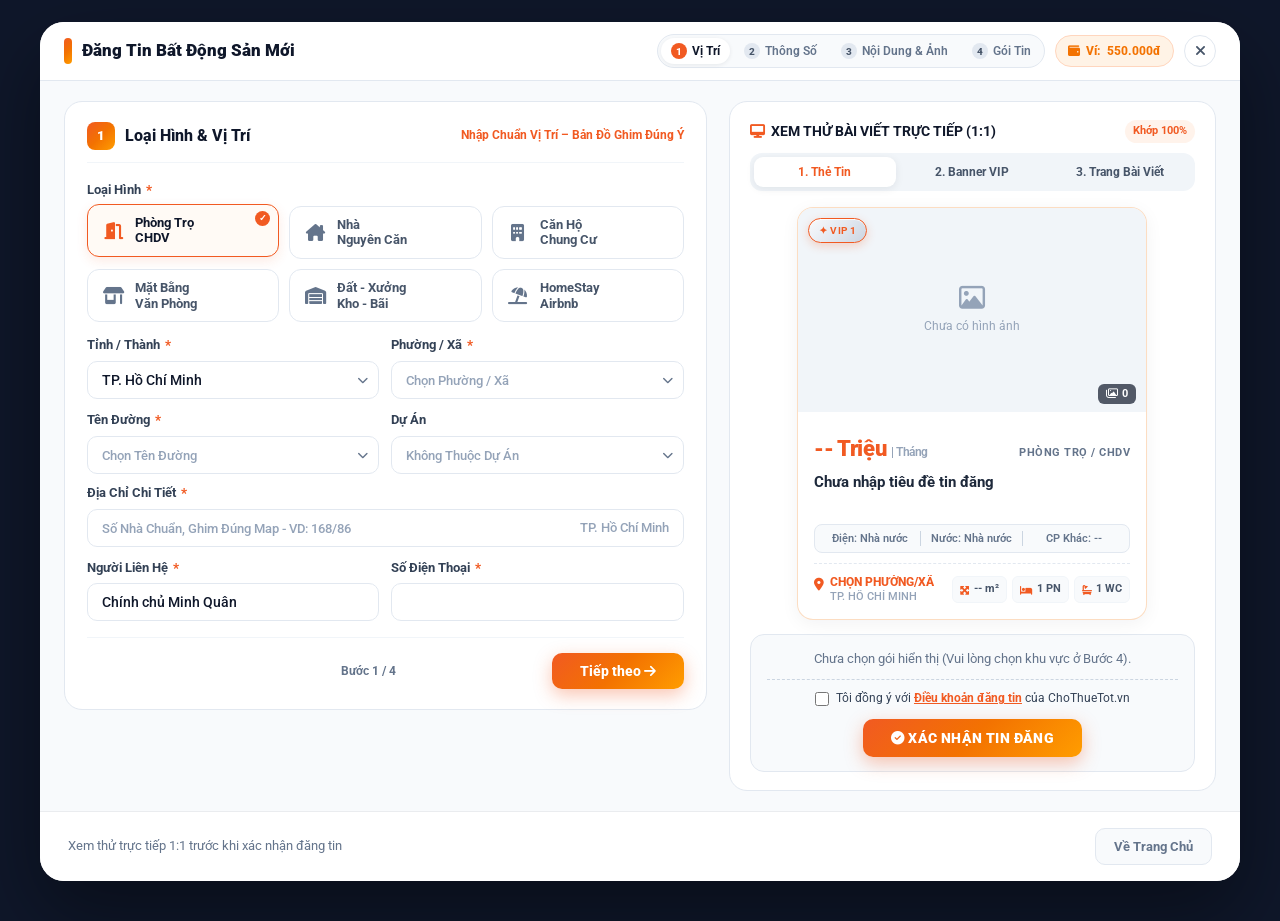
<file: dang-tin-demo.html>
﻿<!DOCTYPE html>
<html lang="vi">
<head>
  <meta charset="UTF-8">
  <meta name="viewport" content="width=device-width, initial-scale=1.0">
  <title>Đăng Tin Bất Động Sản Mới — StayMap / ChoThueTot.vn</title>
  <link rel="preconnect" href="https://fonts.googleapis.com">
  <link rel="preconnect" href="https://fonts.gstatic.com" crossorigin>
  <link href="https://fonts.googleapis.com/css2?family=Roboto:wght@400;500;700;900&display=swap" rel="stylesheet">
  <link rel="stylesheet" href="https://cdnjs.cloudflare.com/ajax/libs/font-awesome/6.5.2/css/all.min.css">
  <link rel="stylesheet" href="styles.css?v=20261126v1">
  <style>
    body {
      font-family: 'Roboto', sans-serif;
      background: #0f172a;
      min-height: 100vh;
      margin: 0;
    }
    #postModalBackdrop.is-standalone-page {
      position: relative;
      inset: auto;
      z-index: 1;
      display: flex;
      align-items: flex-start;
      justify-content: center;
      min-height: 100vh;
      padding: 22px 16px 40px;
      background: #0f172a;
      backdrop-filter: none;
    }
    #postModalBackdrop.is-standalone-page > .ctt-modal-dialog {
      max-height: none;
      overflow: visible;
    }
    #postModalBackdrop.is-standalone-page > .ctt-modal-dialog > .demo-header-row {
      border-radius: 24px 24px 0 0;
    }
    #postModalBackdrop.is-standalone-page > .ctt-modal-dialog > .ctt-modal-body {
      overflow: visible;
    }
    #postModalBackdrop.is-standalone-page > .ctt-modal-dialog > .ctt-modal-footer {
      border-radius: 0 0 24px 24px;
    }
    @media (max-width: 980px) {
      #postModalBackdrop.is-standalone-page {
        padding: 10px 8px 24px;
      }
      #postModalBackdrop.is-standalone-page .ctt-modal-body > div {
        grid-template-columns: 1fr !important;
      }
    }
  </style>
</head>
<body>

  <!-- ========================================================================
       STANDALONE SYNCED 4-STEP WIZARD POST LISTING (#postModalBackdrop)
       Đồng bộ 100% với index.html + app.js + data/vn_admin_units_2025.js
       ======================================================================== -->
  <div class="ctt-modal-backdrop is-open is-standalone-page" id="postModalBackdrop">
    <div class="ctt-modal-dialog" style="max-width:1200px;">
      <!-- HEADER: "Đăng Tin Bất Động Sản Mới" + 4 subtle steps aligned on same row with Wallet -->
      <div class="demo-header-row">
        <div class="demo-title-wrap">
          <div style="width:8px;height:26px;border-radius:4px;background:var(--ctt-grad-brand);"></div>
          <h3 style="font-size:17px;font-weight:900;color:#0f172a;margin:0;white-space:nowrap;">Đăng Tin Bất Động Sản Mới</h3>
        </div>

        <div class="demo-header-right">
          <div class="subtle-stepper" id="modalWizardTabs">
            <button type="button" class="subtle-step-btn active" onclick="goToModalWizardStep(1)"><span class="snum">1</span> Vị Trí</button>
            <button type="button" class="subtle-step-btn" onclick="goToModalWizardStep(2)"><span class="snum">2</span> Thông Số</button>
            <button type="button" class="subtle-step-btn" onclick="goToModalWizardStep(3)"><span class="snum">3</span> Nội Dung & Ảnh</button>
            <button type="button" class="subtle-step-btn" onclick="goToModalWizardStep(4)"><span class="snum">4</span> Gói Tin</button>
          </div>

          <div class="demo-wallet-pill tabular-nums" onclick="openWalletModal()" style="cursor:pointer;">
            <i class="fa-solid fa-wallet"></i> Ví: <span class="js-wallet-balance">550.000đ</span>
          </div>

          <button type="button" onclick="closePostModal()" title="Về Trang Chủ" style="width:32px;height:32px;border-radius:50%;border:1px solid #e2e8f0;background:#fff;color:#475569;display:inline-flex;align-items:center;justify-content:center;cursor:pointer;font-size:14px;">
            <i class="fa-solid fa-xmark"></i>
          </button>
        </div>
      </div>

      <div class="ctt-modal-body" style="padding:20px 24px;">
        <div style="display:grid;grid-template-columns:1.32fr 1fr;gap:22px;align-items:start;">
          <!-- LEFT PANE: 4 CONCISE STEPS -->
          <div style="min-width:0;background:#fff;border-radius:18px;border:1px solid #e2e8f0;padding:20px 22px;min-height:430px;display:flex;flex-direction:column;justify-content:space-between;">

            <!-- STEP 1: VỊ TRÍ -->
            <div class="modal-wizard-slide active" id="modalWizardSlide1">
              <div class="post-step-head">
                <div class="post-step-title">
                  <span class="step-circle">1</span>
                  <span>Loại Hình & Vị Trí</span>
                </div>
                <span style="font-size:11.5px;color:var(--ctt-orange);font-weight:700;">Nhập Chuẩn Vị Trí – Bản Đồ Ghim Đúng Ý</span>
              </div>

              <div class="post-field-label"><span>Loại Hình <span class="req-star">*</span></span></div>
              <div class="post-cat-selector">
                <button type="button" class="post-cat-btn active" onclick="selectStudioCategory('phong-tro', 'Phòng Trọ / CHDV', this)"><span class="cat-icon-circle"><i class="fa-solid fa-door-open"></i></span><span style="line-height:1.25;">Phòng Trọ<br>CHDV</span></button>
                <button type="button" class="post-cat-btn" onclick="selectStudioCategory('nha-o', 'Nhà Nguyên Căn', this)"><span class="cat-icon-circle"><i class="fa-solid fa-house-chimney"></i></span><span style="line-height:1.25;">Nhà<br>Nguyên Căn</span></button>
                <button type="button" class="post-cat-btn" onclick="selectStudioCategory('can-ho-chung-cu', 'Căn Hộ Chung Cư', this)"><span class="cat-icon-circle"><i class="fa-solid fa-building"></i></span><span style="line-height:1.25;">Căn Hộ<br>Chung Cư</span></button>
                <button type="button" class="post-cat-btn" onclick="selectStudioCategory('mat-bang-van-phong', 'Mặt Bằng Văn Phòng', this)"><span class="cat-icon-circle"><i class="fa-solid fa-shop"></i></span><span style="line-height:1.25;">Mặt Bằng<br>Văn Phòng</span></button>
                <button type="button" class="post-cat-btn" onclick="selectStudioCategory('bai-dat-kho-xuong', 'Đất - Xưởng, Kho - Bãi', this)"><span class="cat-icon-circle"><i class="fa-solid fa-warehouse"></i></span><span style="line-height:1.25;">Đất - Xưởng<br>Kho - Bãi</span></button>
                <button type="button" class="post-cat-btn" onclick="selectStudioCategory('homestay-airbnb', 'HomeStay / Airbnb', this)"><span class="cat-icon-circle"><i class="fa-solid fa-umbrella-beach"></i></span><span style="line-height:1.25;">HomeStay<br>Airbnb</span></button>
              </div>

              <div style="display:grid;grid-template-columns:1fr 1fr;gap:12px;margin-bottom:10px;">
                <div>
                  <div class="post-field-label"><span>Tỉnh / Thành <span class="req-star">*</span></span></div>
                  <div class="ctt-combo-wrap">
                    <input type="search" id="dCity" name="ctt_q_loc_1" class="post-input" value="TP. Hồ Chí Minh" placeholder="Chọn Tỉnh / Thành" readonly autocomplete="new-password" autocorrect="off" autocapitalize="off" spellcheck="false" data-lpignore="true" data-1p-ignore="true" data-form-type="other" onmousedown="this.removeAttribute('readonly')" onfocus="this.removeAttribute('readonly');openStudioCombo('city')" onclick="openStudioCombo('city')" oninput="filterStudioCombo('city')" onblur="this.setAttribute('readonly','readonly');closeStudioComboDelay('city')">
                    <i class="fa-solid fa-chevron-down ctt-combo-arrow"></i>
                    <div id="dCitySuggestList" class="ctt-combo-list"></div>
                  </div>
                </div>
                <div>
                  <div class="post-field-label"><span>Phường / Xã <span class="req-star">*</span></span></div>
                  <div class="ctt-combo-wrap">
                    <input type="search" id="dWard" name="ctt_q_loc_2" class="post-input" value="" placeholder="Chọn Phường / Xã" readonly autocomplete="new-password" autocorrect="off" autocapitalize="off" spellcheck="false" data-lpignore="true" data-1p-ignore="true" data-form-type="other" onmousedown="this.removeAttribute('readonly')" onfocus="this.removeAttribute('readonly');openStudioCombo('ward')" onclick="openStudioCombo('ward')" oninput="filterStudioCombo('ward')" onblur="this.setAttribute('readonly','readonly');closeStudioComboDelay('ward')">
                    <i class="fa-solid fa-chevron-down ctt-combo-arrow"></i>
                    <div id="dWardSuggestList" class="ctt-combo-list"></div>
                  </div>
                </div>
                <div>
                  <div class="post-field-label"><span>Tên Đường <span class="req-star">*</span></span></div>
                  <div class="ctt-combo-wrap">
                    <input type="search" id="dStreet" name="ctt_q_loc_3" class="post-input" value="" placeholder="Chọn Tên Đường" readonly autocomplete="new-password" autocorrect="off" autocapitalize="off" spellcheck="false" data-lpignore="true" data-1p-ignore="true" data-form-type="other" onmousedown="this.removeAttribute('readonly')" onfocus="this.removeAttribute('readonly');openStudioCombo('street')" onclick="openStudioCombo('street')" oninput="filterStudioCombo('street')" onblur="this.setAttribute('readonly','readonly');closeStudioComboDelay('street')">
                    <i class="fa-solid fa-chevron-down ctt-combo-arrow"></i>
                    <div id="dStreetSuggestList" class="ctt-combo-list"></div>
                  </div>
                </div>
                <div>
                  <div class="post-field-label"><span>Dự Án</span></div>
                  <div class="ctt-combo-wrap">
                    <input type="search" id="dProject" name="ctt_q_loc_4" class="post-input" value="" placeholder="Không Thuộc Dự Án" readonly autocomplete="new-password" autocorrect="off" autocapitalize="off" spellcheck="false" data-lpignore="true" data-1p-ignore="true" data-form-type="other" onmousedown="this.removeAttribute('readonly')" onfocus="this.removeAttribute('readonly');openStudioCombo('project')" onclick="openStudioCombo('project')" oninput="filterStudioCombo('project')" onblur="this.setAttribute('readonly','readonly');closeStudioComboDelay('project')">
                    <i class="fa-solid fa-chevron-down ctt-combo-arrow"></i>
                    <div id="dProjectSuggestList" class="ctt-combo-list"></div>
                  </div>
                </div>
              </div>

              <div style="margin-bottom:12px;">
                <div class="post-field-label">
                  <span>Địa Chỉ Chi Tiết <span class="req-star">*</span></span>
                </div>
                <div class="addr-composite-box" onclick="const el=document.getElementById('dAddress');el.removeAttribute('readonly');el.focus();">
                  <input type="search" id="dAddress" name="ctt_q_loc_5" value="" readonly autocomplete="new-password" autocorrect="off" autocapitalize="off" spellcheck="false" data-lpignore="true" data-1p-ignore="true" data-form-type="other" placeholder="Số Nhà Chuẩn, Ghim Đúng Map - VD: 168/86" onmousedown="this.removeAttribute('readonly')" onfocus="this.removeAttribute('readonly');onStudioAddressFocus()" oninput="onStudioAddressInput(this.value)" onblur="this.setAttribute('readonly','readonly');onStudioAddressBlur()">
                  <span id="dAddressSuffix" class="addr-locked-suffix"></span>
                </div>
              </div>

              <div style="display:grid;grid-template-columns:1fr 1fr;gap:12px;">
                <div>
                  <div class="post-field-label"><span>Người Liên Hệ <span class="req-star">*</span></span></div>
                  <input type="text" id="dHost" class="post-input" value="" oninput="renderStudioPreview()">
                </div>
                <div>
                  <div class="post-field-label" style="display:flex;justify-content:space-between;align-items:center;">
                    <span>Số Điện Thoại <span class="req-star">*</span></span>
                    <small id="dPhoneStatus" style="font-size:10.5px;font-weight:700;"></small>
                  </div>
                  <div style="position:relative;display:flex;align-items:center;">
                    <input type="tel" inputmode="numeric" maxlength="10" id="dPhone" class="post-input tabular-nums" style="padding-right:34px;" value="" oninput="sanitizeStudioVnPhone(this)">
                    <span id="dPhoneValidIcon" style="position:absolute;right:12px;color:var(--ctt-orange);font-size:14px;font-weight:900;display:none;pointer-events:none;" aria-hidden="true"><i class="fa-solid fa-check"></i></span>
                  </div>
                </div>
              </div>
            </div>

            <!-- STEP 2: THÔNG SỐ -->
            <div class="modal-wizard-slide" id="modalWizardSlide2">
              <div class="post-step-head">
                <div class="post-step-title">
                  <span class="step-circle">2</span>
                  <span>Thông Số & Chi Phí</span>
                </div>
                <span style="font-size:11.5px;color:var(--ctt-orange);font-weight:700;">Đúng Thông Số - Chuẩn Bảng Tính</span>
              </div>

              <div style="display:grid;grid-template-columns:1fr 1fr;gap:12px;margin-bottom:14px;align-items:start;">
                <div>
                  <div class="post-field-label"><span>Giá Thuê <small id="dPriceUnitLabel" class="util-unit">(Triệu / Tháng)</small> <span class="req-star">*</span></span></div>
                  <div class="ctt-combo-wrap">
                    <input type="number" step="0.1" id="dPrice" class="post-input tabular-nums" value="" autocomplete="off" onfocus="openStudioPriceUnitList()" onclick="openStudioPriceUnitList()" onblur="closeStudioPriceUnitDelay()" oninput="onStudioPriceInput(this)">
                    <div id="dPriceUnitList" class="ctt-combo-list">
                      <button type="button" class="ctt-combo-item" onmousedown="event.preventDefault(); selectStudioPriceUnit('ngay')">Ngày</button>
                      <button type="button" class="ctt-combo-item" onmousedown="event.preventDefault(); selectStudioPriceUnit('thang')">Tháng</button>
                      <button type="button" class="ctt-combo-item" onmousedown="event.preventDefault(); selectStudioPriceUnit('nam')">Năm</button>
                    </div>
                  </div>
                </div>
                <div>
                  <div class="post-field-label"><span>Tiền Cọc</span></div>
                  <div class="ctt-combo-wrap">
                    <input type="text" id="dDeposit" class="post-input" value="1 Tháng" placeholder="" readonly autocomplete="off" onfocus="openStudioCombo('deposit')" onclick="openStudioCombo('deposit')" onblur="closeStudioComboDelay('deposit')" style="cursor:pointer;">
                    <i class="fa-solid fa-chevron-down ctt-combo-arrow"></i>
                    <div id="dDepositSuggestList" class="ctt-combo-list"></div>
                  </div>
                </div>
              </div>

              <div style="display:grid;grid-template-columns:repeat(3,1fr);gap:12px;margin-bottom:14px;align-items:start;">
                <div>
                  <div class="post-field-label"><span>Diện Tích <small class="util-unit">(m²)</small> <span class="req-star">*</span></span></div>
                  <input type="number" id="dArea" class="post-input tabular-nums" value="" oninput="renderStudioPreview()">
                </div>
                <div>
                  <div class="post-field-label"><span>Phòng Ngủ</span></div>
                  <input type="text" inputmode="numeric" id="dBeds" class="post-input tabular-nums" value="1" placeholder="1" oninput="onStudioRoomCountInput('beds', this)" onblur="onStudioRoomCountBlur('beds', this)">
                </div>
                <div>
                  <div class="post-field-label"><span>Nhà Vệ Sinh</span></div>
                  <input type="text" inputmode="numeric" id="dBaths" class="post-input tabular-nums" value="1" placeholder="1" oninput="onStudioRoomCountInput('baths', this)" onblur="onStudioRoomCountBlur('baths', this)">
                </div>
              </div>

              <div style="display:grid;grid-template-columns:repeat(3,1fr);gap:12px;padding:12px;background:#f8fafc;border-radius:12px;border:1px solid #e2e8f0;">
                <div>
                  <div class="post-field-label"><span><i class="fa-solid fa-bolt" style="color:var(--ctt-orange);"></i> Điện <small class="util-unit">(kWh)</small></span></div>
                  <input type="text" inputmode="decimal" id="dElec" class="post-input tabular-nums" value="" placeholder="Nhà nước (Để trống)" oninput="sanitizeStudioNumericK(this)">
                </div>
                <div>
                  <div class="post-field-label"><span><i class="fa-solid fa-droplet" style="color:var(--ctt-orange);"></i> Nước <small id="dWaterUnitLabel" class="util-unit">(Người)</small></span></div>
                  <div class="ctt-combo-wrap">
                    <input type="text" inputmode="decimal" id="dWater" class="post-input tabular-nums" value="" placeholder="Nhà nước (Để trống)" autocomplete="off" onfocus="openStudioWaterUnitList()" onclick="openStudioWaterUnitList()" onblur="closeStudioWaterUnitDelay()" oninput="onStudioWaterInput(this)">
                    <div id="dWaterUnitList" class="ctt-combo-list">
                      <button type="button" class="ctt-combo-item" onmousedown="event.preventDefault(); selectStudioWaterUnit('m3')">Khối (m³)</button>
                      <button type="button" class="ctt-combo-item" onmousedown="event.preventDefault(); selectStudioWaterUnit('nguoi')">Người</button>
                    </div>
                  </div>
                </div>
                <div>
                  <div class="post-field-label"><span><i class="fa-solid fa-receipt" style="color:var(--ctt-orange);"></i> Trọn Gói Chi Phí Khác</span></div>
                  <input type="text" inputmode="decimal" id="dOtherCost" class="post-input tabular-nums" value="" oninput="sanitizeStudioNumericK(this)">
                </div>
                <div>
                  <div class="post-field-label"><span><i class="fa-solid fa-wifi" style="color:var(--ctt-orange);"></i> Internet <small id="dInternetUnitLabel" class="util-unit">(Phòng)</small></span></div>
                  <div class="ctt-combo-wrap">
                    <input type="text" inputmode="decimal" id="dInternet" class="post-input tabular-nums" value="" autocomplete="off" onfocus="openStudioInternetUnitList()" onclick="openStudioInternetUnitList()" onblur="closeStudioInternetUnitDelay()" oninput="onStudioInternetInput(this)">
                    <div id="dInternetUnitList" class="ctt-combo-list">
                      <button type="button" class="ctt-combo-item" onmousedown="event.preventDefault(); selectStudioInternetUnit('phong')">Phòng</button>
                      <button type="button" class="ctt-combo-item" onmousedown="event.preventDefault(); selectStudioInternetUnit('nguoi')">Người</button>
                    </div>
                  </div>
                </div>
                <div>
                  <div class="post-field-label"><span><i class="fa-solid fa-shirt" style="color:var(--ctt-orange);"></i> Giặt Sấy <small id="dLaundryUnitLabel" class="util-unit">(Người)</small></span></div>
                  <div class="ctt-combo-wrap">
                    <input type="text" inputmode="decimal" id="dLaundry" class="post-input tabular-nums" value="" autocomplete="off" onfocus="openStudioLaundryUnitList()" onclick="openStudioLaundryUnitList()" onblur="closeStudioLaundryUnitDelay()" oninput="onStudioLaundryInput(this)">
                    <div id="dLaundryUnitList" class="ctt-combo-list">
                      <button type="button" class="ctt-combo-item" onmousedown="event.preventDefault(); selectStudioLaundryUnit('nguoi')">Người</button>
                      <button type="button" class="ctt-combo-item" onmousedown="event.preventDefault(); selectStudioLaundryUnit('lan')">1 Lần</button>
                      <button type="button" class="ctt-combo-item" onmousedown="event.preventDefault(); selectStudioLaundryUnit('kg')">Kg</button>
                      <button type="button" class="ctt-combo-item" onmousedown="event.preventDefault(); selectStudioLaundryUnit('phong')">Phòng</button>
                    </div>
                  </div>
                </div>
                <div>
                  <div class="post-field-label"><span><i class="fa-solid fa-trash-can" style="color:var(--ctt-orange);"></i> Phí Rác <small id="dTrashUnitLabel" class="util-unit">(Phòng)</small></span></div>
                  <div class="ctt-combo-wrap">
                    <input type="text" inputmode="decimal" id="dTrash" class="post-input tabular-nums" value="" autocomplete="off" onfocus="openStudioTrashUnitList()" onclick="openStudioTrashUnitList()" onblur="closeStudioTrashUnitDelay()" oninput="onStudioTrashInput(this)">
                    <div id="dTrashUnitList" class="ctt-combo-list">
                      <button type="button" class="ctt-combo-item" onmousedown="event.preventDefault(); selectStudioTrashUnit('phong')">Phòng</button>
                      <button type="button" class="ctt-combo-item" onmousedown="event.preventDefault(); selectStudioTrashUnit('nguoi')">Người</button>
                    </div>
                  </div>
                </div>
                <div>
                  <div class="post-field-label"><span><i class="fa-solid fa-motorcycle" style="color:var(--ctt-orange);"></i> Phí Xe <small class="util-unit">(Xe / Người)</small></span></div>
                  <input type="text" inputmode="decimal" id="dParking" class="post-input tabular-nums" value="" oninput="sanitizeStudioNumericK(this)">
                </div>
                <div>
                  <div class="post-field-label"><span><i class="fa-solid fa-users" style="color:var(--ctt-orange);"></i> Giới Hạn <small class="util-unit">(Người / Phòng)</small></span></div>
                  <div class="ctt-combo-wrap">
                    <input type="text" id="dMaxPeople" class="post-input" value="" placeholder="" readonly autocomplete="off" onfocus="openStudioCombo('maxPeople')" onclick="openStudioCombo('maxPeople')" onblur="closeStudioComboDelay('maxPeople')" style="cursor:pointer;">
                    <i class="fa-solid fa-chevron-down ctt-combo-arrow"></i>
                    <div id="dMaxPeopleSuggestList" class="ctt-combo-list"></div>
                  </div>
                </div>
                <div id="extraPersonFeeWrap" style="visibility:hidden;">
                  <div class="post-field-label"><span>Phụ Thu <small id="extraPersonNote" class="util-unit">(từ người thứ 2)</small></span></div>
                  <input type="text" inputmode="decimal" id="dExtraPerson" class="post-input tabular-nums" value="" oninput="sanitizeStudioNumericK(this)">
                </div>
              </div>
            </div>

            <!-- STEP 3: TIÊU ĐỀ, MÔ TẢ & HÌNH ẢNH -->
            <div class="modal-wizard-slide" id="modalWizardSlide3">
              <div class="post-step-head" style="flex-wrap:wrap;gap:8px;">
                <div class="post-step-title">
                  <span class="step-circle">3</span>
                  <span>Tiêu Đề, Mô Tả & Hình Ảnh</span>
                </div>
                <div style="display:flex;align-items:center;gap:8px;margin-left:auto;">
                  <span style="font-size:11.5px;color:var(--ctt-orange);font-weight:700;">Click Chọn Thông Minh, AI Viết Cực Đỉnh</span>
                  <button type="button" id="btnAiAutoWrite" onclick="generateStudioAISeo()" style="padding:4px 11px;border-radius:99px;border:1px solid var(--ctt-orange);background:var(--ctt-grad-brand);color:#ffffff;font-size:11px;font-weight:800;cursor:pointer;display:inline-flex;align-items:center;gap:5px;white-space:nowrap;">
                    <i class="fa-solid fa-wand-magic-sparkles"></i> <span>Click Ngay</span>
                  </button>
                </div>
              </div>

              <div style="margin-bottom:10px;">
                <div class="post-field-label" style="display:flex;justify-content:space-between;align-items:center;">
                  <span>Tiêu Đề <span class="req-star">*</span></span>
                  <small id="demoTitleCountLabel" class="tabular-nums" style="color:#64748b;font-weight:400;">0/70 ký tự</small>
                </div>
                <input type="text" id="dTitle" maxlength="70" class="post-input" value="" oninput="onStudioManualContentEdit()">
              </div>

              <div style="margin-bottom:10px;">
                <div class="post-field-label"><span>Mô Tả Chi Tiết <span class="req-star">*</span></span></div>
                <textarea id="dDesc" rows="9" class="post-input" style="min-height:210px;line-height:1.55;resize:vertical;" oninput="onStudioManualContentEdit()"></textarea>
              </div>

              <div style="display:grid;grid-template-columns:1fr 1fr;gap:10px;margin-bottom:10px;align-items:start;">
                <div>
                  <div class="post-field-label" style="display:flex;justify-content:space-between;align-items:center;">
                    <span>Hình Ảnh <span class="req-star">*</span></span>
                    <small id="demoPhotoCountLabel" class="tabular-nums" style="color:#64748b;font-weight:400;">0/9 hình</small>
                  </div>
                  <label for="dPhotoFileInput" style="display:flex;align-items:center;justify-content:center;gap:6px;padding:10px 8px;border:1.5px dashed #cbd5e1;border-radius:10px;background:#f8fafc;color:#475569;font-size:12px;font-weight:700;cursor:pointer;margin-bottom:6px;text-align:center;">
                    <i class="fa-solid fa-cloud-arrow-up" style="color:var(--ctt-orange);font-size:14px;"></i>
                    <span>Tải Ảnh (4–9 ảnh)</span>
                    <input type="file" id="dPhotoFileInput" accept="image/*" multiple style="display:none;" onchange="handleStudioPhotoUpload(this)">
                  </label>
                  <div class="post-photo-manager" id="demoPhotos"></div>
                </div>

                <div>
                  <div class="post-field-label"><span>Video <small class="util-unit">(Tùy chọn)</small></span></div>
                  <label for="dVideoFileInput" style="display:flex;align-items:center;justify-content:center;gap:6px;padding:10px 8px;border:1.5px dashed #cbd5e1;border-radius:10px;background:#f8fafc;color:#475569;font-size:12px;font-weight:700;cursor:pointer;text-align:center;">
                    <i class="fa-solid fa-video" style="color:var(--ctt-orange);font-size:14px;"></i>
                    <span id="demoVideoLabel" style="overflow:hidden;text-overflow:ellipsis;white-space:nowrap;">Tải Video (MP4)</span>
                    <input type="file" id="dVideoFileInput" accept="video/*" style="display:none;" onchange="handleStudioVideoUpload(this)">
                  </label>
                </div>
              </div>

              <div style="padding:12px;background:#f8fafc;border-radius:12px;border:1px solid #e2e8f0;margin-bottom:10px;">
                <div style="display:grid;grid-template-columns:repeat(3,1fr);gap:12px;margin-bottom:10px;">
                  <div>
                    <div class="post-field-label"><span>Nội Thất</span></div>
                    <div class="ctt-combo-wrap">
                      <input type="text" id="dFurniture" class="post-input" value="" placeholder="" readonly autocomplete="off" onfocus="openStudioCombo('furniture')" onclick="openStudioCombo('furniture')" onblur="closeStudioComboDelay('furniture')" style="cursor:pointer;">
                      <i class="fa-solid fa-chevron-down ctt-combo-arrow"></i>
                      <div id="dFurnitureSuggestList" class="ctt-combo-list"></div>
                    </div>
                  </div>
                  <div>
                    <div class="post-field-label"><span>Số Tầng</span></div>
                    <div class="ctt-combo-wrap">
                      <input type="text" id="dFloors" class="post-input tabular-nums" value="" placeholder="" readonly autocomplete="off" onfocus="openStudioCombo('floors')" onclick="openStudioCombo('floors')" onblur="closeStudioComboDelay('floors')" style="cursor:pointer;">
                      <i class="fa-solid fa-chevron-down ctt-combo-arrow"></i>
                      <div id="dFloorsSuggestList" class="ctt-combo-list"></div>
                    </div>
                  </div>
                  <div>
                    <div class="post-field-label"><span>Hướng Nhà</span></div>
                    <div class="ctt-combo-wrap">
                      <input type="text" id="dDirection" class="post-input" value="" placeholder="" readonly autocomplete="off" onfocus="openStudioCombo('direction')" onclick="openStudioCombo('direction')" onblur="closeStudioComboDelay('direction')" style="cursor:pointer;">
                      <i class="fa-solid fa-chevron-down ctt-combo-arrow"></i>
                      <div id="dDirectionSuggestList" class="ctt-combo-list"></div>
                    </div>
                  </div>
                </div>
                <div style="display:grid;grid-template-columns:1fr 1fr;gap:12px;">
                  <div>
                    <div class="post-field-label"><span>Mặt Tiền - Lộ Giới <small class="util-unit">(m²)</small></span></div>
                    <input type="text" inputmode="decimal" id="dFrontageRoad" class="post-input tabular-nums" value="" autocomplete="off" oninput="sanitizeStudioNumericUnit(this, 'm²')">
                  </div>
                  <div>
                    <div class="post-field-label"><span>Đường Vào Nhà <small class="util-unit">(m²)</small></span></div>
                    <input type="text" inputmode="decimal" id="dRoadAccess" class="post-input tabular-nums" value="" autocomplete="off" oninput="sanitizeStudioNumericUnit(this, 'm²')">
                  </div>
                </div>
              </div>

              <div style="display:grid;grid-template-columns:1fr 1fr;gap:10px;">
                <div class="check-section-box" style="margin-bottom:0;padding:10px 12px;">
                  <div class="post-field-label" style="margin-bottom:6px;"><span>Tiện Ích</span></div>
                  <div class="ctt-chip-grid">
                    <label class="ctt-chip-toggle">
                      <input type="checkbox" id="chkSchool" onchange="toggleStudioSchoolCode(this.checked)">
                      <i class="fa-solid fa-graduation-cap"></i>
                      <span>Trường Học</span>
                    </label>
                    <label class="ctt-chip-toggle"><input type="checkbox" class="util-chk" value="Chợ / Siêu Thị" onchange="renderStudioPreview()"><i class="fa-solid fa-basket-shopping"></i><span>Chợ / Siêu Thị</span></label>
                    <label class="ctt-chip-toggle"><input type="checkbox" class="util-chk" value="Bệnh Viện / Y Tế" onchange="renderStudioPreview()"><i class="fa-solid fa-hospital"></i><span>Y Tế / BV</span></label>
                    <label class="ctt-chip-toggle"><input type="checkbox" class="util-chk" value="Công Viên" onchange="renderStudioPreview()"><i class="fa-solid fa-tree"></i><span>Công Viên</span></label>
                    <label class="ctt-chip-toggle"><input type="checkbox" class="util-chk" value="Xe Bus" onchange="renderStudioPreview()"><i class="fa-solid fa-bus"></i><span>Xe Bus</span></label>
                    <label class="ctt-chip-toggle"><input type="checkbox" class="util-chk" value="Bank / ATM" onchange="renderStudioPreview()"><i class="fa-solid fa-building-columns"></i><span>Bank / ATM</span></label>
                  </div>
                  <div id="schoolCodeWrap" style="display:none;margin-top:8px;">
                    <input type="text" id="dSchoolCode" class="post-input" style="padding:6px 10px;font-size:12px;" placeholder="Tên Trường / Mã Trường" oninput="renderStudioPreview()">
                  </div>
                </div>

                <div class="check-section-box" style="margin-bottom:0;padding:10px 12px;">
                  <div class="post-field-label" style="margin-bottom:6px;"><span>Dịch Vụ</span></div>
                  <div class="ctt-chip-grid">
                    <label class="ctt-chip-toggle"><input type="checkbox" class="svc-chk" value="Nhà Xe / Hầm Xe Rộng" onchange="renderStudioPreview()"><i class="fa-solid fa-square-parking"></i><span>Hầm Xe</span></label>
                    <label class="ctt-chip-toggle"><input type="checkbox" class="svc-chk" value="Khu Giặt / Phơi / Sấy" onchange="renderStudioPreview()"><i class="fa-solid fa-shirt"></i><span>Giặt / Sấy</span></label>
                    <label class="ctt-chip-toggle"><input type="checkbox" class="svc-chk" value="Bảo Vệ / Camera An Ninh" onchange="renderStudioPreview()"><i class="fa-solid fa-shield-halved"></i><span>An Ninh / Cam</span></label>
                    <label class="ctt-chip-toggle"><input type="checkbox" class="svc-chk" value="Hệ Thống PCCC" onchange="renderStudioPreview()"><i class="fa-solid fa-fire-extinguisher"></i><span>PCCC</span></label>
                    <label class="ctt-chip-toggle"><input type="checkbox" class="svc-chk" value="Thang Máy" onchange="renderStudioPreview()"><i class="fa-solid fa-elevator"></i><span>Thang Máy</span></label>
                    <label class="ctt-chip-toggle"><input type="checkbox" class="svc-chk" value="Quản Lý / Kiểm Tra Khu Vực Chung" onchange="renderStudioPreview()"><i class="fa-solid fa-user-check"></i><span>Quản Lý</span></label>
                  </div>
                </div>
              </div>
            </div>

            <!-- STEP 4: CHỌN 1/6 KHU VỰC -> SỐ NGÀY, NHÃN DÁN & MÃ KHUYẾN MÃI -->
            <div class="modal-wizard-slide" id="modalWizardSlide4">
              <div class="post-step-head">
                <div class="post-step-title">
                  <span class="step-circle">4</span>
                  <span>Chọn Gói Hiển Thị</span>
                </div>
                <span style="font-size:11.5px;color:var(--ctt-orange);font-weight:700;">Khuyến Mãi Ngập Tràn, Deal Ngàn Ưu Đãi</span>
              </div>

              <div class="post-field-label"><span>Chọn 1 Trong 6 Khu Vực <span class="req-star">*</span></span></div>
              <div class="post-zone-clean-grid" id="demoZonesGrid"></div>

              <div id="zonePickHint" class="zone-hint-banner">
                <i class="fa-regular fa-hand-pointer"></i> Bấm chọn 1 trong 6 khu vực phía trên để hiện tùy chọn số ngày hiển thị.
              </div>

              <div id="durationSectionWrap" class="duration-reveal-box">
                <div class="post-field-label"><span>Chọn Số Ngày Hiển Thị <span class="req-star">*</span></span></div>
                <div class="post-duration-4grid" id="demoDurationGrid"></div>

                <div id="stickerSectionWrap" style="margin-top:14px;">
                  <div class="post-field-label" style="display:flex;justify-content:space-between;align-items:center;">
                    <span>Nhãn Dán <small class="util-unit">(Không Bắt Buộc • <span style="color:var(--ctt-orange);font-weight:700;">1.000đ/ngày</span>)</small></span>
                  </div>
                  <div class="sticker-3grid" id="demoStickerGrid"></div>
                </div>

                <div id="promoCodeWrap" style="margin-top:14px;">
                  <div class="post-field-label" style="display:flex;justify-content:space-between;align-items:center;gap:8px;">
                    <span>Nhập Mã Khuyến Mãi <small id="promoSubLabel" class="util-unit">(Nếu Có)</small></span>
                    <small id="promoCodeStatus" class="tabular-nums" style="font-weight:700;"></small>
                  </div>
                  <div style="display:flex;gap:8px;align-items:center;">
                    <input type="text" id="dPromoCode" class="post-input" value="" placeholder="VD: STAYMAP10, VIP20, CHOTHUE50K..." style="text-transform:uppercase;font-weight:600;letter-spacing:0.3px;" oninput="onStudioPromoInput(this.value)" onkeydown="if(event.key==='Enter'){event.preventDefault();if(!STUDIO_STATE.promoCode)applyStudioPromoCode();}">
                    <button type="button" id="btnPromoAction" class="hsp-btn-apply" style="white-space:nowrap;padding:10px 16px;font-size:12.5px;" onclick="handleStudioPromoAction()">Áp dụng</button>
                  </div>
                </div>
              </div>
            </div>

            <!-- Inline Validation Banner -->
            <div id="stepValidationError" class="step-inline-error"></div>

            <!-- Bottom Navigation -->
            <div style="margin-top:16px;padding-top:14px;border-top:1px solid #f1f5f9;display:flex;align-items:center;justify-content:space-between;">
              <button type="button" class="hsp-btn-reset" id="btnModalPrev" onclick="stepModalWizard(-1)" style="visibility:hidden;">
                <i class="fa-solid fa-arrow-left"></i> Quay lại
              </button>
              <span style="font-size:12px;font-weight:700;color:#64748b;" id="modalStepCounter">Bước 1 / 4</span>
              <button type="button" class="hsp-btn-apply" id="btnModalNext" onclick="stepModalWizard(1)">
                Tiếp theo <i class="fa-solid fa-arrow-right"></i>
              </button>
            </div>
          </div>

          <!-- RIGHT PANE: EXACT 1:1 LIVE PREVIEW STUDIO -->
          <div style="background:#fff;padding:18px 20px;border-radius:18px;border:1px solid #e2e8f0;">
            <div style="display:flex;align-items:center;justify-content:space-between;margin-bottom:10px;">
              <strong style="font-size:13.5px;color:#0f172a;">
                <i class="fa-solid fa-desktop" style="color:var(--ctt-orange);margin-right:6px;"></i>XEM THỬ BÀI VIẾT TRỰC TIẾP (1:1)
              </strong>
              <span style="font-size:11px;font-weight:700;color:var(--ctt-orange);background:var(--ctt-orange-soft);padding:3px 8px;border-radius:99px;">Khớp 100%</span>
            </div>

            <div class="post-preview-tabs">
              <button type="button" class="post-prev-tab active" onclick="switchStudioPreviewTab('card', this)">1. Thẻ Tin</button>
              <button type="button" class="post-prev-tab" onclick="switchStudioPreviewTab('sv1', this)">2. Banner VIP</button>
              <button type="button" class="post-prev-tab" onclick="switchStudioPreviewTab('detail', this)">3. Trang Bài Viết</button>
            </div>

            <div id="demoLivePreviewBox"></div>

            <div id="previewCheckoutBox" style="margin-top:14px;padding:14px 16px;border-radius:14px;background:#f8fafc;border:1px solid #e2e8f0;">
              <div id="previewPriceBreakdown" style="font-size:12.5px;color:#475569;line-height:1.6;">
                <div style="text-align:center;color:#64748b;">Chưa chọn gói hiển thị (Vui lòng chọn khu vực ở Bước 4).</div>
              </div>
              <label style="display:flex;align-items:center;justify-content:center;gap:7px;margin-top:10px;padding-top:10px;border-top:1px dashed #cbd5e1;font-size:11.5px;color:#334155;cursor:pointer;white-space:nowrap;">
                <input type="checkbox" id="agreePostTerms" style="width:14px;height:14px;accent-color:var(--ctt-orange);cursor:pointer;flex-shrink:0;">
                <span>Tôi đồng ý với <strong style="color:var(--ctt-orange);text-decoration:underline;cursor:pointer;" onclick="event.preventDefault();event.stopPropagation();openLegalDocModal('rules')">Điều khoản đăng tin</strong> của ChoThueTot.vn</span>
              </label>
              <div style="margin-top:12px;text-align:center;">
                <button type="button" class="hsp-btn-apply" style="padding:11px 28px;font-weight:900;letter-spacing:0.4px;" onclick="publishStudioListingNow()">
                  <i class="fa-solid fa-check-circle"></i> XÁC NHẬN TIN ĐĂNG
                </button>
              </div>
            </div>
          </div>
        </div>
      </div>

      <div class="ctt-modal-footer">
        <div id="postModalSummaryText" style="font-size:12.5px;color:#64748b;">Xem thử trực tiếp 1:1 trước khi xác nhận đăng tin</div>
        <div style="display:flex;gap:10px;">
          <button type="button" class="hsp-btn-reset" onclick="closePostModal()">Về Trang Chủ</button>
        </div>
      </div>
    </div>
  </div>

  <!-- ========================================================================
       MODAL 2: VIETQR / MOMO INSTANT WALLET TOP-UP
       ======================================================================== -->
  <div class="ctt-modal-backdrop" id="walletModalBackdrop">
    <div class="ctt-modal-dialog modal-sm">
      <div class="ctt-modal-header">
        <h3 style="font-size:17px;font-weight:900;color:#0f172a;">
          <i class="fa-solid fa-qrcode" style="color:var(--ctt-orange);margin-right:8px;"></i>NẠP VÍ TỰ ĐỘNG VIETQR 24/7
        </h3>
        <button type="button" onclick="closeWalletModal()" style="border:none;background:transparent;font-size:18px;cursor:pointer;"><i class="fa-solid fa-xmark"></i></button>
      </div>
      <div class="ctt-modal-body" style="text-align:center;">
        <div style="background:#fffaf5;border:1.5px solid #fed7aa;border-radius:14px;padding:12px;margin-bottom:16px;">
          <span style="font-size:12px;color:#9a3412;font-weight:700;">Số dư Ví hiện tại:</span>
          <div style="font-size:26px;font-weight:900;color:var(--ctt-orange);" class="js-wallet-balance tabular-nums">550.000đ</div>
        </div>

        <p style="font-size:13px;color:#475569;margin-bottom:14px;">Chọn mệnh giá nạp nhanh vào Ví đăng tin:</p>
        <div style="display:grid;grid-template-columns:1fr 1fr;gap:10px;margin-bottom:16px;" class="tabular-nums">
          <button type="button" class="zone-pkg-card" onclick="topUpWalletInstant(200000)">
            <strong style="font-size:15px;color:#0f172a;">Nạp 200.000đ</strong>
            <div style="font-size:11.5px;color:#64748b;font-weight:700;">Cộng ngay 200.000đ</div>
          </button>
          <button type="button" class="zone-pkg-card selected" onclick="topUpWalletInstant(500000)">
            <strong style="font-size:15px;color:#0f172a;">Nạp 500.000đ</strong>
            <div style="font-size:11.5px;color:#64748b;font-weight:700;">Cộng ngay 500.000đ</div>
          </button>
          <button type="button" class="zone-pkg-card" onclick="topUpWalletInstant(1000000)">
            <strong style="font-size:15px;color:#0f172a;">Nạp 1.000.000đ</strong>
            <div style="font-size:11.5px;color:#64748b;font-weight:700;">Cộng ngay 1.000.000đ</div>
          </button>
          <button type="button" class="zone-pkg-card" onclick="topUpWalletInstant(2000000)">
            <strong style="font-size:15px;color:#0f172a;">Nạp 2.000.000đ</strong>
            <div style="font-size:11.5px;color:#64748b;font-weight:700;">Cộng ngay 2.000.000đ</div>
          </button>
        </div>
        <small style="color:#64748b;font-size:11.5px;">Hỗ trợ VietQR 45 Ngân hàng, Ví MoMo & VNPay tự động 24/7.</small>
      </div>
    </div>
  </div>

  <script>
    window.CTT_STANDALONE_POST_DEMO = true;
  </script>
  <script src="data/vn_admin_units_2025.js?v=20261126v1"></script>
  <script src="app.js?v=20261126v1"></script>
</body>
</html>
</file>
<file: styles.css>
/* ==========================================================================
   CHOTHUETOT.VN — v3.0 NEXT-GEN LUXURY & TECH UPGRADE
   Built with /chothuetot-master-design
   Preserving authentic ChoThueTot DNA, Brand Orange (#f15a22 / #f37201),
   Official Logo, Hero Map, 3D VIP Exclusive Banner (.sv1), Spotlight/Featured/Prime
   ========================================================================== */

:root {
  /* Official ChoThueTot Brand Palette */
  --ctt-orange: #f15a22;
  --ctt-orange-vivid: #f37201;
  --ctt-orange-amber: #ff9d00;
  --ctt-orange-soft: #fff3eb;
  --ctt-orange-border: #ffd6be;
  --ctt-grad-brand: linear-gradient(135deg, #f15a22 0%, #f37201 50%, #ff9d00 100%);
  --ctt-grad-luxury: linear-gradient(135deg, #1a1412 0%, #2b1810 45%, #3d1e10 100%);
  --ctt-grad-gold: linear-gradient(135deg, #f15a22 0%, #f15a22 50%, #f15a22 100%);
  
  /* Luxury Neutral & Surface Tokens */
  --bg-page: #ffffff;
  --bg-surface: #ffffff;
  --bg-obsidian: #0f172a;
  --text-main: #18181b;
  --text-secondary: #52525b;
  --text-muted: #71717a;
  --border-light: #e4e4e7;
  --border-dashed: #e2e8f0;

  /* VIP Tier Zoned Accents */
  --vip-diamond: #f15a22;
  --vip-top1: #f15a22;
  --vip-top2: #f37201;
  --vip-top3: #f15a22;
  --verified-green: #f15a22;

  /* Shadows & 3D Depth */
  --shadow-sm: 0 2px 10px rgba(15, 23, 42, 0.05);
  --shadow-card: 0 8px 24px rgba(15, 23, 42, 0.06);
  --shadow-card-hover: 0 20px 40px rgba(241, 90, 34, 0.15), 0 8px 16px rgba(15, 23, 42, 0.08);
  --shadow-3d-vip: 0 28px 60px -12px rgba(15, 23, 42, 0.35), 0 0 40px rgba(243, 114, 1, 0.18);
  --radius-sm: 8px;
  --radius-md: 12px;
  --radius-lg: 16px;
  --radius-xl: 24px;
  --radius-pill: 999px;

  --font-sans: 'Roboto', -apple-system, BlinkMacSystemFont, 'Segoe UI', sans-serif;
}

*, *::before, *::after {
  box-sizing: border-box;
  margin: 0;
  padding: 0;
}

html {
  scroll-behavior: smooth;
  font-family: var(--font-sans);
  color: var(--text-main);
  background-color: var(--bg-page);
  -webkit-font-smoothing: antialiased;
}

body {
  font-family: var(--font-sans);
  background-color: var(--bg-page);
  color: var(--text-main);
  overflow-x: hidden;
  line-height: 1.5;
}

a {
  text-decoration: none;
  color: inherit;
  transition: all 0.22s ease;
}

button, input, select, textarea, .leaflet-container {
  font-family: var(--font-sans) !important;
}

.tabular-nums {
  font-variant-numeric: tabular-nums;
}

/* ==========================================================================
   1. SITE HEADER HERO MAP (.site-header-hero.hero-is-map) — 6-TIER MAP HIERARCHY
   ========================================================================== */
.site-header-hero.hero-is-map {
  position: relative;
  width: 100%;
  height: 540px;
  background: #0f172a;
  overflow: hidden;
  transition: height 0.45s cubic-bezier(0.22, 1, 0.36, 1);
}

.site-header-hero.hero-is-map.is-expanded {
  position: fixed;
  inset: 0;
  width: 100vw;
  height: 100vh;
  z-index: 950;
}

.hero-map-left-drawer {
  position: absolute;
  top: 96px;
  left: 28px;
  bottom: auto;
  width: 392px;
  max-width: calc(100vw - 56px);
  background: transparent;
  border: none;
  box-shadow: none;
  z-index: 460;
  display: none;
  flex-direction: column;
}
.site-header-hero.hero-is-map.is-expanded .hero-map-left-drawer.is-open {
  display: flex;
}
.hero-map-left-drawer .lc-card {
  box-shadow: 0 18px 42px rgba(15, 23, 42, 0.28);
}
.hero-map-left-drawer .lc-card-img {
  height: 245px;
}
.hero-map-left-drawer .lc-card-body {
  padding: 20px 18px 14px;
}

.site-header-hero.hero-is-map.is-compact {
  height: 350px;
}

/* Top dark gradient overlay so white logo & auth buttons always pop */
.site-header-hero.hero-is-map::before {
  content: "";
  position: absolute;
  top: 0;
  left: 0;
  right: 0;
  height: 125px;
  background: linear-gradient(to bottom, rgba(10, 14, 26, 0.82) 0%, rgba(10, 14, 26, 0.36) 60%, rgba(10, 14, 26, 0) 100%);
  z-index: 410;
  pointer-events: none;
}

#heroMap {
  width: 100%;
  height: 100%;
  z-index: 1;
}

/* Dark/Night Mode Map Filter when Luxury Night style is active */
#heroMap.map-theme-night .leaflet-tile-pane {
  filter: invert(92%) hue-rotate(188deg) saturate(0.75) brightness(94%) contrast(94%);
}

/* Floating Header Bar (.site-header-bar) */
.site-header-bar {
  position: absolute;
  top: 0;
  left: 0;
  right: 0;
  z-index: 450;
  display: flex;
  align-items: center;
  justify-content: space-between;
  padding: 16px 80px;
  pointer-events: none;
}

.site-header-bar > * {
  pointer-events: auto;
}

.shb-logo {
  display: inline-flex;
  align-items: center;
  gap: 12px;
  padding: 8px 18px;
  border-radius: 16px;
  background: rgba(15, 23, 42, 0.55);
  backdrop-filter: blur(12px);
  -webkit-backdrop-filter: blur(12px);
  border: 1px solid rgba(255, 255, 255, 0.16);
  box-shadow: 0 8px 24px rgba(0, 0, 0, 0.25);
  transition: transform 0.25s ease, background 0.25s ease;
}

.shb-logo:hover {
  transform: translateY(-2px);
  background: rgba(15, 23, 42, 0.72);
}

.shb-logo img {
  height: 46px;
  width: auto;
  display: block;
  object-fit: contain;
  filter: drop-shadow(0 2px 6px rgba(0, 0, 0, 0.3));
}

.shb-tech-badge {
  display: inline-flex;
  align-items: center;
  gap: 5px;
  padding: 3px 9px;
  border-radius: 999px;
  font-size: 10px;
  font-weight: 800;
  letter-spacing: 0.5px;
  color: #f15a22;
  background: rgba(243, 114, 1, 0.22);
  border: 1px solid rgba(255, 215, 0, 0.45);
  text-transform: uppercase;
}

.shb-actions {
  display: flex;
  align-items: center;
  gap: 12px;
}

/* Wallet Pill in Top Bar */
.shb-wallet-pill {
  display: inline-flex;
  align-items: center;
  gap: 8px;
  padding: 9px 16px;
  border-radius: var(--radius-pill);
  background: rgba(15, 23, 42, 0.75);
  backdrop-filter: blur(12px);
  border: 1px solid rgba(255, 215, 0, 0.4);
  color: #fff;
  font-size: 12px;
  font-weight: 700;
  cursor: pointer;
  box-shadow: 0 6px 20px rgba(0, 0, 0, 0.25);
  transition: all 0.25s ease;
}

.shb-wallet-pill:hover {
  transform: translateY(-2px);
  border-color: #f15a22;
  background: rgba(15, 23, 42, 0.9);
}

.shb-wallet-pill .wallet-amount {
  color: #f15a22;
  font-weight: 800;
  font-variant-numeric: tabular-nums;
}

.shb-wallet-pill .wallet-topup-tag {
  background: var(--ctt-grad-brand);
  color: #fff;
  padding: 2px 7px;
  border-radius: 999px;
  font-size: 10px;
  font-weight: 800;
}

/* Auth Pill Button (.shb-btn-auth) */
.shb-btn-auth {
  display: inline-flex;
  align-items: center;
  gap: 8px;
  padding: 10px 22px;
  border-radius: var(--radius-pill);
  background: rgba(255, 255, 255, 0.94);
  backdrop-filter: blur(10px);
  color: #1e293b;
  font-size: 12.5px;
  font-weight: 800;
  border: 1px solid rgba(255, 255, 255, 0.6);
  box-shadow: 0 6px 20px rgba(0, 0, 0, 0.22);
  cursor: pointer;
  transition: all 0.25s ease;
}

.shb-btn-auth:hover {
  background: #ffffff;
  color: var(--ctt-orange);
  transform: translateY(-2px);
  box-shadow: 0 10px 25px rgba(0, 0, 0, 0.28);
}

.shb-auth-sep {
  opacity: 0.35;
  margin: 0 4px;
}

/* Post Listing Button (.shb-btn-post) */
.shb-btn-post {
  display: inline-flex;
  align-items: center;
  gap: 8px;
  padding: 10px 24px;
  border-radius: var(--radius-pill);
  background: var(--ctt-grad-brand);
  color: #ffffff;
  font-size: 12.5px;
  font-weight: 800;
  letter-spacing: 0.3px;
  border: 1px solid rgba(255, 255, 255, 0.35);
  box-shadow: 0 8px 24px rgba(241, 90, 34, 0.45);
  cursor: pointer;
  transition: all 0.25s ease;
}

.shb-btn-post:hover {
  transform: translateY(-2px) scale(1.02);
  box-shadow: 0 12px 30px rgba(241, 90, 34, 0.65);
  color: #fff;
}

/* Luxury Map Floating Controls (Category Quick Filters, Map Style Switcher, Radar Stats) */
.hero-map-hud-bottom {
  position: absolute;
  bottom: 16px;
  left: 40px;
  right: 60px;
  z-index: 430;
  display: flex;
  align-items: center;
  justify-content: space-between;
  gap: 10px;
  pointer-events: none;
}

.hero-map-hud-bottom > * {
  pointer-events: auto;
}

.map-quick-filters {
  display: flex;
  align-items: center;
  gap: 6px;
  padding: 5px 8px;
  background: rgba(15, 23, 42, 0.8);
  backdrop-filter: blur(14px);
  -webkit-backdrop-filter: blur(14px);
  border-radius: var(--radius-pill);
  border: 1px solid rgba(255, 255, 255, 0.16);
  box-shadow: 0 10px 30px rgba(0, 0, 0, 0.32);
  overflow-x: auto;
  scrollbar-width: none;
  -ms-overflow-style: none;
}

.map-quick-filters::-webkit-scrollbar {
  display: none;
}

.map-filter-chip {
  display: inline-flex;
  align-items: center;
  gap: 5px;
  padding: 6px 11px;
  border-radius: var(--radius-pill);
  border: none;
  background: transparent;
  color: rgba(255, 255, 255, 0.88);
  font-size: 11.5px;
  font-weight: 700;
  cursor: pointer;
  white-space: nowrap;
  transition: all 0.2s ease;
}

.map-filter-chip:hover {
  color: #fff;
  background: rgba(255, 255, 255, 0.12);
}

.map-filter-chip.active {
  background: var(--ctt-grad-brand);
  color: #fff;
  box-shadow: 0 4px 14px rgba(241, 90, 34, 0.45);
}

.map-filter-chip .chip-count {
  font-size: 10px;
  padding: 1px 6px;
  border-radius: 999px;
  background: rgba(0, 0, 0, 0.25);
  font-variant-numeric: tabular-nums;
}

.map-hud-right {
  display: flex;
  align-items: center;
  gap: 8px;
}

.map-style-switcher {
  display: inline-flex;
  background: rgba(15, 23, 42, 0.78);
  backdrop-filter: blur(14px);
  padding: 5px;
  border-radius: var(--radius-pill);
  border: 1px solid rgba(255, 255, 255, 0.16);
  box-shadow: 0 10px 30px rgba(0, 0, 0, 0.32);
}

.map-style-btn {
  padding: 6px 12px;
  border-radius: var(--radius-pill);
  border: none;
  background: transparent;
  color: rgba(255, 255, 255, 0.8);
  font-size: 11.5px;
  font-weight: 700;
  cursor: pointer;
  display: inline-flex;
  align-items: center;
  gap: 5px;
  transition: all 0.2s ease;
}

.map-style-btn.active {
  background: var(--ctt-grad-brand);
  color: #fff;
  box-shadow: 0 4px 14px rgba(241, 90, 34, 0.45);
}

.map-expand-btn {
  padding: 9px 16px;
  border-radius: var(--radius-pill);
  border: 1px solid rgba(255, 255, 255, 0.22);
  background: rgba(15, 23, 42, 0.82);
  backdrop-filter: blur(14px);
  color: #fff;
  font-size: 12px;
  font-weight: 700;
  cursor: pointer;
  display: inline-flex;
  align-items: center;
  gap: 6px;
  box-shadow: 0 10px 30px rgba(0, 0, 0, 0.32);
  transition: all 0.2s ease;
}

.map-expand-btn:hover {
  background: var(--ctt-orange);
  border-color: var(--ctt-orange);
}

.site-header-hero.hero-is-map.is-expanded .map-expand-btn {
  background: var(--ctt-grad-brand);
  color: #fff;
  border-color: rgba(255, 255, 255, 0.28);
  box-shadow: 0 4px 14px rgba(241, 90, 34, 0.45);
}

.site-header-hero.hero-is-map.is-expanded .map-expand-btn:hover {
  filter: brightness(1.06);
}

/* ==========================================================================
   6-TIER HIERARCHY MAP PINS (.hmp-marker):
   1. VIP Banner (Banner Đặc Quyền): Luxury Gold/Dark gradient + Crown icon (like 4173)
   2. VIP 1, 2, 3 (Spotlight, Featured, Prime): Icon 1★ + White bg + Orange text
   3. Tin thường (Tin Cơ Bản): White bg + Black text (No icon)
   4. Tin miễn phí: Not displayed on map
   ========================================================================== */
.hero-map-price-marker {
  background: transparent;
  border: none;
}

.hmp-marker {
  position: relative;
  display: inline-flex;
  flex-direction: column;
  align-items: center;
  transform: translate(-50%, -100%);
  cursor: pointer;
  transition: transform 0.22s cubic-bezier(0.34, 1.56, 0.64, 1);
  z-index: 10;
}

.hmp-marker:hover,
.hmp-marker.is-active,
.hmp-marker.is-current {
  transform: translate(-50%, -110%) scale(1.12) !important;
  z-index: 999 !important;
}

.hmp-pill {
  font-size: 11.5px;
  padding: 5px 11px;
  border-radius: 999px;
  white-space: nowrap;
  display: inline-flex;
  align-items: center;
  gap: 5px;
  font-variant-numeric: tabular-nums;
  transition: all 0.2s ease;
}

.hmp-pin-tail {
  position: relative;
  z-index: 2;
  width: 0;
  height: 0;
  margin-top: -2px;
  border-left: 6px solid transparent;
  border-right: 6px solid transparent;
  border-top: 7px solid #cbd5e1;
}

.hmp-pin-tail::after {
  content: "";
  position: absolute;
  left: -4.5px;
  top: -7.5px;
  width: 0;
  height: 0;
  border-left: 4.5px solid transparent;
  border-right: 4.5px solid transparent;
  border-top: 5.5px solid #ffffff;
}

/* 1. VIP BANNER — Icon vương miện, nền Đen, viền cam, chữ cam sáng, có đổ bóng */
.hmp-marker.pin-vip-banner {
  z-index: 50;
}

.hmp-marker.pin-vip-banner .hmp-pill {
  position: relative;
  z-index: 1;
  background: linear-gradient(#000000, #000000), linear-gradient(135deg, #f15a22 0%, #ff9d00 100%);
  background-origin: border-box;
  background-clip: padding-box, border-box;
  border: 2px solid transparent;
  color: #ff9d00;
  font-weight: 800;
  box-shadow: 0 4px 10px rgba(241, 90, 34, 0.42), 0 2px 5px rgba(0, 0, 0, 0.65);
}

.hmp-marker.pin-vip-banner .hmp-pin-tail {
  border-top-color: #f87c11;
}

.hmp-marker.pin-vip-banner .hmp-pin-tail::after {
  border-top-color: #000000;
}

/* 2. VIP 1, 2, 3 & TIN THƯỜNG — Nền trắng chữ đen */
.hmp-marker.pin-vip1,
.hmp-marker.pin-vip2,
.hmp-marker.pin-vip3,
.hmp-marker.pin-vip-star,
.hmp-marker.pin-basic {
  z-index: 20;
}

.hmp-marker.pin-vip1 .hmp-pill,
.hmp-marker.pin-vip2 .hmp-pill,
.hmp-marker.pin-vip3 .hmp-pill,
.hmp-marker.pin-vip-star .hmp-pill,
.hmp-marker.pin-basic .hmp-pill {
  position: relative;
  z-index: 1;
  background: #ffffff;
  border: 1.5px solid #cbd5e1;
  color: #0f172a;
  font-weight: 700;
  box-shadow: none;
}

.hmp-marker.pin-vip1 .hmp-pin-tail,
.hmp-marker.pin-vip2 .hmp-pin-tail,
.hmp-marker.pin-vip3 .hmp-pin-tail,
.hmp-marker.pin-vip-star .hmp-pin-tail,
.hmp-marker.pin-basic .hmp-pin-tail {
  border-top-color: #cbd5e1;
}

.hmp-marker.pin-vip1 .hmp-pin-tail::after,
.hmp-marker.pin-vip2 .hmp-pin-tail::after,
.hmp-marker.pin-vip3 .hmp-pin-tail::after,
.hmp-marker.pin-vip-star .hmp-pin-tail::after,
.hmp-marker.pin-basic .hmp-pin-tail::after {
  border-top-color: #ffffff;
}

/* Luxury Compact Map Popup Card (.hero-map-popup) */
.leaflet-popup-content-wrapper {
  padding: 0;
  border-radius: 14px;
  overflow: hidden;
  background: #ffffff;
  box-shadow: 0 14px 34px rgba(15, 23, 42, 0.22);
  border: 1px solid rgba(15, 23, 42, 0.08);
}

.leaflet-popup-content {
  margin: 0 !important;
  width: 336px !important;
}

.ctt-compact-map-popup .leaflet-popup-tip-container {
  display: none;
}

.ctt-compact-map-popup .leaflet-popup-close-button {
  top: 6px !important;
  right: 6px !important;
  width: 22px !important;
  height: 22px !important;
  border-radius: 50%;
  background: rgba(15, 23, 42, 0.06) !important;
  color: #475569 !important;
  font-size: 14px !important;
  line-height: 22px !important;
  display: flex;
  align-items: center;
  justify-content: center;
  transition: background 0.18s ease, color 0.18s ease;
}

.ctt-compact-map-popup .leaflet-popup-close-button:hover {
  background: #0f172a !important;
  color: #ffffff !important;
}

.hero-map-popup {
  font-family: var(--font-sans);
  background: #ffffff;
  display: flex;
  flex-direction: column;
  cursor: pointer;
}

.hmp-pop-top {
  display: flex;
  align-items: center;
  gap: 12px;
  padding: 10px 12px 9px 10px;
}

.hmp-pop-thumb {
  position: relative;
  flex: 0 0 96px;
  width: 96px;
  height: 80px;
  border-radius: 10px;
  overflow: hidden;
  background: #f1f5f9;
}

.hmp-pop-thumb img {
  width: 100%;
  height: 100%;
  object-fit: cover;
  display: block;
}

.lc-vip-tag.hmp-pop-vip {
  position: absolute;
  top: 5px;
  left: 50%;
  transform: translateX(-50%);
  font-size: 8px;
  font-weight: 800;
  letter-spacing: 0.02em;
  padding: 1.5px 6px;
  border-radius: 999px;
  line-height: 1.15;
  white-space: nowrap;
}

.hmp-pop-body {
  flex: 1;
  min-width: 0;
  display: flex;
  flex-direction: column;
  justify-content: center;
  gap: 5px;
  padding-right: 18px;
}

.hmp-pop-price {
  display: flex;
  align-items: baseline;
  flex-wrap: nowrap;
  gap: 5px;
  height: 22px;
  font-variant-numeric: tabular-nums;
  line-height: 1.15;
  white-space: nowrap;
}

.hmp-pop-price-val {
  font-size: 17px;
  font-weight: 900;
  color: var(--ctt-orange);
  letter-spacing: -0.015em;
}

.hmp-pop-price-unit {
  font-size: 11.5px;
  font-weight: 500;
  color: #64748b;
}

.hmp-pop-sticker {
  font-size: 9px !important;
  padding: 1.5px 7px !important;
  line-height: 1.2 !important;
  border-radius: 999px !important;
  white-space: nowrap;
  box-shadow: none !important;
  align-self: center;
  margin-left: 2px;
}

.hmp-pop-sticker i {
  font-size: 8px !important;
}

.hmp-pop-title {
  font-size: 13px;
  font-weight: 700;
  color: #0f172a;
  line-height: 1.38;
  display: -webkit-box;
  -webkit-line-clamp: 2;
  -webkit-box-orient: vertical;
  overflow: hidden;
}

.hero-map-popup.is-vip-banner .hmp-pop-thumb {
  height: 94px;
}

.hmp-pop-loc {
  font-size: 10.5px;
  font-weight: 600;
  color: #64748b;
  display: flex;
  align-items: center;
  gap: 4px;
  min-width: 0;
}

.hmp-pop-loc span {
  white-space: nowrap;
  overflow: hidden;
  text-overflow: ellipsis;
}

.hmp-pop-loc i {
  color: var(--ctt-orange);
  font-size: 10px;
  flex-shrink: 0;
}

.hmp-pop-footer {
  display: flex;
  align-items: center;
  justify-content: space-between;
  gap: 10px;
  padding: 8px 12px 10px;
  border-top: 1px dashed #e2e8f0;
  background: #fcfcfd;
}

.hmp-pop-specs {
  display: flex;
  align-items: center;
  gap: 6px;
  min-width: 0;
}

.hmp-pop-specs span {
  display: inline-flex;
  align-items: center;
  gap: 4px;
  padding: 4px 7px;
  border-radius: 6px;
  background: #f8fafc;
  border: 1px solid #e2e8f0;
  font-size: 11px;
  font-weight: 700;
  color: #334155;
  font-variant-numeric: tabular-nums;
  white-space: nowrap;
}

.hmp-pop-specs span i {
  color: var(--ctt-orange);
  font-size: 10px;
}

.hmp-pop-more {
  display: inline-flex;
  align-items: center;
  gap: 5px;
  padding: 5px 12px;
  border: none;
  border-radius: 999px;
  background: #0f172a;
  color: #ffffff;
  font-family: inherit;
  font-size: 11px;
  font-weight: 700;
  white-space: nowrap;
  flex-shrink: 0;
  cursor: pointer;
  transition: background 0.18s ease, transform 0.18s ease;
}

.hmp-pop-more:hover,
.hero-map-popup:hover .hmp-pop-more {
  background: var(--ctt-orange);
  transform: translateX(1px);
}

/* Custom Cluster Icon */
.ctt-cluster-icon {
  background: rgba(241, 90, 34, 0.22);
  border-radius: 50%;
  display: flex;
  align-items: center;
  justify-content: center;
}

.ctt-cluster-inner {
  width: 36px;
  height: 36px;
  border-radius: 50%;
  background: var(--ctt-grad-brand);
  color: #fff;
  font-weight: 800;
  font-size: 13px;
  display: flex;
  align-items: center;
  justify-content: center;
  border: 2px solid #fff;
  box-shadow: 0 6px 16px rgba(241, 90, 34, 0.45);
}

/* ==========================================================================
   2. STICKY NAVIGATION BAR (.site-header-nav) & WIDE TECH MEGA-SEARCH
   ========================================================================== */
.site-header-nav {
  position: relative;
  z-index: 500;
  background: #ffffff;
  border-bottom: 1px solid #ececec;
  box-shadow: 0 6px 24px rgba(15, 23, 42, 0.06);
  padding: 12px 80px;
  transition: all 0.25s ease;
}

.site-header-nav.is-sticky {
  position: fixed;
  top: 0;
  left: 0;
  right: 0;
  background: rgba(255, 255, 255, 0.96);
  backdrop-filter: blur(16px);
  box-shadow: 0 10px 30px rgba(15, 23, 42, 0.1);
}

.shn-inner {
  max-width: 1600px;
  margin: 0 auto;
  display: flex;
  align-items: center;
  justify-content: space-between;
  gap: 24px;
}

/* Left Category Dropdown Pill (.shn-cho-thue-pill) */
.shn-cho-thue-pill {
  position: relative;
}

.shn-cho-thue-pill > a {
  display: inline-flex;
  align-items: center;
  gap: 10px;
  padding: 11px 24px;
  border-radius: var(--radius-pill);
  background: var(--ctt-grad-brand);
  color: #ffffff;
  font-size: 13.5px;
  font-weight: 800;
  letter-spacing: 0.4px;
  box-shadow: 0 6px 18px rgba(241, 90, 34, 0.32);
}

.shn-cho-thue-pill:hover > a {
  transform: translateY(-1px);
  box-shadow: 0 8px 22px rgba(241, 90, 34, 0.45);
}

.shn-dropdown {
  position: absolute;
  top: calc(100% + 10px);
  left: 0;
  width: 260px;
  background: #ffffff;
  border-radius: 16px;
  box-shadow: 0 20px 45px rgba(15, 23, 42, 0.16);
  border: 1px solid #f1f5f9;
  padding: 8px;
  list-style: none;
  opacity: 0;
  visibility: hidden;
  transform: translateY(8px);
  transition: all 0.22s ease;
  z-index: 600;
}

.shn-cho-thue-pill:hover .shn-dropdown,
.shn-cho-thue-pill.open .shn-dropdown {
  opacity: 1;
  visibility: visible;
  transform: translateY(0);
}

.shn-dropdown li a {
  display: flex;
  align-items: center;
  justify-content: space-between;
  padding: 11px 14px;
  border-radius: 10px;
  font-size: 13.5px;
  font-weight: 700;
  color: #334155;
}

.shn-dropdown li a:hover {
  background: var(--ctt-orange-soft);
  color: var(--ctt-orange);
  padding-left: 18px;
}

/* Center Search Bar & Upgraded Wide 2-Column Mega-Filter (.shn-search) */
.shn-search {
  position: relative;
  flex: 1;
  max-width: 580px;
}

.hsp-bar {
  display: flex;
  align-items: center;
  background: #f8fafc;
  border: 1.5px solid #e2e8f0;
  border-radius: var(--radius-pill);
  padding: 4px 6px 4px 18px;
  transition: all 0.22s ease;
}

.hsp-bar:focus-within,
.hsp-bar.is-open {
  background: #ffffff;
  border-color: var(--ctt-orange);
  box-shadow: 0 0 0 4px rgba(241, 90, 34, 0.12);
}

.hsp-bar-icon {
  color: var(--ctt-orange);
  font-size: 15px;
  margin-right: 10px;
}

.hsp-input {
  flex: 1;
  border: none;
  background: transparent;
  font-size: 13.5px;
  font-weight: 600;
  color: #1e293b;
  outline: none;
  padding: 8px 0;
}

.hsp-filter-trigger {
  display: inline-flex;
  align-items: center;
  gap: 6px;
  padding: 7px 14px;
  border-radius: var(--radius-pill);
  border: 1px solid #fed7aa;
  background: #fff7ed;
  color: var(--ctt-orange);
  font-size: 12px;
  font-weight: 700;
  cursor: pointer;
  margin-right: 6px;
  transition: all 0.2s ease;
}

.hsp-filter-trigger:hover {
  background: #ffedd5;
}

.hsp-submit {
  width: 38px;
  height: 38px;
  border-radius: 50%;
  border: none;
  background: var(--ctt-grad-brand);
  color: #fff;
  display: flex;
  align-items: center;
  justify-content: center;
  cursor: pointer;
  box-shadow: 0 4px 12px rgba(241, 90, 34, 0.35);
  transition: transform 0.2s ease;
}

.hsp-submit:hover {
  transform: scale(1.06);
}

/* Segmented Floating Pill Bar (Airbnb / Zillow Style) */
.hsp-bar.hsp-segmented {
  padding: 5px 6px 5px 14px;
  gap: 0;
  justify-content: space-between;
}
.hsp-seg-field {
  position: relative;
  display: flex;
  flex-direction: column;
  justify-content: center;
  padding: 5px 14px;
  border-radius: 999px;
  cursor: pointer;
  transition: background 0.16s ease;
  min-width: 0;
}
.hsp-seg-field:hover,
.hsp-seg-field.is-active {
  background: #f8fafc;
}
.hsp-seg-loc {
  flex: 1.5;
  padding-left: 4px;
}
.hsp-seg-cat {
  flex: 1;
}
.hsp-seg-price {
  flex: 0.9;
}
.hsp-seg-label {
  font-size: 10.5px;
  font-weight: 600;
  color: #64748b;
  line-height: 1.2;
}
.hsp-seg-val {
  font-size: 12.5px;
  font-weight: 500;
  color: #334155;
  white-space: nowrap;
  overflow: hidden;
  text-overflow: ellipsis;
  line-height: 1.35;
}
.hsp-seg-loc .hsp-input {
  padding: 1px 0 0;
  font-size: 12.5px;
  font-weight: 500;
  color: #1e293b;
}
.hsp-seg-loc .hsp-input::placeholder {
  color: #94a3b8;
  font-weight: 400;
}
.hsp-seg-divider {
  width: 1px;
  height: 26px;
  background: #e2e8f0;
  flex-shrink: 0;
}
.hsp-seg-popover {
  display: none;
  position: absolute;
  top: calc(100% + 12px);
  left: 0;
  min-width: 240px;
  max-height: 300px;
  overflow-y: auto;
  background: #ffffff;
  border: 1px solid #e2e8f0;
  border-radius: 16px;
  box-shadow: 0 18px 42px rgba(15, 23, 42, 0.14);
  padding: 8px;
  z-index: 750;
}
.hsp-seg-popover.is-open {
  display: block;
}
.hsp-seg-item {
  width: 100%;
  text-align: left;
  border: none;
  background: transparent;
  padding: 8px 11px;
  border-radius: 10px;
  font-size: 12.5px;
  font-weight: 500;
  color: #475569;
  cursor: pointer;
  display: flex;
  align-items: center;
  justify-content: space-between;
  gap: 8px;
  transition: background 0.14s ease, color 0.14s ease;
}
.hsp-seg-item:hover,
.hsp-seg-item.active {
  background: #fffaf5;
  color: var(--ctt-orange);
}
.hsp-seg-group {
  font-size: 10.5px;
  font-weight: 600;
  color: #94a3b8;
  padding: 6px 11px 3px;
}

/* Mẫu 2: Faceted Active Filter Pills with 1-click × removal */
.hsp-active-pills-bar {
  display: flex;
  align-items: center;
  flex-wrap: wrap;
  gap: 6px;
  margin-top: 8px;
  padding: 0 6px;
}
.hsp-active-pill {
  display: inline-flex;
  align-items: center;
  gap: 6px;
  padding: 4px 10px;
  border-radius: 999px;
  background: #fffaf5;
  border: 1px solid rgba(241, 90, 34, 0.35);
  color: var(--ctt-orange);
  font-size: 11.5px;
  font-weight: 600;
  cursor: pointer;
  transition: all 0.15s ease;
}
.hsp-active-pill:hover {
  background: #fff1e6;
}
.hsp-active-pill-clear {
  border: none;
  background: transparent;
  color: #64748b;
  font-size: 11.5px;
  font-weight: 500;
  cursor: pointer;
  padding: 4px 8px;
}
.hsp-active-pill-clear:hover {
  color: var(--ctt-orange);
}

/* Wide 760px Mega-Search Panel (Fixes the old 280px narrow broken dropdown!) */
.hsp-panel {
  position: absolute;
  top: calc(100% + 12px);
  left: 50%;
  transform: translateX(-50%) translateY(10px);
  width: 980px;
  max-width: 95vw;
  background: #ffffff;
  border-radius: 18px;
  box-shadow: 0 22px 52px rgba(15, 23, 42, 0.14);
  border: 1px solid #e2e8f0;
  padding: 20px 24px;
  opacity: 0;
  visibility: hidden;
  transition: all 0.25s cubic-bezier(0.22, 1, 0.36, 1);
  z-index: 700;
}

.hsp-panel.is-open {
  opacity: 1;
  visibility: visible;
  transform: translateX(-50%) translateY(0);
}

.hsp-panel-header {
  display: flex;
  align-items: center;
  justify-content: space-between;
  padding-bottom: 12px;
  margin-bottom: 14px;
  border-bottom: 1px solid #f1f5f9;
}

.hsp-panel-title {
  font-size: 13.5px;
  font-weight: 600;
  color: #334155;
  display: flex;
  align-items: center;
  gap: 8px;
}

.hsp-panel-title i {
  color: var(--ctt-orange);
}

.hsp-grid-2col {
  display: grid;
  grid-template-columns: 1fr 1fr;
  gap: 18px;
}

.hsp-sec-title {
  font-size: 11.5px;
  font-weight: 600;
  letter-spacing: 0.1px;
  color: #64748b;
  margin-bottom: 7px;
  display: flex;
  align-items: center;
  justify-content: space-between;
}

.hsp-range-val {
  color: var(--ctt-orange);
  font-weight: 600;
  font-variant-numeric: tabular-nums;
}

.hsp-select {
  width: 100%;
  padding: 8px 11px;
  border-radius: 10px;
  border: 1px solid #e2e8f0;
  font-size: 12.5px;
  font-weight: 400;
  color: #475569;
  background: #ffffff;
  outline: none;
  transition: border-color 0.15s ease;
}

.hsp-select:focus {
  border-color: var(--ctt-orange);
  background: #fff;
}

.hsp-range-slider {
  width: 100%;
  accent-color: var(--ctt-orange);
  cursor: pointer;
  margin: 4px 0 8px;
}

.hsp-quick-pills {
  display: flex;
  flex-wrap: wrap;
  gap: 6px;
}

.hsp-q-pill {
  padding: 5px 11px;
  border-radius: 999px;
  border: 1px solid #e2e8f0;
  background: #ffffff;
  font-size: 11.5px;
  font-weight: 500;
  color: #64748b;
  cursor: pointer;
  transition: all 0.18s ease;
}

.hsp-q-pill:hover,
.hsp-q-pill.active {
  background: var(--ctt-orange-soft);
  border-color: var(--ctt-orange);
  color: var(--ctt-orange);
}

.hsp-checks-grid {
  display: grid;
  grid-template-columns: repeat(6, 1fr);
  gap: 8px;
  margin-top: 6px;
}

.hsp-check-item {
  display: flex;
  align-items: center;
  gap: 6px;
  padding: 7px 10px;
  border-radius: 9px;
  background: #ffffff;
  border: 1px solid #e2e8f0;
  font-size: 12px;
  font-weight: 400;
  color: #475569;
  cursor: pointer;
  white-space: nowrap;
}

.hsp-check-item input {
  accent-color: var(--ctt-orange);
}

.hsp-actions {
  display: flex;
  align-items: center;
  justify-content: space-between;
  margin-top: 20px;
  padding-top: 16px;
  border-top: 1px solid #f1f5f9;
}

.hsp-btn-reset {
  padding: 10px 18px;
  border-radius: 10px;
  border: 1px solid #e2e8f0;
  background: #f8fafc;
  color: #64748b;
  font-size: 13px;
  font-weight: 700;
  cursor: pointer;
}

.hsp-btn-apply {
  padding: 10px 28px;
  border-radius: 10px;
  border: none;
  background: var(--ctt-grad-brand);
  color: #fff;
  font-size: 13.5px;
  font-weight: 800;
  cursor: pointer;
  box-shadow: 0 6px 18px rgba(241, 90, 34, 0.35);
}

/* Right Navigation Menu (.shn-list) */
.shn-list {
  display: flex;
  align-items: center;
  gap: 26px;
  list-style: none;
}

.shn-list > li {
  position: relative;
}

.shn-list > li > a {
  font-size: 13.5px;
  font-weight: 800;
  color: #1e293b;
  letter-spacing: 0.3px;
  padding: 8px 0;
  position: relative;
  display: inline-flex;
  align-items: center;
  gap: 5px;
}

.shn-list > li > a::after {
  content: "";
  position: absolute;
  bottom: 0;
  left: 0;
  width: 0;
  height: 2.5px;
  background: var(--ctt-grad-brand);
  border-radius: 2px;
  transition: width 0.25s ease;
}

.shn-list > li:hover > a,
.shn-list > li.active > a {
  color: var(--ctt-orange);
}

.shn-list > li:hover > a::after,
.shn-list > li.active > a::after {
  width: 100%;
}

.shn-sub {
  position: absolute;
  top: calc(100% + 8px);
  left: 0;
  width: 210px;
  background: #fff;
  border-radius: 14px;
  box-shadow: 0 18px 40px rgba(15, 23, 42, 0.14);
  border: 1px solid #f1f5f9;
  padding: 8px;
  list-style: none;
  opacity: 0;
  visibility: hidden;
  transform: translateY(8px);
  transition: all 0.2s ease;
  z-index: 600;
}

.shn-list > li:hover .shn-sub {
  opacity: 1;
  visibility: visible;
  transform: translateY(0);
}

.shn-sub li a {
  display: block;
  padding: 9px 14px;
  border-radius: 8px;
  font-size: 13px;
  font-weight: 600;
  color: #334155;
}

.shn-sub li a:hover {
  background: var(--ctt-orange-soft);
  color: var(--ctt-orange);
}

/* ==========================================================================
   3. 3D LUXURY "BANNER ĐẶC QUYỀN" (.sv1) — EXCLUSIVE VIP 1 SHOWCASE STAGE
   ========================================================================== */
.sv1-luxury-stage {
  position: relative;
  padding: 12px 0 18px;
  background: #ffffff;
  perspective: 1400px;
  overflow: hidden;
}

.sv1-wrap {
  max-width: 1520px;
  margin: 0 auto;
  padding: 0 40px;
}

/* Luxury 3D Header Ribbon above Banner Đặc Quyền */
.sv1-stage-topbar {
  display: flex;
  align-items: center;
  justify-content: space-between;
  margin-bottom: 18px;
}

.sv1-luxury-pill {
  display: inline-flex;
  align-items: center;
  gap: 10px;
  padding: 7px 18px;
  border-radius: var(--radius-pill);
  background: linear-gradient(135deg, #0f172a 0%, #1e293b 100%);
  color: #f15a22;
  font-size: 12px;
  font-weight: 800;
  letter-spacing: 0.8px;
  text-transform: uppercase;
  border: 1px solid rgba(255, 215, 0, 0.45);
  box-shadow: 0 8px 24px rgba(15, 23, 42, 0.18);
}

.sv1-luxury-pill i {
  color: #f15a22;
  filter: drop-shadow(0 0 6px rgba(255, 215, 0, 0.6));
}

.sv1-slide-controls {
  display: flex;
  align-items: center;
  gap: 10px;
}

.sv1-dot-indicator {
  display: flex;
  gap: 6px;
  margin-right: 8px;
}

.sv1-dot {
  width: 28px;
  height: 6px;
  border-radius: 99px;
  background: #cbd5e1;
  border: none;
  cursor: pointer;
  transition: all 0.3s ease;
}

.sv1-dot.active {
  width: 44px;
  background: var(--ctt-grad-brand);
}

.sv1-nav-btn {
  width: 38px;
  height: 38px;
  border-radius: 50%;
  border: 1px solid #e2e8f0;
  background: #fff;
  color: #1e293b;
  display: flex;
  align-items: center;
  justify-content: center;
  cursor: pointer;
  box-shadow: 0 4px 12px rgba(0, 0, 0, 0.06);
  transition: all 0.2s ease;
}

.sv1-nav-btn:hover {
  background: var(--ctt-grad-brand);
  color: #fff;
  border-color: transparent;
  transform: translateY(-2px);
}

/* 3D Luxury Card Container for .sv1-inner (40% Left / 60% Right) */
.sv1-card-3d {
  position: relative;
  background: linear-gradient(135deg, #ffffff 0%, #fffaf5 65%, #fff3e6 100%);
  border-radius: 28px;
  padding: 34px 38px;
  border: 1.5px solid rgba(243, 114, 1, 0.28);
  box-shadow: var(--shadow-3d-vip);
  display: flex;
  align-items: center;
  gap: 44px;
  transform-style: preserve-3d;
  transition: transform 0.45s cubic-bezier(0.22, 1, 0.36, 1), box-shadow 0.45s ease;
}

.sv1-card-3d::before {
  content: "";
  position: absolute;
  inset: 0;
  border-radius: 28px;
  padding: 2px;
  background: linear-gradient(135deg, rgba(255, 215, 0, 0.7), rgba(241, 90, 34, 0.2), rgba(255, 215, 0, 0.6));
  -webkit-mask: linear-gradient(#fff 0 0) content-box, linear-gradient(#fff 0 0);
  -webkit-mask-composite: xor;
  mask-composite: exclude;
  pointer-events: none;
}

.sv1-card-3d:hover {
  transform: translateY(-4px) rotateX(1deg);
  box-shadow: 0 34px 70px -12px rgba(241, 90, 34, 0.25), 0 12px 30px rgba(15, 23, 42, 0.12);
}

/* Left 40% Column (.sv1-left) */
.sv1-left {
  width: 41%;
  flex-shrink: 0;
  display: flex;
  flex-direction: column;
  gap: 14px;
}

.sv1-verified-row {
  display: flex;
  align-items: center;
  gap: 8px;
  flex-wrap: wrap;
}

.sv1-badge-vip {
  display: inline-flex;
  align-items: center;
  gap: 6px;
  padding: 5px 12px;
  border-radius: 999px;
  background: var(--ctt-grad-gold);
  color: #0f172a;
  font-size: 11px;
  font-weight: 900;
  letter-spacing: 0.4px;
  box-shadow: 0 4px 14px rgba(245, 158, 11, 0.38);
}

.sv1-badge-verified {
  display: inline-flex;
  align-items: center;
  gap: 5px;
  padding: 5px 12px;
  border-radius: 999px;
  background: #fffaf5;
  color: #f15a22;
  border: 1px solid #fed7aa;
  font-size: 11px;
  font-weight: 800;
}

.sv1-loc {
  font-size: 14px;
  font-weight: 700;
  color: #475569;
  display: flex;
  align-items: center;
  gap: 8px;
}

.sv1-loc i {
  color: var(--ctt-orange);
  font-size: 16px;
}

/* Signature Huge ChoThueTot Price (50px / 900 weight) */
.sv1-price {
  font-size: 48px;
  font-weight: 900;
  color: var(--ctt-orange);
  line-height: 1.05;
  letter-spacing: -1px;
  font-variant-numeric: tabular-nums;
  text-shadow: 0 6px 20px rgba(241, 90, 34, 0.18);
}

.sv1-price span {
  font-size: 22px;
  font-weight: 700;
  color: #64748b;
  letter-spacing: 0;
}

.sv1-title {
  font-size: 22px;
  font-weight: 900;
  color: #0f172a;
  line-height: 1.35;
  text-transform: uppercase;
  display: -webkit-box;
  -webkit-line-clamp: 2;
  -webkit-box-orient: vertical;
  overflow: hidden;
  transition: color 0.2s ease;
}

.sv1-title:hover {
  color: var(--ctt-orange);
}

.sv1-desc {
  font-size: 14px;
  color: #475569;
  line-height: 1.65;
  display: -webkit-box;
  -webkit-line-clamp: 3;
  -webkit-box-orient: vertical;
  overflow: hidden;
}

.sv1-specs {
  display: flex;
  flex-wrap: wrap;
  gap: 10px;
  margin-top: 4px;
}

.sv1-spec-pill {
  display: inline-flex;
  align-items: center;
  gap: 7px;
  padding: 9px 15px;
  border-radius: 12px;
  background: #ffffff;
  border: 1px solid #e2e8f0;
  box-shadow: 0 4px 10px rgba(15, 23, 42, 0.04);
  font-size: 13px;
  font-weight: 700;
  color: #1e293b;
}

.sv1-spec-pill i {
  color: var(--ctt-orange);
}

.sv1-cta-row {
  display: flex;
  align-items: center;
  gap: 12px;
  margin-top: 8px;
}

.sv1-btn-detail {
  padding: 13px 26px;
  border-radius: var(--radius-pill);
  background: var(--ctt-grad-brand);
  color: #fff;
  font-size: 13.5px;
  font-weight: 800;
  display: inline-flex;
  align-items: center;
  gap: 8px;
  box-shadow: 0 10px 24px rgba(241, 90, 34, 0.35);
}

.sv1-btn-detail:hover {
  transform: translateY(-2px);
  box-shadow: 0 14px 30px rgba(241, 90, 34, 0.5);
  color: #fff;
}

.sv1-btn-map-focus {
  padding: 13px 20px;
  border-radius: var(--radius-pill);
  background: #fff;
  border: 1.5px solid #cbd5e1;
  color: #1e293b;
  font-size: 13px;
  font-weight: 800;
  cursor: pointer;
  display: inline-flex;
  align-items: center;
  gap: 7px;
}

.sv1-btn-map-focus:hover {
  border-color: var(--ctt-orange);
  color: var(--ctt-orange);
}

/* Right 60% Column (.sv1-right) — 3D Showcase Photo + Overlapping Floating Thumbnails */
.sv1-right {
  flex: 1;
  position: relative;
  padding-bottom: 24px;
}

.sv1-r-main {
  display: block;
  width: 100%;
  height: 430px;
  border-radius: 22px;
  overflow: hidden;
  position: relative;
  box-shadow: 0 22px 50px rgba(15, 23, 42, 0.24);
  border: 3px solid #ffffff;
}

.sv1-r-main img {
  width: 100%;
  height: 100%;
  object-fit: cover;
  transition: transform 0.65s cubic-bezier(0.22, 1, 0.36, 1);
}

.sv1-r-main:hover img {
  transform: scale(1.05);
}

.sv1-3d-glass-tag {
  position: absolute;
  top: 18px;
  left: 18px;
  padding: 8px 16px;
  border-radius: var(--radius-pill);
  background: rgba(15, 23, 42, 0.76);
  backdrop-filter: blur(12px);
  color: #f15a22;
  font-size: 11.5px;
  font-weight: 800;
  border: 1px solid rgba(255, 215, 0, 0.45);
  display: inline-flex;
  align-items: center;
  gap: 7px;
}

/* Floating Phone Pill at bottom-left of image (.sv1-r-phone) */
.sv1-r-phone {
  position: absolute;
  bottom: 0;
  left: 24px;
  z-index: 5;
  display: inline-flex;
  align-items: center;
  gap: 12px;
  padding: 8px 22px 8px 8px;
  border-radius: var(--radius-pill);
  background: #0f172a;
  color: #ffffff;
  font-size: 15px;
  font-weight: 800;
  box-shadow: 0 14px 32px rgba(15, 23, 42, 0.35);
  border: 2px solid rgba(255, 215, 0, 0.5);
  cursor: pointer;
  font-variant-numeric: tabular-nums;
}

.sv1-r-phone:hover {
  background: var(--ctt-orange);
  border-color: #fff;
  transform: translateY(-2px);
}

.sv1-r-phone-icon {
  width: 38px;
  height: 38px;
  border-radius: 50%;
  background: var(--ctt-grad-brand);
  color: #fff;
  display: flex;
  align-items: center;
  justify-content: center;
  font-size: 15px;
}

/* 3 Overlapping Floating Thumbnails at bottom-right (.sv1-r-thumbs) */
.sv1-r-thumbs {
  position: absolute;
  bottom: -6px;
  right: 24px;
  z-index: 6;
  display: flex;
  align-items: center;
}

.sv1-r-thumb {
  width: 118px;
  height: 84px;
  border-radius: 14px;
  overflow: hidden;
  border: 3px solid #ffffff;
  box-shadow: 0 12px 26px rgba(0, 0, 0, 0.28);
  margin-left: -18px;
  cursor: pointer;
  transition: all 0.28s cubic-bezier(0.34, 1.56, 0.64, 1);
  background: #0f172a;
}

.sv1-r-thumb:first-child {
  margin-left: 0;
}

.sv1-r-thumb img {
  width: 100%;
  height: 100%;
  object-fit: cover;
  opacity: 0.82;
  transition: opacity 0.25s ease;
}

.sv1-r-thumb:hover,
.sv1-r-thumb.active {
  transform: translateY(-10px) scale(1.08);
  border-color: var(--ctt-orange);
  z-index: 10;
}

.sv1-r-thumb:hover img,
.sv1-r-thumb.active img {
  opacity: 1;
}

/* ==========================================================================
   4. 3D LUXURY PROMO BANNER TRIO (.banner-group.spotlight-fluid) — REAL WEBP + 3D SHINE
   ========================================================================== */
.promo-3d-section {
  max-width: 1520px;
  margin: 18px auto 34px;
  padding: 0 40px;
}

.promo-3d-grid {
  display: grid;
  grid-template-columns: repeat(3, 1fr);
  gap: 22px;
}

.promo-3d-banner-card {
  position: relative;
  border-radius: 20px;
  overflow: hidden;
  cursor: pointer;
  background: #0f172a;
  border: 1px solid rgba(241, 90, 34, 0.18);
  box-shadow: 0 14px 34px rgba(15, 23, 42, 0.12);
  transition: transform 0.35s cubic-bezier(0.22, 1, 0.36, 1), box-shadow 0.35s ease, border-color 0.35s ease;
  aspect-ratio: 16 / 7.2;
}

.promo-3d-banner-card img {
  width: 100%;
  height: 100%;
  object-fit: cover;
  display: block;
  transition: transform 0.55s cubic-bezier(0.22, 1, 0.36, 1);
}

.promo-3d-banner-card::after {
  content: "";
  position: absolute;
  top: 0;
  left: -120%;
  width: 65%;
  height: 100%;
  background: linear-gradient(90deg, transparent, rgba(255, 255, 255, 0.38), transparent);
  transform: skewX(-24deg);
  transition: left 0.65s ease;
  pointer-events: none;
}

.promo-3d-banner-card:hover {
  transform: translateY(-6px);
  box-shadow: 0 22px 46px rgba(241, 90, 34, 0.24);
  border-color: var(--ctt-orange);
}

.promo-3d-banner-card:hover img {
  transform: scale(1.04);
}

.promo-3d-banner-card:hover::after {
  left: 140%;
}

.promo-3d-hover-pill {
  position: absolute;
  bottom: 12px;
  right: 12px;
  z-index: 3;
  padding: 6px 14px;
  border-radius: 999px;
  background: rgba(15, 23, 42, 0.84);
  backdrop-filter: blur(8px);
  color: #f15a22;
  font-size: 11.5px;
  font-weight: 700;
  border: 1px solid rgba(255, 215, 0, 0.45);
  display: inline-flex;
  align-items: center;
  gap: 6px;
  box-shadow: 0 6px 18px rgba(0, 0, 0, 0.3);
  transition: all 0.25s ease;
}

.promo-3d-banner-card:hover .promo-3d-hover-pill {
  background: var(--ctt-orange);
  color: #fff;
  border-color: #fff;
}

/* Mid-Page Horizontal Real Banner (.lc-banner-row-section) */
.lc-banner-row-section {
  max-width: 1520px;
  margin: 4px auto 12px;
  padding: 0 40px;
}

.lc-banner-row-card {
  position: relative;
  display: block;
  width: 100%;
  border-radius: 20px;
  overflow: hidden;
  box-shadow: 0 12px 32px rgba(15, 23, 42, 0.1);
  border: 1px solid rgba(241, 90, 34, 0.2);
  transition: transform 0.3s ease, box-shadow 0.3s ease;
}

.lc-banner-row-card img {
  width: 100%;
  max-height: 210px;
  object-fit: cover;
  display: block;
}

.lc-banner-row-card:hover {
  transform: translateY(-4px);
  box-shadow: 0 20px 42px rgba(241, 90, 34, 0.2);
}

/* ==========================================================================
   5. SIGNATURE TIERED LISTING SECTIONS: SPOTLIGHT, FEATURED, PRIME (.lc-section)
   ========================================================================== */
.lc-section {
  width: 100%;
  padding: 32px 0 40px;
  background: #ffffff;
  border-top: 1px solid #e2e8f0;
}

.lc-section.lc-spotlight-zone {
  background: #f4f6f9;
  border-top: 1px solid #e2e8f0;
  border-bottom: 1px solid #e2e8f0;
}

.lc-section.lc-prime-zone {
  background: #f4f6f9;
}

.lc-wrap {
  max-width: 1520px;
  margin: 0 auto;
  padding: 0 40px;
}

.lc-header {
  display: flex;
  align-items: flex-end;
  justify-content: space-between;
  margin-bottom: 24px;
  gap: 16px;
}

.lc-header-left {
  display: flex;
  align-items: center;
  gap: 14px;
  border-left: 4px solid var(--ctt-orange);
  padding-left: 16px;
}

.lc-tier-kicker {
  font-size: 11px;
  font-weight: 800;
  letter-spacing: 1.4px;
  text-transform: uppercase;
  color: var(--ctt-orange);
  margin-bottom: 2px;
  display: block;
}

.lc-header h3 {
  font-size: 28px;
  font-weight: 900;
  color: #0f172a;
  letter-spacing: -0.4px;
  line-height: 1.15;
}

.lc-header p {
  font-size: 13.5px;
  color: #64748b;
  font-weight: 500;
  margin-top: 3px;
}

.lc-header-actions {
  display: flex;
  align-items: center;
  gap: 8px;
}

.lc-quick-tab {
  padding: 7px 14px;
  border-radius: 999px;
  border: 1px solid #e2e8f0;
  background: #fff;
  color: #475569;
  font-size: 12px;
  font-weight: 700;
  cursor: pointer;
  transition: all 0.2s ease;
}

.lc-quick-tab:hover,
.lc-quick-tab.active {
  background: var(--ctt-orange);
  color: #fff;
  border-color: var(--ctt-orange);
}

/* 4-Column Signature Listing Grid (.lc-grid) */
.lc-grid {
  display: grid;
  grid-template-columns: repeat(4, 1fr);
  gap: 22px;
}

/* Signature Listing Card (.lc-card) Upgraded to Next-Gen Luxury */
.lc-card {
  background: #ffffff;
  border-radius: 16px;
  overflow: hidden;
  border: 1px solid #e6e8ec;
  box-shadow: 0 4px 18px rgba(15, 23, 42, 0.05);
  display: flex;
  flex-direction: column;
  position: relative;
  transition: transform 0.28s cubic-bezier(0.22, 1, 0.36, 1), box-shadow 0.28s ease, border-color 0.28s ease;
  cursor: pointer;
}

.lc-card:hover {
  transform: translateY(-6px);
  box-shadow: 0 20px 38px rgba(241, 90, 34, 0.14), 0 6px 16px rgba(15, 23, 42, 0.06);
  border-color: rgba(243, 114, 1, 0.55);
}

/* Subtle Refined VIP Frame Accent (No thick multi-color bottom bars) */
.lc-card.zone-spotlight {
  border-color: rgba(243, 114, 1, 0.24);
}

.lc-card.zone-featured,
.lc-card.zone-prime {
  border-color: #e6e8ec;
}

.lc-card-img {
  position: relative;
  width: 100%;
  aspect-ratio: 16 / 10;
  background: #0f172a;
  overflow: hidden;
}

.lc-card-img img {
  width: 100%;
  height: 100%;
  object-fit: cover;
  display: block;
  transition: transform 0.5s cubic-bezier(0.22, 1, 0.36, 1);
}

.lc-card:hover .lc-card-img img {
  transform: scale(1.07);
}

/* Single Sleek Top-Left VIP Badge on Cards */
.lc-card-badges {
  position: absolute;
  top: 10px;
  left: 10px;
  z-index: 3;
  display: flex;
  align-items: center;
  gap: 6px;
}

.lc-vip-tag {
  padding: 4px 10px;
  border-radius: 999px;
  font-size: 10px;
  font-weight: 700;
  text-transform: uppercase;
  letter-spacing: 0.4px;
  display: inline-flex;
  align-items: center;
  gap: 4px;
  box-shadow: 0 4px 12px rgba(0, 0, 0, 0.22);
}

.lc-vip-tag.tag-top1 {
  background: rgba(15, 23, 42, 0.84);
  backdrop-filter: blur(8px);
  color: #f15a22;
  border: 1px solid rgba(255, 215, 0, 0.45);
}

.lc-vip-tag.tag-top2 {
  background: rgba(243, 114, 1, 0.92);
  backdrop-filter: blur(8px);
  color: #fff;
}

.lc-vip-tag.tag-top3 {
  background: rgba(15, 23, 42, 0.72);
  backdrop-filter: blur(8px);
  color: #e2e8f0;
}

/* Top-Right Action Cluster: Compare + Favorite */
.lc-card-top-actions {
  position: absolute;
  top: 10px;
  right: 10px;
  z-index: 3;
  display: flex;
  align-items: center;
  gap: 6px;
}

.lc-compare-btn,
.lc-fav-btn {
  width: 31px;
  height: 31px;
  border-radius: 50%;
  border: 1px solid rgba(255, 255, 255, 0.25);
  background: rgba(15, 23, 42, 0.58);
  backdrop-filter: blur(6px);
  color: #fff;
  display: flex;
  align-items: center;
  justify-content: center;
  cursor: pointer;
  font-size: 12px;
  transition: all 0.2s ease;
}

.lc-compare-btn:hover,
.lc-compare-btn.active {
  background: var(--ctt-orange);
  border-color: #fff;
  color: #fff;
  transform: scale(1.08);
}

.lc-fav-btn:hover,
.lc-fav-btn.active {
  background: #f15a22;
  border-color: #fff;
  color: #fff;
  transform: scale(1.08);
}

.lc-photo-count {
  position: absolute;
  bottom: 8px;
  right: 10px;
  z-index: 3;
  padding: 2px 8px;
  border-radius: 6px;
  background: rgba(15, 23, 42, 0.7);
  color: #fff;
  font-size: 10.5px;
  font-weight: 700;
  display: inline-flex;
  align-items: center;
  gap: 4px;
}

.lc-card-body {
  padding: 18px 16px 15px;
  display: flex;
  flex-direction: column;
  flex: 1;
}

.lc-card-toprow {
  display: flex;
  align-items: baseline;
  justify-content: space-between;
  gap: 8px;
  margin-bottom: 8px;
}

.lc-card-price {
  font-size: 22px;
  font-weight: 900;
  color: var(--ctt-orange);
  letter-spacing: -0.4px;
  font-variant-numeric: tabular-nums;
}

.lc-card-price span {
  font-size: 12px;
  font-weight: 600;
  color: #94a3b8;
}

.lc-card-type {
  font-size: 10.5px;
  font-weight: 700;
  color: #64748b;
  text-transform: uppercase;
  letter-spacing: 0.5px;
  white-space: nowrap;
}

.lc-card-title {
  font-size: 14.5px;
  font-weight: 700;
  color: #1e293b;
  line-height: 1.42;
  height: 41px;
  display: -webkit-box;
  -webkit-line-clamp: 2;
  -webkit-box-orient: vertical;
  overflow: hidden;
  margin-bottom: 10px;
  transition: color 0.2s ease;
}


/* Transparent Electricity/Water Mini Sub-bar (Next-Gen Upgrade) */
.lc-utility-bar {
  display: flex;
  align-items: center;
  gap: 10px;
  font-size: 11px;
  font-weight: 600;
  color: #64748b;
  margin-bottom: 10px;
  font-variant-numeric: tabular-nums;
}

.lc-utility-bar span {
  display: inline-flex;
  align-items: center;
  gap: 4px;
}

.lc-utility-bar i {
  color: #f15a22;
  font-size: 10px;
}

/* Signature Dashed Divider + Ward/City & Smart Specs Footer (.lc-card-footer) */
.lc-card-footer {
  margin-top: auto;
  padding-top: 11px;
  border-top: 1.5px dashed #e2e8f0;
  display: flex;
  align-items: center;
  justify-content: space-between;
  gap: 8px;
}

.lc-card-addr {
  display: flex;
  align-items: flex-start;
  gap: 6px;
  min-width: 0;
}

.lc-card-addr i {
  color: var(--ctt-orange);
  font-size: 13px;
  margin-top: 3px;
}

.lc-card-addr-text {
  display: flex;
  flex-direction: column;
  line-height: 1.25;
  min-width: 0;
}

.lc-addr-ward {
  font-size: 12px;
  font-weight: 800;
  color: var(--ctt-orange);
  white-space: nowrap;
  overflow: hidden;
  text-overflow: ellipsis;
}

.lc-addr-city {
  font-size: 11px;
  font-weight: 500;
  color: #94a3b8;
  white-space: nowrap;
  overflow: hidden;
  text-overflow: ellipsis;
}

.lc-card-specs {
  display: flex;
  align-items: center;
  gap: 5px;
  flex-shrink: 0;
}

.lc-card-specs span {
  display: inline-flex;
  align-items: center;
  gap: 4px;
  padding: 4px 7px;
  border-radius: 6px;
  background: #f8fafc;
  border: 1px solid #f1f5f9;
  font-size: 11px;
  font-weight: 700;
  color: #475569;
  font-variant-numeric: tabular-nums;
}

.lc-card-specs span i {
  color: #94a3b8;
  font-size: 10px;
}

.lc-more {
  margin-top: 26px;
  text-align: center;
}

.lc-more a {
  display: inline-flex;
  align-items: center;
  gap: 8px;
  padding: 11px 32px;
  border-radius: var(--radius-pill);
  background: #ffffff;
  border: 1.5px solid var(--ctt-orange);
  color: var(--ctt-orange);
  font-size: 13.5px;
  font-weight: 800;
  box-shadow: 0 4px 14px rgba(241, 90, 34, 0.1);
}

.lc-more a:hover {
  background: var(--ctt-grad-brand);
  color: #ffffff;
  transform: translateY(-2px);
  box-shadow: 0 8px 22px rgba(241, 90, 34, 0.3);
}

/* ==========================================================================
   6. KINH NGHIỆM BẤT ĐỘNG SẢN (.experience-section) & SEO WARD MATRIX
   ========================================================================== */
.experience-section {
  max-width: 1520px;
  margin: 20px auto 40px;
  padding: 0 40px;
}

.experience-header {
  display: flex;
  align-items: center;
  justify-content: space-between;
  flex-wrap: wrap;
  gap: 16px;
  margin-bottom: 22px;
}

.section-title {
  font-size: 26px;
  font-weight: 900;
  color: #0f172a;
}

.filter-tabs {
  display: flex;
  flex-wrap: wrap;
  gap: 8px;
}

.tab-btn {
  padding: 8px 18px;
  border-radius: var(--radius-pill);
  border: 1px solid #e2e8f0;
  background: #ffffff;
  color: #475569;
  font-size: 13px;
  font-weight: 700;
  cursor: pointer;
  transition: all 0.2s ease;
}

.tab-btn:hover,
.tab-btn.active {
  background: var(--ctt-grad-brand);
  color: #ffffff;
  border-color: transparent;
  box-shadow: 0 6px 16px rgba(241, 90, 34, 0.28);
}

.news-grid {
  display: grid;
  grid-template-columns: repeat(4, 1fr);
  gap: 22px;
}

.news-card {
  background: #ffffff;
  border-radius: 16px;
  overflow: hidden;
  border: 1px solid #eaecef;
  box-shadow: var(--shadow-sm);
  transition: all 0.25s ease;
  cursor: pointer;
}

.news-card:hover {
  transform: translateY(-5px);
  box-shadow: var(--shadow-card-hover);
}

.news-img {
  aspect-ratio: 16 / 10;
  overflow: hidden;
  background: #1e293b;
}

.news-img img {
  width: 100%;
  height: 100%;
  object-fit: cover;
  transition: transform 0.45s ease;
}

.news-card:hover .news-img img {
  transform: scale(1.06);
}

.news-body {
  padding: 16px;
}

.news-cat-tag {
  display: inline-block;
  font-size: 10.5px;
  font-weight: 800;
  color: var(--ctt-orange);
  background: var(--ctt-orange-soft);
  padding: 3px 9px;
  border-radius: 6px;
  margin-bottom: 8px;
}

.news-title {
  font-size: 15px;
  font-weight: 800;
  color: #0f172a;
  line-height: 1.4;
  margin-bottom: 8px;
  display: -webkit-box;
  -webkit-line-clamp: 2;
  -webkit-box-orient: vertical;
  overflow: hidden;
}

.news-excerpt {
  font-size: 12.5px;
  color: #64748b;
  line-height: 1.55;
  display: -webkit-box;
  -webkit-line-clamp: 2;
  -webkit-box-orient: vertical;
  overflow: hidden;
}

/* SEO Links Section (.seo-links-section) */
.seo-links-section {
  background: #ffffff;
  border-top: 1px solid #eaecef;
  padding: 40px 0;
}

.seo-container {
  max-width: 1520px;
  margin: 0 auto;
  padding: 0 40px;
  display: grid;
  grid-template-columns: repeat(5, 1fr);
  gap: 24px;
}

.seo-title {
  font-size: 14px;
  font-weight: 800;
  color: #0f172a;
  margin-bottom: 12px;
  padding-bottom: 8px;
  border-bottom: 2px solid var(--ctt-orange);
  display: inline-block;
}

.seo-list {
  list-style: none;
  display: flex;
  flex-direction: column;
  gap: 7px;
}

.seo-list li a {
  font-size: 12.5px;
  color: #475569;
  font-weight: 500;
}

.seo-list li a:hover {
  color: var(--ctt-orange);
  padding-left: 4px;
}

/* ==========================================================================
   7. INNER VIEWS: CATEGORY FILTER BAR, PROPERTY DETAIL, BẢNG GIÁ 3D, ĐĂNG TIN
   ========================================================================== */
/* Horizontal Filter Bar on Category Pages (.cat-filter-bar) */
.cat-filter-section {
  background: #ffffff;
  border-bottom: 1px solid #eaecef;
  padding: 18px 0;
  box-shadow: 0 4px 14px rgba(0, 0, 0, 0.03);
}

.cat-filter-wrap {
  max-width: 1520px;
  margin: 0 auto;
  padding: 0 40px;
  display: flex;
  align-items: center;
  justify-content: space-between;
  flex-wrap: wrap;
  gap: 14px;
}

.cat-filter-controls {
  display: flex;
  align-items: center;
  flex-wrap: wrap;
  gap: 10px;
}

.cat-select {
  padding: 9px 14px;
  border-radius: 10px;
  border: 1.5px solid #e2e8f0;
  background: #f8fafc;
  font-size: 13px;
  font-weight: 700;
  color: #1e293b;
  cursor: pointer;
}

.cat-select:focus {
  border-color: var(--ctt-orange);
  outline: none;
}

/* Property Detail Page (.pd-section) */
.pd-container {
  max-width: 1440px;
  margin: 28px auto 50px;
  padding: 0 40px;
}

.pd-breadcrumb {
  display: flex;
  align-items: center;
  gap: 8px;
  font-size: 13px;
  font-weight: 600;
  color: #64748b;
  margin-bottom: 18px;
}

.pd-breadcrumb a:hover {
  color: var(--ctt-orange);
}

/* Collage Gallery (Left 65% main + Right 35% 2 stacked) */
.pd-gallery {
  display: grid;
  grid-template-columns: 1.85fr 1fr;
  gap: 14px;
  height: 460px;
  margin-bottom: 28px;
  border-radius: 22px;
  overflow: hidden;
}

.pd-gal-main {
  height: 100%;
  overflow: hidden;
  position: relative;
  cursor: pointer;
}

.pd-gal-side {
  display: grid;
  grid-template-rows: minmax(0, 1fr) minmax(0, 1fr);
  gap: 14px;
  height: 100%;
  min-height: 0;
}

.pd-gal-item {
  position: relative;
  overflow: hidden;
  height: 100%;
  min-height: 0;
  cursor: pointer;
}

.pd-gallery img {
  width: 100%;
  height: 100%;
  object-fit: cover;
  transition: transform 0.45s ease;
}

.pd-gal-main:hover img,
.pd-gal-item:hover img {
  transform: scale(1.04);
}

.pd-view-all-photos {
  position: absolute;
  bottom: 16px;
  right: 16px;
  padding: 9px 16px;
  border-radius: 12px;
  background: rgba(15, 23, 42, 0.82);
  backdrop-filter: blur(8px);
  color: #fff;
  font-size: 12.5px;
  font-weight: 800;
  border: 1px solid rgba(255, 255, 255, 0.25);
}

.pd-content-grid {
  display: grid;
  grid-template-columns: 1fr 390px;
  gap: 32px;
  align-items: start;
}

.pd-card-box {
  background: #ffffff;
  border-radius: 20px;
  padding: 28px;
  border: 1px solid #eaecef;
  box-shadow: var(--shadow-sm);
  margin-bottom: 24px;
}

.pd-price-big {
  font-size: 34px;
  font-weight: 900;
  color: var(--ctt-orange);
  font-variant-numeric: tabular-nums;
}

.pd-specs-grid {
  display: grid;
  grid-template-columns: repeat(3, 1fr);
  gap: 14px;
  margin-top: 18px;
}

.pd-spec-box {
  padding: 14px 16px;
  border-radius: 14px;
  background: #f8fafc;
  border: 1px solid #e2e8f0;
  display: flex;
  align-items: center;
  gap: 12px;
}

.pd-spec-box i {
  font-size: 18px;
  color: var(--ctt-orange);
}

.pd-sticky-sidebar {
  position: sticky;
  top: 90px;
  display: flex;
  flex-direction: column;
  gap: 20px;
}

/* 3D Luxury Pricing Page (/bao-gia.html) */
.price-hero-area {
  background: linear-gradient(135deg, #0f172a 0%, #0f172a 50%, #431407 100%);
  color: #ffffff;
  text-align: center;
  padding: 56px 24px;
  position: relative;
  overflow: hidden;
}

.price-hero-area h1 {
  font-size: 36px;
  font-weight: 900;
  letter-spacing: -0.5px;
  margin-bottom: 10px;
}

.price-hero-area p {
  font-size: 15px;
  color: #cbd5e1;
  max-width: 680px;
  margin: 0 auto 18px;
}

.price-hero-line {
  width: 90px;
  height: 4px;
  border-radius: 4px;
  background: var(--ctt-grad-brand);
  margin: 0 auto;
}

.pricing-section-v3 {
  max-width: 1480px;
  margin: -34px auto 48px;
  padding: 0 40px;
  position: relative;
  z-index: 10;
}

.pricing-grid-3col {
  display: grid;
  grid-template-columns: repeat(3, 1fr);
  gap: 24px;
}

.p-card-v3 {
  background: #ffffff;
  border-radius: 22px;
  padding: 30px 28px;
  border: 1.5px solid #e2e8f0;
  box-shadow: 0 16px 40px rgba(15, 23, 42, 0.08);
  position: relative;
  display: flex;
  flex-direction: column;
  transition: transform 0.3s ease, box-shadow 0.3s ease;
}

.p-card-v3:hover {
  transform: translateY(-8px);
  box-shadow: 0 26px 55px rgba(241, 90, 34, 0.18);
}

.p-card-v3.super-vip {
  background: linear-gradient(160deg, #0f172a 0%, #1e293b 65%, #3b1d0e 100%);
  color: #ffffff;
  border: 2px solid #f15a22;
  box-shadow: 0 24px 55px rgba(245, 158, 11, 0.25);
}

.p-card-v3.popular {
  border: 2px solid var(--ctt-orange);
}

.p-badge {
  position: absolute;
  top: 16px;
  right: 16px;
  padding: 4px 12px;
  border-radius: 999px;
  background: var(--ctt-grad-brand);
  color: #fff;
  font-size: 10.5px;
  font-weight: 800;
}

.p-head {
  text-align: center;
  padding-bottom: 20px;
  margin-bottom: 20px;
  border-bottom: 1px dashed rgba(148, 163, 184, 0.3);
}

.p-icon-top {
  width: 56px;
  height: 56px;
  border-radius: 18px;
  background: var(--ctt-orange-soft);
  color: var(--ctt-orange);
  display: inline-flex;
  align-items: center;
  justify-content: center;
  font-size: 24px;
  margin-bottom: 12px;
}

.p-card-v3.super-vip .p-icon-top {
  background: var(--ctt-grad-gold);
  color: #0f172a;
}

.p-head h3 {
  font-size: 21px;
  font-weight: 900;
  margin-bottom: 6px;
}

.p-price-tag {
  display: inline-block;
  padding: 4px 14px;
  border-radius: 999px;
  background: #fff7ed;
  color: var(--ctt-orange);
  font-size: 13px;
  font-weight: 800;
  margin-bottom: 6px;
  font-variant-numeric: tabular-nums;
}

.p-card-v3.super-vip .p-price-tag {
  background: rgba(255, 215, 0, 0.18);
  color: #f15a22;
}

.p-features-list {
  list-style: none;
  display: flex;
  flex-direction: column;
  gap: 11px;
  margin-bottom: 24px;
  flex: 1;
}

.p-features-list li {
  font-size: 13.5px;
  display: flex;
  align-items: center;
  gap: 10px;
  font-weight: 600;
}

.p-features-list li i {
  color: #f15a22;
}

.p-btn-main {
  display: block;
  width: 100%;
  text-align: center;
  padding: 13px;
  border-radius: 12px;
  background: var(--ctt-grad-brand);
  color: #ffffff !important;
  font-size: 13.5px;
  font-weight: 800;
  cursor: pointer;
  border: none;
  box-shadow: 0 8px 20px rgba(241, 90, 34, 0.3);
}

/* Comparison Table (.comp-table) */
.comp-table-wrap {
  max-width: 1480px;
  margin: 0 auto 60px;
  padding: 0 40px;
}

.comp-table {
  width: 100%;
  background: #fff;
  border-radius: 20px;
  overflow: hidden;
  border-collapse: collapse;
  box-shadow: var(--shadow-card);
}

.comp-table th,
.comp-table td {
  padding: 15px 16px;
  text-align: center;
  border-bottom: 1px solid #f1f5f9;
  font-size: 13.5px;
}

.comp-table th {
  background: #0f172a;
  color: #fff;
  font-weight: 800;
}

.comp-table th.super {
  background: #0f172a;
  color: #f15a22;
}

.comp-table th.highlight {
  background: var(--ctt-orange);
  color: #fff;
}

.comp-table td.feature-label {
  text-align: left;
  font-weight: 800;
  color: #1e293b;
  background: #fdfaf7;
}

/* ==========================================================================
   8. MAIN FOOTER (.main-footer) & STICKY RIGHT CONTACT BAR
   ========================================================================== */
.main-footer {
  background: #0f172a;
  color: #cbd5e1;
  padding-top: 56px;
}

.footer-container {
  max-width: 1520px;
  margin: 0 auto;
  padding: 0 40px 44px;
  display: grid;
  grid-template-columns: 1.3fr 1.2fr 1fr 1fr 1.3fr;
  gap: 32px;
}

.footer-logo {
  height: 52px;
  width: auto;
  margin-bottom: 14px;
}

.footer-socials {
  display: flex;
  align-items: center;
  gap: 12px;
  margin-top: 16px;
}

.footer-socials a {
  width: 40px;
  height: 40px;
  border-radius: 50%;
  background: rgba(255, 255, 255, 0.1);
  display: flex;
  align-items: center;
  justify-content: center;
  color: #fff;
  font-size: 18px;
}

.footer-socials a:hover {
  background: var(--ctt-orange);
  transform: translateY(-2px);
}

.footer-socials .social-img {
  width: 22px;
  height: 22px;
}

.sitemap-title {
  font-size: 15px;
  font-weight: 800;
  color: #ffffff;
  margin-bottom: 16px;
  text-transform: uppercase;
  letter-spacing: 0.4px;
}

.sitemap-links {
  list-style: none;
  display: flex;
  flex-direction: column;
  gap: 10px;
  font-size: 13px;
}

.sitemap-links li {
  display: flex;
  align-items: center;
  gap: 8px;
}

.sitemap-links i {
  color: var(--ctt-orange);
  font-size: 12px;
}

.sitemap-links a:hover {
  color: var(--ctt-orange);
}

.newsletter-form {
  display: flex;
  flex-direction: column;
  gap: 10px;
}

.newsletter-form input {
  padding: 11px 14px;
  border-radius: 10px;
  border: 1px solid rgba(255, 255, 255, 0.18);
  background: rgba(255, 255, 255, 0.06);
  color: #fff;
  font-size: 13px;
}

.newsletter-form button {
  padding: 11px;
  border-radius: 10px;
  border: none;
  background: var(--ctt-grad-brand);
  color: #fff;
  font-size: 13px;
  font-weight: 800;
  cursor: pointer;
}

.footer-socket {
  border-top: 1px solid rgba(255, 255, 255, 0.08);
  padding: 20px 40px;
}

.socket-container {
  max-width: 1520px;
  margin: 0 auto;
  display: flex;
  align-items: center;
  justify-content: space-between;
  flex-wrap: wrap;
  gap: 16px;
  font-size: 12.5px;
}

.socket-container span {
  color: var(--ctt-orange);
  font-weight: 800;
}

.footer-menu {
  list-style: none;
  display: flex;
  gap: 20px;
}

.footer-menu a:hover {
  color: var(--ctt-orange);
}

/* Signature Sticky Contact Bar (.sticky-contact-bar) */
.sticky-contact-bar {
  position: fixed;
  right: 22px;
  bottom: 90px;
  z-index: 950;
  display: flex;
  flex-direction: column;
  gap: 12px;
  align-items: flex-end;
}

.contact-btn {
  display: flex;
  align-items: center;
  background: rgba(255, 255, 255, 0.96);
  backdrop-filter: blur(8px);
  padding: 5px 14px 5px 5px;
  border-radius: 50px;
  box-shadow: 0 8px 24px rgba(15, 23, 42, 0.16);
  border: 1px solid #f1f5f9;
  transition: all 0.3s cubic-bezier(0.175, 0.885, 0.32, 1.275);
  cursor: pointer;
}

.contact-btn:hover {
  transform: translateX(-6px) scale(1.04);
  box-shadow: 0 12px 28px rgba(241, 90, 34, 0.25);
}

.contact-btn .icon-circle {
  width: 38px;
  height: 38px;
  border-radius: 50%;
  display: flex;
  align-items: center;
  justify-content: center;
  color: #fff;
  margin-right: 9px;
  font-size: 16px;
}

.contact-btn .btn-label {
  font-size: 12.5px;
  font-weight: 800;
  color: #1e293b;
  white-space: nowrap;
}

.phone-btn .icon-circle {
  background: #f15a22;
  animation: quickAlo 1.6s infinite ease-in-out;
}

.zalo-btn-footer .icon-circle {
  background: #0f172a;
}

.zalo-btn-footer .icon-circle img {
  width: 22px;
  height: 22px;
}

.chat-btn .icon-circle {
  background: var(--ctt-grad-brand);
}

@keyframes quickAlo {
  0%, 50%, 100% { transform: rotate(0); }
  10%, 30% { transform: rotate(-22deg); }
  20%, 40% { transform: rotate(22deg); }
}

/* ==========================================================================
   9. MODALS: POST LISTING & ZONE PACKAGES (#modalProperty), VIETQR WALLET, AUTH
   ========================================================================== */
.ctt-modal-backdrop {
  position: fixed;
  inset: 0;
  z-index: 2000;
  background: rgba(15, 23, 42, 0.72);
  backdrop-filter: blur(8px);
  display: none;
  align-items: center;
  justify-content: center;
  padding: 20px;
}

.ctt-modal-backdrop.is-open {
  display: flex;
}

.ctt-modal-dialog {
  background: #ffffff;
  border-radius: 24px;
  width: 100%;
  max-width: 1180px;
  max-height: 92vh;
  display: flex;
  flex-direction: column;
  overflow: hidden;
  box-shadow: 0 32px 80px rgba(0, 0, 0, 0.4);
}

.ctt-modal-dialog.modal-sm {
  max-width: 480px;
}

.ctt-modal-header {
  padding: 18px 28px;
  border-bottom: 1px solid #eaecef;
  display: flex;
  align-items: center;
  justify-content: space-between;
  background: #fff;
}

.ctt-modal-body {
  padding: 24px 28px;
  overflow-y: auto;
  background: #f8fafc;
  flex: 1;
}

.ctt-modal-footer {
  padding: 16px 28px;
  border-top: 1px solid #eaecef;
  background: #fff;
  display: flex;
  align-items: center;
  justify-content: space-between;
}

/* Zone Package Selection Cards inside Post Listing Modal */
.zone-pkg-grid {
  display: grid;
  grid-template-columns: repeat(3, 1fr);
  gap: 14px;
}

.zone-pkg-card {
  background: #ffffff;
  border: 2px solid #e2e8f0;
  border-radius: 16px;
  padding: 16px;
  cursor: pointer;
  transition: all 0.2s ease;
  position: relative;
}

.zone-pkg-card:hover,
.zone-pkg-card.selected {
  border-color: var(--ctt-orange);
  background: #fffaf5;
  box-shadow: 0 10px 24px rgba(241, 90, 34, 0.14);
}

.duration-pills {
  display: grid;
  grid-template-columns: repeat(4, 1fr);
  gap: 8px;
  margin-top: 12px;
}

.dur-pill {
  padding: 8px 6px;
  border-radius: 10px;
  border: 1.5px solid #e2e8f0;
  background: #fff;
  text-align: center;
  cursor: pointer;
  position: relative;
}

.dur-pill.active {
  border-color: var(--ctt-orange);
  background: var(--ctt-orange-soft);
}

.dur-save-badge {
  position: absolute;
  top: -8px;
  right: 4px;
  background: #f15a22;
  color: #fff;
  font-size: 9px;
  font-weight: 800;
  padding: 1px 5px;
  border-radius: 99px;
}

/* Responsive adjustments */
/* ==========================================================================
   10. NEW CONSULTING UPGRADES:
       - 2-Way Card <-> Map Hover Sync (.hmp-marker.is-hovered)
       - Landmark / Metro / University Quick Filter Bar (.landmark-bar)
       - Floating Compare Tray (#compareTray) & Compare Modal
       - Standardized Zalo Schedule Viewing Widget (.pd-schedule-box)
       - Real-Time VIP ROI Analytics & Live Card Preview (.vip-roi-box)
   ========================================================================== */
.hmp-marker.is-hovered {
  transform: translate(-50%, -115%) scale(1.2) !important;
  z-index: 9999 !important;
}

.hmp-marker.pin-vip-banner.is-hovered .hmp-pill {
  background: var(--ctt-grad-brand) !important;
  color: #ffffff !important;
  border-color: #f15a22 !important;
  box-shadow: 0 8px 20px rgba(0, 0, 0, 0.35) !important;
}

.hmp-marker.pin-vip-banner.is-hovered .hmp-pill i.fa-crown {
  color: #ffffff !important;
}

.hmp-marker.pin-vip-banner.is-hovered .hmp-pin-tail {
  border-top-color: #f15a22 !important;
}

.hmp-marker.pin-vip-banner.is-hovered .hmp-pin-tail::after {
  border-top-color: #f87c11 !important;
}

.hmp-marker.pin-vip1.is-hovered .hmp-pill,
.hmp-marker.pin-vip2.is-hovered .hmp-pill,
.hmp-marker.pin-vip3.is-hovered .hmp-pill,
.hmp-marker.pin-vip-star.is-hovered .hmp-pill {
  background: #ffffff !important;
  color: #f15a22 !important;
  border-color: #f15a22 !important;
  box-shadow: none !important;
}

.hmp-marker.pin-basic.is-hovered .hmp-pill {
  box-shadow: none !important;
}

.hmp-marker.pin-vip1.is-hovered .hmp-pill i,
.hmp-marker.pin-vip2.is-hovered .hmp-pill i,
.hmp-marker.pin-vip3.is-hovered .hmp-pill i,
.hmp-marker.pin-vip-star.is-hovered .hmp-pill i {
  color: #f15a22 !important;
}

.hmp-marker.pin-vip1.is-hovered .hmp-pin-tail,
.hmp-marker.pin-vip2.is-hovered .hmp-pin-tail,
.hmp-marker.pin-vip3.is-hovered .hmp-pin-tail,
.hmp-marker.pin-vip-star.is-hovered .hmp-pin-tail {
  border-top-color: #f15a22 !important;
}

.hmp-marker.pin-vip1.is-hovered .hmp-pin-tail::after,
.hmp-marker.pin-vip2.is-hovered .hmp-pin-tail::after,
.hmp-marker.pin-vip3.is-hovered .hmp-pin-tail::after,
.hmp-marker.pin-vip-star.is-hovered .hmp-pin-tail::after {
  border-top-color: #ffffff !important;
}

/* Landmark Proximity Filter Pills */
.landmark-pills-row {
  display: flex;
  align-items: center;
  flex-wrap: wrap;
  gap: 8px;
  margin-top: 10px;
  padding-top: 12px;
  border-top: 1px dashed #e2e8f0;
}

.landmark-pill {
  display: inline-flex;
  align-items: center;
  gap: 6px;
  padding: 6px 12px;
  border-radius: 999px;
  background: #f8fafc;
  border: 1px solid #e2e8f0;
  color: #334155;
  font-size: 11.5px;
  font-weight: 600;
  cursor: pointer;
  transition: all 0.2s ease;
}

.landmark-pill i {
  color: var(--ctt-orange);
}

.landmark-pill:hover,
.landmark-pill.active {
  background: var(--ctt-orange-soft);
  border-color: var(--ctt-orange);
  color: var(--ctt-orange);
  transform: translateY(-1px);
}

/* Floating Bottom Compare Tray (#compareTray) */
.compare-floating-tray {
  position: fixed;
  bottom: 20px;
  left: 50%;
  transform: translateX(-50%) translateY(140%);
  z-index: 1850;
  background: rgba(15, 23, 42, 0.95);
  backdrop-filter: blur(14px);
  border: 1.5px solid rgba(255, 215, 0, 0.4);
  border-radius: 20px;
  padding: 12px 20px;
  display: flex;
  align-items: center;
  gap: 18px;
  color: #fff;
  box-shadow: 0 24px 60px rgba(0, 0, 0, 0.45);
  transition: transform 0.35s cubic-bezier(0.22, 1, 0.36, 1);
  max-width: 92vw;
}

.compare-floating-tray.is-visible {
  transform: translateX(-50%) translateY(0);
}

.compare-tray-items {
  display: flex;
  align-items: center;
  gap: 12px;
}

.compare-tray-chip {
  display: flex;
  align-items: center;
  gap: 10px;
  background: rgba(255, 255, 255, 0.08);
  border: 1px solid rgba(255, 255, 255, 0.16);
  padding: 6px 12px 6px 6px;
  border-radius: 12px;
  max-width: 230px;
}

.compare-tray-chip img {
  width: 42px;
  height: 34px;
  border-radius: 8px;
  object-fit: cover;
  flex-shrink: 0;
}

.compare-tray-chip-info {
  overflow: hidden;
}

.compare-tray-chip-title {
  font-size: 11.5px;
  font-weight: 600;
  white-space: nowrap;
  overflow: hidden;
  text-overflow: ellipsis;
  color: #f8fafc;
}

.compare-tray-chip-price {
  font-size: 11px;
  font-weight: 700;
  color: #f15a22;
}

.compare-tray-remove {
  background: none;
  border: none;
  color: #94a3b8;
  cursor: pointer;
  font-size: 13px;
  padding: 2px 4px;
}

.compare-tray-remove:hover {
  color: #f15a22;
}

/* Standardized Zalo Viewing Schedule Box in Property Detail */
.pd-schedule-box {
  margin-top: 16px;
  padding: 16px;
  border-radius: 16px;
  background: #f8fafc;
  border: 1px solid #e2e8f0;
}

.pd-sched-pills {
  display: grid;
  grid-template-columns: repeat(3, 1fr);
  gap: 6px;
  margin-bottom: 10px;
}

.pd-sched-pill {
  padding: 7px 6px;
  border-radius: 8px;
  border: 1px solid #cbd5e1;
  background: #ffffff;
  color: #334155;
  font-size: 11.5px;
  font-weight: 600;
  text-align: center;
  cursor: pointer;
  transition: all 0.18s ease;
}

.pd-sched-pill.active,
.pd-sched-pill:hover {
  border-color: var(--ctt-orange);
  background: var(--ctt-orange-soft);
  color: var(--ctt-orange);
}

/* VIP ROI Social Proof & Live Card Preview in Post Modal */
.vip-roi-banner {
  margin-top: 14px;
  padding: 12px 16px;
  border-radius: 12px;
  background: #f8fafc;
  border: 1px solid #e2e8f0;
  display: flex;
  align-items: center;
  justify-content: space-between;
  gap: 12px;
}

.vip-roi-stat {
  display: flex;
  align-items: center;
  gap: 10px;
  font-size: 12.5px;
  color: #7c2d12;
}

.vip-roi-stat strong {
  color: var(--ctt-orange);
  font-weight: 800;
}

/* ==========================================================================
   11. V4.0 STUDIO ĐĂNG TIN 1:1 (#view-post-listing) — KHỚP 100% VỚI BÀI VIẾT
   ========================================================================== */
.post-studio-wrap {
  max-width: 1520px;
  margin: 28px auto 60px;
  padding: 0 40px;
}

.post-studio-topbar {
  display: flex;
  align-items: center;
  justify-content: space-between;
  flex-wrap: wrap;
  gap: 16px;
  margin-bottom: 24px;
  padding: 20px 26px;
  background: #ffffff;
  border-radius: 20px;
  border: 1px solid #e6e8ec;
  box-shadow: 0 8px 24px rgba(15, 23, 42, 0.04);
}

.post-stepper-pills {
  display: flex;
  align-items: center;
  gap: 10px;
  flex-wrap: wrap;
}

.post-step-badge {
  display: inline-flex;
  align-items: center;
  gap: 8px;
  padding: 8px 14px;
  border-radius: 999px;
  background: #f8fafc;
  border: 1px solid #e2e8f0;
  font-size: 12.5px;
  font-weight: 700;
  color: #475569;
  cursor: pointer;
  transition: all 0.2s ease;
}

.post-step-badge span.num {
  width: 22px;
  height: 22px;
  border-radius: 50%;
  background: #e2e8f0;
  color: #0f172a;
  display: inline-flex;
  align-items: center;
  justify-content: center;
  font-size: 11px;
  font-weight: 800;
}

.post-step-badge.active,
.post-step-badge:hover {
  background: var(--ctt-orange-soft);
  border-color: var(--ctt-orange);
  color: var(--ctt-orange);
}

.post-step-badge.active span.num {
  background: var(--ctt-orange);
  color: #ffffff;
}

.post-studio-grid {
  display: grid;
  grid-template-columns: 1.32fr 1fr;
  gap: 28px;
  align-items: start;
}

.post-step-card {
  background: #ffffff;
  border-radius: 20px;
  border: 1px solid #e6e8ec;
  padding: 24px 26px;
  margin-bottom: 22px;
  box-shadow: 0 6px 20px rgba(15, 23, 42, 0.035);
  transition: border-color 0.2s ease, box-shadow 0.2s ease;
}

.post-step-card:focus-within {
  border-color: rgba(243, 114, 1, 0.45);
  box-shadow: 0 12px 30px rgba(241, 90, 34, 0.08);
}

.post-step-head {
  display: flex;
  align-items: center;
  justify-content: space-between;
  margin-bottom: 18px;
  padding-bottom: 12px;
  border-bottom: 1px solid #f1f5f9;
}

.post-step-title {
  display: flex;
  align-items: center;
  gap: 10px;
  font-size: 16px;
  font-weight: 800;
  color: #0f172a;
}

.post-step-title .step-circle {
  width: 28px;
  height: 28px;
  border-radius: 8px;
  background: var(--ctt-grad-brand);
  color: #fff;
  display: inline-flex;
  align-items: center;
  justify-content: center;
  font-size: 13px;
  font-weight: 900;
}

.post-field-label {
  display: flex;
  align-items: center;
  justify-content: space-between;
  font-size: 12.5px;
  font-weight: 700;
  color: #334155;
  margin-bottom: 6px;
}

.post-input {
  width: 100%;
  padding: 10px 14px;
  border-radius: 10px;
  border: 1.5px solid #e2e8f0;
  background: #ffffff;
  font-size: 13.5px;
  color: #0f172a;
  font-weight: 500;
  transition: all 0.2s ease;
  outline: none;
}

.post-input:focus {
  border-color: var(--ctt-orange);
  box-shadow: 0 0 0 3px rgba(243, 114, 1, 0.12);
}

/* Visual Category Selector (5 Property Types) */
.post-cat-selector {
  display: grid;
  grid-template-columns: repeat(5, 1fr);
  gap: 10px;
  margin-bottom: 18px;
}

.post-cat-btn {
  display: flex;
  flex-direction: column;
  align-items: center;
  justify-content: center;
  gap: 6px;
  padding: 12px 8px;
  border-radius: 14px;
  border: 1.5px solid #e2e8f0;
  background: #f8fafc;
  color: #475569;
  font-size: 12px;
  font-weight: 700;
  cursor: pointer;
  transition: all 0.2s ease;
  text-align: center;
}

.post-cat-btn i {
  font-size: 18px;
  color: #64748b;
  transition: color 0.2s ease;
}

.post-cat-btn:hover,
.post-cat-btn.active {
  border-color: var(--ctt-orange);
  background: var(--ctt-orange-soft);
  color: var(--ctt-orange);
  transform: translateY(-2px);
}

.post-cat-btn.active i,
.post-cat-btn:hover i {
  color: var(--ctt-orange);
}

/* 1-Tap Segmented Spec Buttons (PN, WC, Deposit) */
.post-seg-group {
  display: flex;
  flex-wrap: wrap;
  gap: 6px;
}

.post-seg-btn {
  flex: 1;
  min-width: 58px;
  padding: 8px 10px;
  border-radius: 9px;
  border: 1.5px solid #e2e8f0;
  background: #f8fafc;
  color: #334155;
  font-size: 12px;
  font-weight: 700;
  text-align: center;
  cursor: pointer;
  transition: all 0.18s ease;
}

.post-seg-btn:hover,
.post-seg-btn.active {
  border-color: var(--ctt-orange);
  background: var(--ctt-orange-soft);
  color: var(--ctt-orange);
}

/* 1-Tap Amenity Chips (12 Real Features) */
.post-amenity-chips {
  display: flex;
  flex-wrap: wrap;
  gap: 8px;
}

.post-amenity-chip {
  display: inline-flex;
  align-items: center;
  gap: 6px;
  padding: 7px 13px;
  border-radius: 999px;
  border: 1.5px solid #e2e8f0;
  background: #ffffff;
  color: #475569;
  font-size: 12px;
  font-weight: 600;
  cursor: pointer;
  transition: all 0.18s ease;
  user-select: none;
}

.post-amenity-chip i {
  color: #94a3b8;
  font-size: 12px;
}

.post-amenity-chip.active {
  border-color: var(--ctt-orange);
  background: var(--ctt-orange-soft);
  color: var(--ctt-orange);
  font-weight: 700;
}

.post-amenity-chip.active i {
  color: var(--ctt-orange);
}

/* 4-Photo Collage Manager (1 Cover + 3 Sub-Photos matching Article & .sv1) */
.post-photo-manager {
  display: grid;
  grid-template-columns: repeat(3, 1fr);
  gap: 12px;
  margin-top: 10px;
}

.post-photo-slot {
  position: relative;
  border-radius: 12px;
  overflow: hidden;
  aspect-ratio: 16 / 11;
  border: 2px solid #e2e8f0;
  cursor: pointer;
  background: #0f172a;
  transition: all 0.2s ease;
}

.post-photo-slot.is-cover {
  border-color: var(--ctt-orange);
  box-shadow: 0 6px 16px rgba(241, 90, 34, 0.22);
}

.post-photo-slot img {
  width: 100%;
  height: 100%;
  object-fit: cover;
  display: block;
}

.post-photo-slot-tag {
  position: absolute;
  bottom: 6px;
  left: 6px;
  right: 6px;
  padding: 3px 6px;
  border-radius: 6px;
  background: rgba(15, 23, 42, 0.82);
  color: #fff;
  font-size: 10px;
  font-weight: 700;
  text-align: center;
}

.post-photo-slot.is-cover .post-photo-slot-tag {
  background: var(--ctt-orange);
}

/* Clean 2-Step VIP Package Selector (Step 4A: 6 Zones -> Step 4B: 4 Durations) */
.post-zone-clean-grid {
  display: grid;
  grid-template-columns: repeat(3, 1fr);
  gap: 12px;
  margin-bottom: 16px;
}

.post-zone-clean-card {
  padding: 14px 16px;
  border-radius: 14px;
  border: 2px solid #e2e8f0;
  background: #ffffff;
  cursor: pointer;
  transition: all 0.2s ease;
  position: relative;
}

.post-zone-clean-card:hover,
.post-zone-clean-card.active {
  border-color: var(--ctt-orange);
  background: #fffaf5;
  box-shadow: 0 8px 22px rgba(241, 90, 34, 0.12);
}

.post-duration-4grid {
  display: grid;
  grid-template-columns: repeat(4, 1fr);
  gap: 10px;
}

.post-dur-big-card {
  padding: 12px 10px;
  border-radius: 12px;
  border: 2px solid #e2e8f0;
  background: #ffffff;
  text-align: center;
  cursor: pointer;
  position: relative;
  transition: all 0.2s ease;
}

.post-dur-big-card:hover,
.post-dur-big-card.active {
  border-color: var(--ctt-orange);
  background: var(--ctt-orange-soft);
}

/* Sticky Right 1:1 Live Preview Studio */
.post-preview-sticky {
  position: sticky;
  top: 86px;
  background: #ffffff;
  border-radius: 22px;
  border: 1px solid #e6e8ec;
  padding: 20px 22px;
  box-shadow: 0 16px 40px rgba(15, 23, 42, 0.08);
}

.post-preview-tabs {
  display: grid;
  grid-template-columns: repeat(3, 1fr);
  gap: 6px;
  padding: 4px;
  background: #f1f5f9;
  border-radius: 12px;
  margin-bottom: 16px;
}

.post-prev-tab {
  padding: 8px 6px;
  border-radius: 9px;
  border: none;
  background: transparent;
  color: #475569;
  font-size: 11.5px;
  font-weight: 700;
  cursor: pointer;
  transition: all 0.2s ease;
}

.post-prev-tab.active {
  background: #ffffff;
  color: var(--ctt-orange);
  box-shadow: 0 2px 8px rgba(15, 23, 42, 0.08);
}

/* Quick Sort Select in Section Headers */
.lc-sort-select {
  padding: 7px 12px;
  border-radius: 999px;
  border: 1px solid #cbd5e1;
  background: #ffffff;
  color: #0f172a;
  font-size: 12px;
  font-weight: 700;
  cursor: pointer;
  outline: none;
}

.lc-sort-select:focus {
  border-color: var(--ctt-orange);
}

/* ==========================================================================
   12. ANIMATED MULTI-STEP WIZARD INSIDE MODAL FRAME (#postModalBackdrop)
       & MEMBER ACCOUNT PORTAL (#view-member) + ADMIN CONTROL CENTER (#view-admin)
   ========================================================================== */
.modal-wizard-slide {
  display: none;
  animation: wizardSlideIn 0.36s cubic-bezier(0.22, 1, 0.36, 1) forwards;
}

.modal-wizard-slide.active {
  display: block;
}

@keyframes wizardSlideIn {
  0% {
    opacity: 0;
    transform: translateX(22px);
  }
  100% {
    opacity: 1;
    transform: translateX(0);
  }
}

/* Member & Admin Dashboard Layouts */
.portal-container {
  max-width: 1520px;
  margin: 28px auto 60px;
  padding: 0 40px;
}

.portal-layout {
  display: grid;
  grid-template-columns: 280px 1fr;
  gap: 26px;
  align-items: start;
}

.portal-sidebar {
  background: #ffffff;
  border-radius: 20px;
  border: 1px solid #e6e8ec;
  padding: 22px 18px;
  box-shadow: 0 8px 24px rgba(15, 23, 42, 0.04);
  position: sticky;
  top: 86px;
}

.portal-nav-list {
  list-style: none;
  display: flex;
  flex-direction: column;
  gap: 6px;
  margin-top: 16px;
}

.portal-nav-btn {
  width: 100%;
  display: flex;
  align-items: center;
  justify-content: space-between;
  padding: 11px 14px;
  border-radius: 12px;
  border: none;
  background: transparent;
  color: #475569;
  font-size: 13px;
  font-weight: 700;
  cursor: pointer;
  transition: all 0.2s ease;
  text-align: left;
}

.portal-nav-btn i {
  width: 22px;
  color: #64748b;
}

.portal-nav-btn:hover,
.portal-nav-btn.active {
  background: var(--ctt-orange-soft);
  color: var(--ctt-orange);
}

.portal-nav-btn:hover i,
.portal-nav-btn.active i {
  color: var(--ctt-orange);
}

#view-admin .portal-nav-btn:hover,
#view-admin .portal-nav-btn.active {
  background: rgba(243, 114, 1, 0.24) !important;
  color: #f15a22 !important;
  border: 1px solid rgba(255, 215, 0, 0.35);
}

.portal-kpi-grid {
  display: grid;
  grid-template-columns: repeat(4, 1fr);
  gap: 18px;
  margin-bottom: 24px;
}

.portal-kpi-card {
  background: #ffffff;
  border-radius: 18px;
  border: 1px solid #e6e8ec;
  padding: 20px 22px;
  box-shadow: 0 6px 20px rgba(15, 23, 42, 0.035);
}

.portal-table-card {
  background: #ffffff;
  border-radius: 20px;
  border: 1px solid #e6e8ec;
  padding: 24px;
  box-shadow: 0 6px 20px rgba(15, 23, 42, 0.035);
  margin-bottom: 24px;
}

.portal-table {
  width: 100%;
  border-collapse: collapse;
}

.portal-table th {
  text-align: left;
  padding: 12px 14px;
  font-size: 11.5px;
  font-weight: 800;
  text-transform: uppercase;
  color: #64748b;
  border-bottom: 1.5px solid #e2e8f0;
  background: #f8fafc;
}

.portal-table td {
  padding: 14px;
  border-bottom: 1px solid #f1f5f9;
  font-size: 13px;
  vertical-align: middle;
}

/* Auth & Secure Registration Modal Polish */
.auth-portal-grid {
  display: grid;
  grid-template-columns: 0.92fr 1.28fr;
  gap: 22px;
  align-items: stretch;
}

.auth-left-card {
  background: linear-gradient(145deg, #0f172a 0%, #1e293b 100%);
  color: #fff;
  padding: 24px;
  border-radius: 18px;
  border: 1px solid rgba(255, 215, 0, 0.22);
  box-shadow: 0 14px 32px rgba(15, 23, 42, 0.22);
  display: flex;
  flex-direction: column;
  justify-content: space-between;
}

.auth-right-card {
  background: #ffffff;
  padding: 22px;
  border-radius: 18px;
  border: 1px solid #e2e8f0;
  box-shadow: 0 8px 24px rgba(15, 23, 42, 0.04);
}

.auth-right-card .post-input {
  transition: border-color 0.2s ease, box-shadow 0.2s ease;
}

.auth-right-card .post-input:focus {
  outline: none;
  border-color: var(--ctt-orange);
  box-shadow: 0 0 0 3px rgba(241, 90, 34, 0.14);
}

.auth-pwd-wrap {
  position: relative;
}

.auth-pwd-wrap .post-input {
  padding-right: 40px;
}

.auth-pwd-eye {
  position: absolute;
  right: 12px;
  top: 50%;
  transform: translateY(-50%);
  border: none;
  background: transparent;
  color: #64748b;
  cursor: pointer;
  padding: 4px;
  font-size: 14px;
}

.auth-pwd-eye:hover {
  color: var(--ctt-orange);
}

.auth-security-pill {
  display: inline-flex;
  align-items: center;
  gap: 5px;
  padding: 4px 9px;
  border-radius: 99px;
  background: rgba(255, 255, 255, 0.08);
  border: 1px solid rgba(255, 255, 255, 0.14);
  font-size: 10.5px;
  font-weight: 700;
  color: #e2e8f0;
}

#authModalBackdrop .ctt-modal-dialog {
  max-height: 92vh;
  overflow-y: auto;
}

.auth-field-label {
  display: flex;
  align-items: center;
  gap: 6px;
  font-size: 12px;
  font-weight: 700;
  color: #334155;
  margin-bottom: 5px;
}

.auth-field-label i {
  color: var(--ctt-orange);
  font-size: 12px;
}

.auth-benefit-list {
  display: flex;
  flex-direction: column;
  gap: 11px;
  margin-top: 14px;
}

.auth-benefit-item {
  display: flex;
  align-items: flex-start;
  gap: 10px;
  font-size: 12.5px;
  color: #e2e8f0;
  line-height: 1.45;
}

.auth-benefit-icon {
  width: 26px;
  height: 26px;
  border-radius: 8px;
  background: rgba(255, 215, 0, 0.14);
  border: 1px solid rgba(255, 215, 0, 0.3);
  color: #f15a22;
  display: flex;
  align-items: center;
  justify-content: center;
  font-size: 12px;
  flex-shrink: 0;
}

.auth-divider {
  display: flex;
  align-items: center;
  gap: 10px;
  color: #94a3b8;
  font-size: 11.5px;
  font-weight: 700;
  margin: 4px 0;
}

.auth-divider::before,
.auth-divider::after {
  content: "";
  flex: 1;
  height: 1px;
  background: #e2e8f0;
}

.auth-social-grid {
  display: grid;
  grid-template-columns: 1fr 1fr;
  gap: 8px;
}

.auth-error-box {
  display: none;
  padding: 9px 11px;
  border-radius: 10px;
  background: #fffaf5;
  border: 1px solid #fed7aa;
  color: #f15a22;
  font-size: 12px;
  font-weight: 700;
  line-height: 1.4;
}

.auth-success-box {
  display: none;
  padding: 9px 11px;
  border-radius: 10px;
  background: #fffaf5;
  border: 1px solid #fed7aa;
  color: #9a3412;
  font-size: 12px;
  font-weight: 700;
  line-height: 1.4;
}

/* Header User Account Dropdown */
.header-account-wrap {
  position: relative;
  display: inline-flex;
  align-items: center;
}

.header-user-pill {
  display: inline-flex;
  align-items: center;
  gap: 8px;
  padding: 5px 12px 5px 6px;
  border-radius: 99px;
  border: 1px solid rgba(255, 255, 255, 0.25);
  background: rgba(15, 23, 42, 0.88);
  color: #fff;
  font-size: 12.5px;
  font-weight: 800;
  cursor: pointer;
  backdrop-filter: blur(8px);
  transition: border-color 0.2s, transform 0.15s;
}

.header-user-pill:hover {
  border-color: #f15a22;
  transform: translateY(-1px);
}

.header-user-avatar {
  width: 28px;
  height: 28px;
  border-radius: 50%;
  background: var(--ctt-grad-brand);
  color: #fff;
  font-size: 11px;
  font-weight: 900;
  display: inline-flex;
  align-items: center;
  justify-content: center;
}

.header-user-dropdown {
  position: absolute;
  top: calc(100% + 8px);
  right: 0;
  min-width: 235px;
  background: #fff;
  border-radius: 14px;
  border: 1px solid #e2e8f0;
  box-shadow: 0 18px 40px rgba(15, 23, 42, 0.18);
  padding: 8px;
  z-index: 1200;
  display: none;
}

.header-user-dropdown.is-open {
  display: block;
}

.header-user-dd-head {
  padding: 8px 10px 10px;
  border-bottom: 1px solid #f1f5f9;
  margin-bottom: 6px;
}

.header-user-dd-item {
  width: 100%;
  padding: 9px 10px;
  border: none;
  background: transparent;
  border-radius: 9px;
  text-align: left;
  font-size: 12.5px;
  font-weight: 700;
  color: #1e293b;
  cursor: pointer;
  display: flex;
  align-items: center;
  gap: 9px;
}

.header-user-dd-item:hover {
  background: #fff7ed;
  color: var(--ctt-orange);
}

@media (max-width: 1200px) {
  .lc-grid, .news-grid, .post-studio-grid, .portal-kpi-grid {
    grid-template-columns: repeat(2, 1fr);
  }
  .post-studio-grid, .portal-layout {
    grid-template-columns: 1fr;
  }
  .sv1-card-3d {
    flex-direction: column;
  }
  .sv1-left {
    width: 100%;
  }
  .promo-3d-grid, .pricing-grid-3col {
    grid-template-columns: 1fr;
  }
  .site-header-bar, .site-header-nav, .hero-map-hud-bottom {
    padding-left: 20px;
    padding-right: 20px;
    left: 0;
    right: 0;
  }
}

@media (max-width: 768px) {
  .lc-grid, .news-grid, .seo-container, .footer-container, .pd-content-grid, .post-cat-selector, .post-zone-clean-grid, .post-duration-4grid, .portal-kpi-grid, .auth-portal-grid, .sticker-3grid {
    grid-template-columns: 1fr;
  }
  .pd-container {
    padding: 0 16px;
  }
  .pd-gallery {
    grid-template-columns: 1fr;
    height: auto;
  }
  .pd-gal-main {
    height: 240px;
  }
  .pd-gal-side {
    grid-template-columns: 1fr 1fr;
    grid-template-rows: 130px;
    height: 130px;
  }
  .pd-cost-4grid {
    grid-template-columns: repeat(2, 1fr) !important;
  }
  .shn-list {
    display: none;
  }
}

body.is-detail-view .sticky-contact-bar {
  top: auto;
  bottom: 24px;
  transform: none;
}
body.is-detail-view .sticky-contact-bar .phone-btn,
body.is-detail-view .sticky-contact-bar .zalo-btn-footer {
  display: none;
}

/* ==========================================================================
   APPROVED 4-STEP POST LISTING MODAL & 4-TIER VIP / STICKER SYSTEM
   ========================================================================== */
.demo-header-row {
  padding: 12px 24px;
  background: #fff;
  display: flex;
  align-items: center;
  justify-content: space-between;
  gap: 16px;
  border-bottom: 1px solid #e2e8f0;
  flex-wrap: nowrap;
}
.demo-title-wrap {
  display: flex;
  align-items: center;
  gap: 10px;
  flex-shrink: 0;
}
.demo-header-right {
  display: flex;
  align-items: center;
  gap: 10px;
  flex-wrap: nowrap;
  margin-left: auto;
}
.subtle-stepper {
  display: inline-flex;
  align-items: center;
  gap: 4px;
  background: #f8fafc;
  padding: 3px;
  border-radius: 99px;
  border: 1px solid #e2e8f0;
}
.subtle-step-btn {
  border: none;
  background: transparent;
  color: #64748b;
  font-size: 11.5px;
  font-weight: 600;
  padding: 5px 10px;
  border-radius: 99px;
  cursor: pointer;
  white-space: nowrap;
  display: inline-flex;
  align-items: center;
  gap: 5px;
  transition: all 0.15s ease;
}
.subtle-step-btn:hover {
  color: #0f172a;
  background: #f1f5f9;
}
.subtle-step-btn.active {
  background: #ffffff;
  color: #0f172a;
  font-weight: 700;
  box-shadow: 0 1px 4px rgba(15, 23, 42, 0.08);
}
.subtle-step-btn .snum {
  width: 16px;
  height: 16px;
  border-radius: 50%;
  background: #e2e8f0;
  color: #475569;
  font-size: 10px;
  font-weight: 800;
  display: inline-flex;
  align-items: center;
  justify-content: center;
}
.subtle-step-btn.active .snum {
  background: var(--ctt-orange);
  color: #fff;
}
.demo-wallet-pill {
  background: #fff3e6;
  color: #f37201;
  padding: 6px 12px;
  border-radius: 99px;
  font-size: 12px;
  font-weight: 800;
  border: 1px solid #ffd6be;
  white-space: nowrap;
  display: inline-flex;
  align-items: center;
  gap: 6px;
  cursor: pointer;
}
.duration-reveal-box {
  display: none;
  margin-top: 14px;
  padding-top: 14px;
  border-top: 1px dashed #cbd5e1;
  animation: fadeSlideDown 0.22s ease;
}
.duration-reveal-box.is-visible {
  display: block;
}
.zone-hint-banner {
  margin-top: 12px;
  padding: 10px 14px;
  border-radius: 10px;
  background: #f8fafc;
  border: 1px dashed #cbd5e1;
  color: #64748b;
  font-size: 12px;
  text-align: center;
}
.util-unit {
  font-size: 10.5px;
  font-weight: 500;
  color: #64748b;
  margin-left: 2px;
}
.util-k-wrap {
  position: relative;
  display: flex;
  align-items: center;
}
.util-k-wrap .post-input {
  padding-right: 28px;
}
.util-k-suffix {
  position: absolute;
  right: 11px;
  font-size: 12.5px;
  font-weight: 800;
  color: var(--ctt-orange);
  pointer-events: none;
}
.check-section-box {
  padding: 12px;
  background: #f8fafc;
  border-radius: 12px;
  border: 1px solid #e2e8f0;
  margin-bottom: 12px;
}
.check-list-grid {
  display: grid;
  grid-template-columns: repeat(2, 1fr);
  gap: 8px 14px;
}
.check-list-item {
  display: flex;
  align-items: center;
  gap: 8px;
  font-size: 12.5px;
  font-weight: 500;
  color: #334155;
  cursor: pointer;
  user-select: none;
}
.check-list-item input[type="checkbox"] {
  width: 16px;
  height: 16px;
  accent-color: var(--ctt-orange);
  cursor: pointer;
  flex-shrink: 0;
}
.req-star {
  color: #f15a22;
  font-weight: 900;
  margin-left: 2px;
}
#postModalBackdrop .post-input::placeholder {
  font-size: 13px;
  font-weight: 500;
  color: #94a3b8 !important;
  -webkit-text-fill-color: #94a3b8 !important;
  opacity: 1;
}
#postModalBackdrop input[type="number"]::-webkit-outer-spin-button,
#postModalBackdrop input[type="number"]::-webkit-inner-spin-button {
  -webkit-appearance: none;
  margin: 0;
}
#postModalBackdrop input[type="number"] {
  -moz-appearance: textfield;
  appearance: textfield;
}
.addr-composite-box {
  display: flex;
  align-items: center;
  gap: 6px;
  width: 100%;
  padding: 0 14px;
  border-radius: 10px;
  border: 1.5px solid #e2e8f0;
  background: #fff;
  transition: border-color 0.2s, box-shadow 0.2s;
  cursor: text;
}
.addr-composite-box:focus-within {
  border-color: var(--ctt-orange);
  box-shadow: 0 0 0 3px rgba(243, 114, 1, 0.12);
}
.addr-composite-box input {
  border: none;
  outline: none;
  background: transparent;
  padding: 10px 0;
  font-family: inherit;
  font-size: 13.5px;
  font-weight: 500;
  color: #0f172a;
  flex: 1;
  min-width: 70px;
}
.addr-composite-box input::placeholder {
  font-size: 13px;
  color: #94a3b8;
  font-weight: 500;
  opacity: 1;
}
.addr-locked-suffix {
  font-size: 13px;
  color: #94a3b8;
  font-weight: 500;
  white-space: nowrap;
  overflow: hidden;
  text-overflow: ellipsis;
  user-select: none;
  pointer-events: none;
  flex-shrink: 1;
}
.addr-locked-suffix.has-prefix {
  font-size: 13.5px;
  color: #0f172a;
  font-weight: 500;
}

/* Luxury Nhãn Dán Selector & Card Badges */
.sticker-3grid {
  display: grid;
  grid-template-columns: repeat(3, 1fr);
  gap: 10px;
  margin-top: 6px;
}
.sticker-card {
  padding: 10px 12px;
  border-radius: 12px;
  border: 1.5px solid #e2e8f0;
  background: #fff;
  cursor: pointer;
  text-align: left;
  transition: all 0.16s ease;
}
.sticker-card:hover { border-color: #cbd5e1; transform: translateY(-1px); }
.sticker-card.selected {
  border-color: var(--ctt-orange);
  background: #fffaf5;
  box-shadow: 0 6px 14px rgba(241, 90, 34, 0.12);
}
.sticker-pill {
  display: inline-flex;
  align-items: center;
  gap: 5px;
  padding: 3px 9px;
  border-radius: 99px;
  font-size: 10px;
  font-weight: 800;
  letter-spacing: 0.3px;
}
.sticker-urgent,
.sticker-hot,
.sticker-promo {
  background: rgba(15, 23, 42, 0.74);
  backdrop-filter: blur(6px);
  color: #f8fafc;
  border: 1px solid rgba(255, 255, 255, 0.22);
}
.sticker-urgent i,
.sticker-hot i,
.sticker-promo i { color: var(--ctt-orange); }

/* 4-Tier VIP Icon Hierarchy */
.lc-vip-tag.tag-dacquyen {
  background: #000000 !important;
  color: #ff9d00 !important;
  border: 1px solid rgba(255, 157, 0, 0.65);
  box-shadow: 0 4px 12px rgba(0, 0, 0, 0.35);
}
.lc-vip-tag.tag-vip1 {
  background: linear-gradient(135deg, #f8fafc 0%, #e2e8f0 52%, #cbd5e1 100%) !important;
  color: #f15a22 !important;
  border: 1.5px solid #f15a22;
  box-shadow: 0 3px 10px rgba(241, 90, 34, 0.24), inset 0 1px 0 rgba(255, 255, 255, 0.85);
}
.lc-vip-tag.tag-vip2 {
  background: linear-gradient(135deg, #f8fafc 0%, #e2e8f0 52%, #cbd5e1 100%) !important;
  color: #1e293b !important;
  border: 1.5px solid #fb923c;
  box-shadow: 0 3px 10px rgba(251, 146, 60, 0.18), inset 0 1px 0 rgba(255, 255, 255, 0.85);
}
.lc-vip-tag.tag-vip3 {
  background: linear-gradient(135deg, #f8fafc 0%, #e2e8f0 52%, #cbd5e1 100%) !important;
  color: #1e293b !important;
  border: 1px solid rgba(148, 163, 184, 0.85);
  box-shadow: 0 3px 10px rgba(15, 23, 42, 0.16), inset 0 1px 0 rgba(255, 255, 255, 0.85);
}
.vip-grad-text {
  background: linear-gradient(135deg, #ff7b3a 0%, #ffb732 100%);
  -webkit-background-clip: text;
  -webkit-text-fill-color: transparent;
  font-weight: 900;
}
.demo-utility-bar {
  display: grid !important;
  grid-template-columns: repeat(3, minmax(0, 1fr));
  align-items: center;
  text-align: center;
  gap: 0 !important;
  padding: 6px 4px !important;
  background: #f8fafc;
  border: 1px solid #e2e8f0;
  border-radius: 8px;
  font-size: 10.5px !important;
}
.demo-utility-bar > span {
  display: block;
  min-width: 0;
  padding: 0 6px;
  white-space: nowrap;
  overflow: hidden;
  text-overflow: ellipsis;
}
.demo-utility-bar > span:not(:last-child) {
  border-right: 1px solid #cbd5e1;
}

/* Polished Step 1 Category Cards (Phương án B: 6 thẻ 3x2 thanh thoát, bỏ vòng tròn bọc icon) */
#postModalBackdrop .post-cat-selector {
  display: grid !important;
  grid-template-columns: repeat(3, 1fr) !important;
  gap: 10px !important;
  margin-bottom: 14px !important;
}
#postModalBackdrop .post-cat-btn {
  position: relative;
  display: flex !important;
  flex-direction: row !important;
  align-items: center !important;
  justify-content: flex-start !important;
  text-align: left !important;
  gap: 10px !important;
  border-radius: 12px !important;
  padding: 10px 13px !important;
  border: 1.5px solid #e2e8f0 !important;
  background: #ffffff !important;
  color: #475569 !important;
  font-size: 12.5px !important;
  font-weight: 700 !important;
  transition: all 0.16s ease !important;
  box-shadow: none !important;
}
#postModalBackdrop .post-cat-btn:hover {
  border-color: #fdba74 !important;
  background: #fffaf5 !important;
  transform: translateY(-1px);
}
#postModalBackdrop .post-cat-btn.active {
  background: #fffaf5 !important;
  border-color: var(--ctt-orange) !important;
  color: #0f172a !important;
  box-shadow: 0 4px 12px rgba(241, 90, 34, 0.12) !important;
}
#postModalBackdrop .post-cat-btn.active::after {
  content: "✓";
  position: absolute;
  top: 6px;
  right: 8px;
  width: 15px;
  height: 15px;
  border-radius: 50%;
  background: var(--ctt-orange);
  color: #ffffff;
  font-size: 9px;
  font-weight: 900;
  display: inline-flex;
  align-items: center;
  justify-content: center;
}
.cat-icon-circle {
  display: inline-flex;
  align-items: center;
  justify-content: center;
  width: 24px;
  flex-shrink: 0;
  background: transparent !important;
  border: none !important;
  box-shadow: none !important;
}
#postModalBackdrop .cat-icon-circle i {
  color: #64748b !important;
  font-size: 17px !important;
  transition: color 0.16s ease;
}
#postModalBackdrop .post-cat-btn:hover .cat-icon-circle i,
#postModalBackdrop .post-cat-btn.active .cat-icon-circle i {
  color: var(--ctt-orange) !important;
}

/* Brand orange spec icons on cards & SV1 */
.lc-card-specs i,
.sv1-spec-pill i {
  color: var(--ctt-orange) !important;
}
.step-inline-error {
  display: none;
  margin-top: 12px;
  padding: 9px 12px;
  border-radius: 10px;
  background: #fffaf5;
  border: 1px solid #fed7aa;
  color: #f15a22;
  font-size: 12px;
  font-weight: 700;
}
@keyframes fadeSlideDown {
  from { opacity: 0; transform: translateY(-6px); }
  to { opacity: 1; transform: translateY(0); }
}
@media (max-width: 1080px) {
  .demo-header-row { flex-wrap: wrap; }
  .demo-header-right { flex-wrap: wrap; }
  .seo-6col-grid { grid-template-columns: repeat(3, 1fr) !important; }
}

/* ==========================================================================
   SEO MATRIX (6-COL), IMAGE CLARITY, & PORTAL ENHANCEMENTS
   ========================================================================== */
.seo-6col-grid {
  display: grid;
  grid-template-columns: repeat(6, 1fr);
  gap: 20px;
}
@media (max-width: 768px) {
  .seo-6col-grid {
    grid-template-columns: repeat(2, 1fr) !important;
  }
}
.seo-price-chip {
  display: inline-flex;
  align-items: center;
  gap: 5px;
  padding: 5px 12px;
  border-radius: 99px;
  background: #ffffff;
  border: 1px solid #cbd5e1;
  color: #334155;
  font-size: 12px;
  font-weight: 700;
  text-decoration: none;
  transition: all 0.16s ease;
}
.seo-price-chip:hover,
.seo-price-chip.active {
  border-color: var(--ctt-orange);
  background: #fffaf5;
  color: var(--ctt-orange);
  transform: translateY(-1px);
}
.pd-seo-tags-box {
  margin-top: 22px;
  padding: 18px 22px;
  border-radius: 16px;
  background: #f8fafc;
  border: 1px solid #e2e8f0;
}
.pd-seo-tag-pill {
  display: inline-flex;
  align-items: center;
  gap: 5px;
  padding: 5px 11px;
  border-radius: 99px;
  background: #fff;
  border: 1px solid #e2e8f0;
  color: #475569;
  font-size: 11.5px;
  font-weight: 600;
  text-decoration: none;
  transition: all 0.15s ease;
}
.pd-seo-tag-pill:hover {
  border-color: var(--ctt-orange);
  color: var(--ctt-orange);
  background: #fffaf5;
}
.lc-card-img {
  height: 204px;
  aspect-ratio: 16 / 10;
  background: #f1f5f9;
}
.lc-card-img img,
.pd-gallery img,
.sv1-r-main img {
  backface-visibility: hidden;
  transform: translateZ(0);
  image-rendering: -webkit-optimize-contrast;
}
.portal-filter-bar {
  display: flex;
  flex-wrap: wrap;
  gap: 8px;
  align-items: center;
  margin-bottom: 16px;
}
.portal-filter-pill {
  padding: 6px 13px;
  border-radius: 99px;
  border: 1px solid #e2e8f0;
  background: #f8fafc;
  color: #475569;
  font-size: 12px;
  font-weight: 700;
  cursor: pointer;
  transition: all 0.15s ease;
}
.portal-filter-pill:hover,
.portal-filter-pill.active {
  background: var(--ctt-orange);
  border-color: var(--ctt-orange);
  color: #fff;
}

/* Searchable Combo Input for Phường/Xã & Tên Đường */
.ctt-combo-wrap {
  position: relative;
}
.ctt-combo-wrap .post-input {
  padding-right: 30px;
}
#postModalBackdrop .ctt-combo-wrap .post-input::placeholder,
.ctt-combo-wrap .post-input::placeholder {
  font-size: 13px;
  color: #94a3b8 !important;
  -webkit-text-fill-color: #94a3b8 !important;
  font-weight: 500;
  opacity: 1;
}
#postModalBackdrop #dWater,
#postModalBackdrop #dLaundry {
  padding-right: 14px;
}
.ctt-combo-arrow {
  position: absolute;
  right: 11px;
  top: 50%;
  transform: translateY(-50%);
  color: #64748b;
  font-size: 11px;
  pointer-events: none;
}
.ctt-combo-list {
  display: none;
  position: absolute;
  top: calc(100% + 4px);
  left: 0;
  right: 0;
  max-height: 210px;
  overflow-y: auto;
  background: #ffffff;
  border: 1.5px solid #cbd5e1;
  border-radius: 12px;
  box-shadow: 0 12px 28px rgba(15, 23, 42, 0.14);
  z-index: 50;
  padding: 4px;
}
.ctt-combo-list.is-open {
  display: block;
}
.ctt-combo-item {
  width: 100%;
  text-align: left;
  border: none;
  background: transparent;
  padding: 8px 10px;
  border-radius: 8px;
  font-size: 13.5px;
  font-weight: 500;
  color: #0f172a;
  cursor: pointer;
  display: block;
  transition: background 0.12s ease, color 0.12s ease;
}
.ctt-combo-item:hover {
  background: #fffaf5;
  color: var(--ctt-orange);
}
.ctt-combo-empty {
  padding: 9px 10px;
  font-size: 12px;
  color: #64748b;
}


/* ==========================================================================
   PAGINATION BAR, BRAND TOAST NOTIFICATIONS & RESPONSIVE MEGA FILTER
   Palette: White / Black (#0f172a) / Gray / ChoThueTot Brand Orange (#f15a22)
   ========================================================================== */
.ctt-pagination-bar {
  display: flex;
  align-items: center;
  justify-content: center;
  flex-wrap: wrap;
  gap: 8px;
  margin-top: 26px;
  font-family: var(--font-sans);
  font-variant-numeric: tabular-nums;
}

.ctt-page-btn {
  min-width: 38px;
  height: 38px;
  padding: 0 12px;
  border-radius: 10px;
  border: 1.5px solid #e2e8f0;
  background: #ffffff;
  color: #0f172a;
  font-family: inherit;
  font-size: 13px;
  font-weight: 700;
  cursor: pointer;
  display: inline-flex;
  align-items: center;
  justify-content: center;
  gap: 6px;
  transition: border-color 0.16s ease, background-color 0.16s ease, color 0.16s ease;
}

.ctt-page-btn:hover:not(:disabled) {
  border-color: var(--ctt-orange);
  color: var(--ctt-orange);
}

.ctt-page-btn.active {
  border-color: var(--ctt-orange);
  background: var(--ctt-orange);
  color: #ffffff;
}

.ctt-page-btn:disabled {
  opacity: 0.45;
  cursor: not-allowed;
}

.ctt-page-info {
  font-size: 12.5px;
  font-weight: 600;
  color: #64748b;
  margin: 0 6px;
}

.ctt-toast-stack {
  position: fixed;
  top: 24px;
  right: 24px;
  z-index: 2500;
  display: flex;
  flex-direction: column;
  gap: 10px;
  max-width: 390px;
  width: calc(100vw - 32px);
  pointer-events: none;
}

.ctt-toast-card {
  pointer-events: auto;
  background: #0f172a;
  color: #ffffff;
  border: 1.5px solid rgba(241, 90, 34, 0.55);
  border-radius: 14px;
  padding: 14px 16px;
  box-shadow: 0 16px 36px rgba(15, 23, 42, 0.32);
  font-family: var(--font-sans);
  display: flex;
  align-items: flex-start;
  gap: 12px;
  animation: cttToastSlideIn 0.22s cubic-bezier(0.22, 1, 0.36, 1);
}

.ctt-toast-icon {
  width: 32px;
  height: 32px;
  border-radius: 9px;
  background: rgba(241, 90, 34, 0.18);
  color: var(--ctt-orange);
  display: flex;
  align-items: center;
  justify-content: center;
  font-size: 15px;
  flex-shrink: 0;
}

.ctt-toast-body {
  flex: 1;
  min-width: 0;
}

.ctt-toast-title {
  font-size: 13.5px;
  font-weight: 800;
  color: #ffffff;
  margin-bottom: 3px;
}

.ctt-toast-msg {
  font-size: 12.5px;
  color: #cbd5e1;
  line-height: 1.45;
  white-space: pre-line;
}

.ctt-toast-close {
  border: none;
  background: transparent;
  color: #94a3b8;
  font-size: 14px;
  cursor: pointer;
  padding: 2px 4px;
}

.ctt-toast-close:hover {
  color: #ffffff;
}

@keyframes cttToastSlideIn {
  from {
    opacity: 0;
    transform: translateY(-10px);
  }
  to {
    opacity: 1;
    transform: translateY(0);
  }
}

@media (max-width: 860px) {
  #hspMegaPanel .hsp-core-row,
  #hspMegaPanel .hsp-adv-row {
    grid-template-columns: repeat(2, minmax(0, 1fr)) !important;
  }
}

@media (max-width: 540px) {
  #hspMegaPanel .hsp-core-row,
  #hspMegaPanel .hsp-adv-row {
    grid-template-columns: 1fr !important;
  }
}

#postModalBackdrop input[type="search"]::-webkit-search-decoration, #postModalBackdrop input[type="search"]::-webkit-search-cancel-button, #postModalBackdrop input[type="search"]::-webkit-search-results-button, #postModalBackdrop input[type="search"]::-webkit-search-results-decoration { -webkit-appearance: none; display: none; }


#postModalBackdrop .post-input,
#postModalBackdrop .post-input:not(:placeholder-shown),
#postModalBackdrop .post-input:-webkit-autofill,
#postModalBackdrop .post-input:-webkit-autofill:hover,
#postModalBackdrop .post-input:-webkit-autofill:focus {
  background: #ffffff !important;
  background-color: #ffffff !important;
  -webkit-box-shadow: 0 0 0 1000px #ffffff inset !important;
  -webkit-text-fill-color: #0f172a !important;
}

/* Compact Pill Chips for Tiện Ích & Dịch Vụ */
.ctt-chip-grid {
  display: grid;
  grid-template-columns: repeat(2, minmax(0, 1fr));
  gap: 6px;
}
.ctt-chip-toggle {
  position: relative;
  display: flex;
  align-items: center;
  justify-content: flex-start;
  gap: 6px;
  width: 100%;
  height: 32px;
  padding: 0 9px;
  border-radius: 8px;
  border: 1px solid #e2e8f0;
  background: #ffffff;
  color: #475569;
  font-size: 11.5px;
  font-weight: 600;
  white-space: nowrap;
  overflow: hidden;
  text-overflow: ellipsis;
  cursor: pointer;
  user-select: none;
  transition: all 0.15s ease;
}
.ctt-chip-toggle input {
  position: absolute;
  opacity: 0;
  pointer-events: none;
  width: 0;
  height: 0;
}
.ctt-chip-toggle i {
  font-size: 11px;
  color: #94a3b8;
  transition: color 0.15s ease;
}
.ctt-chip-toggle:hover {
  border-color: #fdba74;
  background: #fffaf5;
  color: #0f172a;
}
.ctt-chip-toggle:has(input:checked) {
  border-color: var(--ctt-orange);
  background: #fffaf5;
  color: #0f172a;
  font-weight: 700;
  box-shadow: 0 2px 6px rgba(241, 90, 34, 0.14);
}
.ctt-chip-toggle:has(input:checked) i {
  color: var(--ctt-orange);
}


/* Detail Page UI/UX Grid & Amenity Alignment */
.pd-content-grid {
  grid-template-columns: minmax(0, 1fr) 360px;
  gap: 24px;
}
.pd-content-grid > * {
  min-width: 0;
}
.pd-card-box {
  border-radius: 18px;
  padding: 22px 24px;
  margin-bottom: 18px;
  min-width: 0;
}
.pd-specs-grid {
  grid-template-columns: repeat(3, minmax(0, 1fr));
  gap: 10px;
  margin-top: 12px;
}
.pd-spec-box {
  padding: 11px 13px;
  border-radius: 12px;
  gap: 10px;
  min-width: 0;
}
.pd-spec-box > div {
  min-width: 0;
}
.pd-spec-box strong {
  display: block;
  font-size: 13.5px;
  color: #0f172a;
  word-break: break-word;
}
.pd-spec-box i {
  font-size: 16px;
  flex-shrink: 0;
}
.pd-amenity-cols {
  display: grid;
  grid-template-columns: repeat(2, minmax(0, 1fr));
  gap: 14px;
}
.pd-amenity-cols.is-single {
  grid-template-columns: 1fr;
}
.pd-amenity-group {
  padding: 14px;
  background: #f8fafc;
  border: 1px solid #e2e8f0;
  border-radius: 14px;
  min-width: 0;
}
.pd-amenity-grid {
  display: grid;
  grid-template-columns: repeat(2, minmax(0, 1fr));
  gap: 8px;
}
.pd-amenity-pill {
  display: flex;
  align-items: center;
  gap: 7px;
  padding: 8px 10px;
  border-radius: 10px;
  background: #ffffff;
  border: 1px solid #e2e8f0;
  font-size: 12px;
  font-weight: 700;
  color: #1e293b;
  min-width: 0;
  line-height: 1.3;
}
.pd-amenity-pill i {
  color: var(--ctt-orange);
  font-size: 12px;
  flex-shrink: 0;
}
.pd-amenity-pill span {
  overflow: hidden;
  text-overflow: ellipsis;
  white-space: nowrap;
}
.pd-sticky-sidebar {
  min-width: 0;
  gap: 16px;
}
@media (max-width: 1024px) {
  .pd-content-grid {
    grid-template-columns: 1fr;
  }
  .pd-sticky-sidebar {
    position: static;
  }
}
@media (max-width: 768px) {
  .pd-specs-grid {
    grid-template-columns: repeat(2, minmax(0, 1fr));
  }
  .pd-amenity-cols,
  .pd-amenity-grid {
    grid-template-columns: 1fr;
  }
}


/* PropTech Key-Value Spec List & Clean UX Hierarchy */
.pd-kv-columns {
  display: grid;
  grid-template-columns: repeat(2, minmax(0, 1fr));
  gap: 24px;
}
.pd-kv-section-title {
  font-size: 13px;
  font-weight: 800;
  color: #0f172a;
  text-transform: uppercase;
  letter-spacing: 0.4px;
  margin-bottom: 10px;
  display: flex;
  align-items: center;
  gap: 7px;
}
.pd-kv-section-title i {
  color: var(--ctt-orange);
}
.pd-kv-list {
  display: flex;
  flex-direction: column;
}
.pd-kv-row {
  display: flex;
  align-items: baseline;
  justify-content: space-between;
  gap: 12px;
  padding: 9px 2px;
  border-bottom: 1px solid #f1f5f9;
  font-size: 13.5px;
}
.pd-kv-row:last-child {
  border-bottom: none;
}
.pd-kv-label {
  color: #64748b;
  font-weight: 500;
  display: inline-flex;
  align-items: center;
  gap: 8px;
  flex-shrink: 0;
}
.pd-kv-label i {
  color: var(--ctt-orange);
  width: 15px;
  text-align: center;
  font-size: 13px;
}
.pd-kv-val {
  color: #0f172a;
  font-weight: 700;
  text-align: right;
  word-break: break-word;
  font-variant-numeric: tabular-nums;
}
.pd-amenity-pill span {
  white-space: normal;
  overflow: visible;
  text-overflow: clip;
}
@media (max-width: 768px) {
  .pd-kv-columns {
    grid-template-columns: 1fr;
    gap: 18px;
  }
}


/* Compact Above-the-Fold Detail Page Ergonomics */
.pd-container {
  margin: 16px auto 36px;
}
.pd-breadcrumb {
  margin-bottom: 12px;
  font-size: 12.5px;
}
.pd-gallery {
  height: 290px;
  gap: 10px;
  margin-bottom: 14px;
  border-radius: 16px;
}
.pd-gal-side {
  gap: 10px;
}
.pd-view-all-photos {
  bottom: 10px;
  right: 10px;
  padding: 6px 12px;
  font-size: 11.5px;
  border-radius: 10px;
}
.pd-card-box {
  padding: 18px 20px;
  margin-bottom: 14px;
  border-radius: 16px;
}
.pd-price-big {
  font-size: 26px;
}
.pd-kv-row {
  padding: 6px 2px;
  font-size: 13px;
}
.pd-amenity-group {
  padding: 12px;
}
.pd-amenity-grid {
  gap: 6px;
}
.pd-amenity-pill {
  padding: 6px 9px;
  font-size: 11.5px;
}


/* PropTech 2026 Unified Detail Page (Airbnb Bento + Batdongsan Clean Sheet) */
.pd-top-header {
  margin-bottom: 14px;
}
.pd-bento-gallery {
  display: grid;
  grid-template-columns: 1.45fr 1fr;
  gap: 8px;
  height: 268px;
  border-radius: 16px;
  overflow: hidden;
  margin-bottom: 20px;
}
.pd-bento-main {
  position: relative;
  height: 100%;
  overflow: hidden;
  cursor: pointer;
}
.pd-bento-grid {
  display: grid;
  grid-template-columns: 1fr 1fr;
  grid-template-rows: minmax(0, 1fr) minmax(0, 1fr);
  gap: 8px;
  height: 100%;
  min-height: 0;
}
.pd-bento-item {
  position: relative;
  overflow: hidden;
  height: 100%;
  min-height: 0;
  cursor: pointer;
}
.pd-bento-gallery img {
  width: 100%;
  height: 100%;
  object-fit: cover;
  transition: transform 0.35s ease;
}
.pd-bento-main:hover img,
.pd-bento-item:hover img {
  transform: scale(1.04);
}
.pd-unified-sheet {
  background: #ffffff;
  border: 1px solid #e2e8f0;
  border-radius: 18px;
  padding: 22px 26px;
  box-shadow: var(--shadow-sm);
}
.pd-sheet-section {
  padding: 18px 0;
  border-top: 1px solid #f1f5f9;
}
.pd-sheet-section:first-child {
  padding-top: 0;
  border-top: none;
}
.pd-sheet-section:last-child {
  padding-bottom: 0;
}
.pd-sheet-title {
  font-size: 16px;
  font-weight: 800;
  color: #0f172a;
  margin: 0 0 12px;
  display: flex;
  align-items: center;
  gap: 8px;
}
.pd-sheet-title i {
  color: var(--ctt-orange);
}
.pd-key-strip {
  display: grid;
  grid-template-columns: repeat(4, minmax(0, 1fr));
  gap: 12px;
  padding: 14px 16px;
  background: #fffaf5;
  border: 1px solid #fed7aa;
  border-radius: 14px;
}
.pd-key-item small {
  display: block;
  font-size: 11px;
  font-weight: 700;
  color: #9a3412;
  text-transform: uppercase;
  margin-bottom: 2px;
}
.pd-key-item strong {
  display: block;
  font-size: 16px;
  font-weight: 900;
  color: #0f172a;
  font-variant-numeric: tabular-nums;
}
.pd-key-item.is-price strong {
  font-size: 20px;
  color: var(--ctt-orange);
}
.pd-air-cols {
  display: grid;
  grid-template-columns: repeat(2, minmax(0, 1fr));
  gap: 24px;
}
.pd-air-cols.is-single {
  grid-template-columns: 1fr;
}
.pd-air-list {
  display: grid;
  grid-template-columns: repeat(2, minmax(0, 1fr));
  gap: 10px 14px;
}
.pd-air-item {
  display: flex;
  align-items: flex-start;
  gap: 8px;
  font-size: 13px;
  font-weight: 600;
  color: #334155;
  line-height: 1.4;
}
.pd-air-item i {
  color: var(--ctt-orange);
  font-size: 13px;
  margin-top: 3px;
  flex-shrink: 0;
}
.pd-desc-clamped {
  display: -webkit-box;
  -webkit-line-clamp: 4;
  -webkit-box-orient: vertical;
  overflow: hidden;
}
.pd-desc-toggle-btn {
  margin-top: 8px;
  padding: 0;
  border: none;
  background: none;
  color: var(--ctt-orange);
  font-size: 13px;
  font-weight: 800;
  cursor: pointer;
  display: inline-flex;
  align-items: center;
  gap: 5px;
}
@media (max-width: 1024px) {
  .pd-bento-gallery {
    height: 240px;
  }
}
@media (max-width: 768px) {
  .pd-bento-gallery {
    grid-template-columns: 1fr;
    height: auto;
  }
  .pd-bento-main {
    height: 200px;
  }
  .pd-bento-grid {
    grid-template-columns: repeat(4, 1fr);
    grid-template-rows: 64px;
    height: 64px;
  }
  .pd-key-strip {
    grid-template-columns: repeat(2, minmax(0, 1fr));
  }
  .pd-air-cols,
  .pd-air-list {
    grid-template-columns: 1fr;
  }
}


/* Full-Frame Carousel Gallery (Supports Horizontal & Vertical Photos Without Cropping) */
.pd-carousel-wrap {
  margin-bottom: 16px;
}
.pd-carousel-stage {
  position: relative;
  width: 100%;
  height: 360px;
  border-radius: 16px;
  overflow: hidden;
  background: #0f172a;
  display: flex;
  align-items: center;
  justify-content: center;
  user-select: none;
}
.pd-carousel-ambient {
  position: absolute;
  inset: -20px;
  width: calc(100% + 40px);
  height: calc(100% + 40px);
  object-fit: cover;
  filter: blur(22px) brightness(0.42);
  transform: scale(1.08);
  pointer-events: none;
  z-index: 1;
}
.pd-carousel-img {
  position: relative;
  z-index: 2;
  max-width: 100%;
  max-height: 100%;
  width: auto;
  height: auto;
  object-fit: contain;
  cursor: zoom-in;
  transition: opacity 0.2s ease;
}
.pd-carousel-badges {
  position: absolute;
  top: 12px;
  left: 12px;
  z-index: 4;
  display: flex;
  align-items: center;
  gap: 6px;
  flex-wrap: wrap;
}
.pd-carousel-top-right {
  position: absolute;
  top: 12px;
  right: 12px;
  z-index: 4;
  display: flex;
  align-items: center;
  gap: 6px;
}
.pd-carousel-counter {
  padding: 5px 10px;
  border-radius: 99px;
  background: rgba(15, 23, 42, 0.78);
  backdrop-filter: blur(6px);
  color: #fff;
  font-size: 11.5px;
  font-weight: 800;
  border: 1px solid rgba(255, 255, 255, 0.18);
  font-variant-numeric: tabular-nums;
}
.pd-carousel-expand {
  width: 30px;
  height: 30px;
  border-radius: 50%;
  background: rgba(15, 23, 42, 0.78);
  backdrop-filter: blur(6px);
  color: #fff;
  border: 1px solid rgba(255, 255, 255, 0.22);
  display: inline-flex;
  align-items: center;
  justify-content: center;
  cursor: pointer;
  font-size: 12px;
}
.pd-carousel-nav {
  position: absolute;
  top: 50%;
  transform: translateY(-50%);
  z-index: 4;
  width: 38px;
  height: 38px;
  border-radius: 50%;
  border: 1px solid rgba(255, 255, 255, 0.25);
  background: rgba(15, 23, 42, 0.72);
  backdrop-filter: blur(6px);
  color: #fff;
  font-size: 15px;
  display: flex;
  align-items: center;
  justify-content: center;
  cursor: pointer;
  transition: background 0.15s ease, transform 0.15s ease;
}
.pd-carousel-nav:hover {
  background: var(--ctt-orange);
  border-color: var(--ctt-orange);
}
.pd-carousel-nav.prev {
  left: 12px;
}
.pd-carousel-nav.next {
  right: 12px;
}
.pd-carousel-thumbs {
  display: flex;
  gap: 8px;
  overflow-x: auto;
  margin-top: 10px;
  padding-bottom: 2px;
  scrollbar-width: thin;
}
.pd-carousel-thumb {
  width: 78px;
  height: 54px;
  border-radius: 10px;
  overflow: hidden;
  border: 2px solid transparent;
  padding: 0;
  background: #0f172a;
  cursor: pointer;
  flex-shrink: 0;
  opacity: 0.68;
  transition: opacity 0.15s ease, border-color 0.15s ease;
}
.pd-carousel-thumb.active,
.pd-carousel-thumb:hover {
  opacity: 1;
  border-color: var(--ctt-orange);
}
.pd-carousel-thumb img {
  width: 100%;
  height: 100%;
  object-fit: cover;
  display: block;
}
@media (max-width: 768px) {
  .pd-carousel-stage {
    height: 250px;
  }
  .pd-carousel-thumb {
    width: 66px;
    height: 46px;
  }
}


/* 3D Interactive Rotating Glass Card Carousel for VIP Exclusive Banner (.sv1) */
.sv1-3d-orbit-stage {
  position: relative;
  width: 100%;
  height: 330px;
  perspective: 1400px;
  transform-style: preserve-3d;
  display: flex;
  align-items: center;
  justify-content: center;
  overflow: visible;
  user-select: none;
  touch-action: pan-y;
}
.sv1-3d-orbit-card {
  position: absolute;
  width: 78%;
  max-width: 440px;
  height: 295px;
  border-radius: 20px;
  overflow: hidden;
  border: 1.5px solid rgba(255, 215, 0, 0.45);
  background: #0f172a;
  box-shadow: 0 22px 48px rgba(2, 6, 23, 0.45), 0 0 0 1px rgba(255, 255, 255, 0.08) inset;
  transform-style: preserve-3d;
  transition: border-color 0.35s ease;
  cursor: pointer;
  will-change: transform, opacity;
}
.sv1-3d-orbit-card img.sv1-orbit-photo {
  width: 100%;
  height: 100%;
  object-fit: cover;
  display: block;
  transition: transform 0.5s ease;
}
.sv1-3d-orbit-card.is-center {
  transform: translate3d(0, 0, 70px) rotateX(var(--rx, 0deg)) rotateY(var(--ry, 0deg)) scale(1);
  opacity: 1;
  z-index: 5;
  border-color: #ffd700;
  box-shadow: 0 26px 56px rgba(241, 90, 34, 0.28), 0 18px 40px rgba(2, 6, 23, 0.52);
}
.sv1-3d-orbit-card.is-center:hover img.sv1-orbit-photo {
  transform: scale(1.03);
}
.sv1-3d-orbit-card.is-prev {
  transform: translate3d(-44%, 10px, -110px) rotateY(32deg) scale(0.82);
  opacity: 0.72;
  filter: brightness(0.75) saturate(0.9);
  z-index: 3;
}
.sv1-3d-orbit-card.is-prev:hover {
  opacity: 0.92;
  filter: brightness(0.9);
}
.sv1-3d-orbit-card.is-next {
  transform: translate3d(44%, 10px, -110px) rotateY(-32deg) scale(0.82);
  opacity: 0.72;
  filter: brightness(0.75) saturate(0.9);
  z-index: 3;
}
.sv1-3d-orbit-card.is-next:hover {
  opacity: 0.92;
  filter: brightness(0.9);
}
.sv1-3d-orbit-card.is-hidden-left {
  transform: translate3d(-80%, 18px, -240px) rotateY(48deg) scale(0.65);
  opacity: 0;
  pointer-events: none;
  z-index: 1;
}
.sv1-3d-orbit-card.is-hidden-right {
  transform: translate3d(80%, 18px, -240px) rotateY(-48deg) scale(0.65);
  opacity: 0;
  pointer-events: none;
  z-index: 1;
}
.sv1-3d-glare {
  position: absolute;
  inset: 0;
  pointer-events: none;
  z-index: 3;
  background: radial-gradient(circle at var(--gx, 50%) var(--gy, 30%), rgba(255, 255, 255, 0.32) 0%, rgba(255, 215, 0, 0.1) 28%, transparent 62%);
  mix-blend-mode: screen;
  opacity: 0;
  transition: opacity 0.25s ease;
}
.sv1-3d-orbit-card.is-center:hover .sv1-3d-glare {
  opacity: 1;
}
.sv1-orbit-overlay {
  position: absolute;
  inset: auto 0 0 0;
  padding: 28px 16px 14px;
  background: linear-gradient(180deg, transparent 0%, rgba(15, 23, 42, 0.88) 55%, rgba(15, 23, 42, 0.96) 100%);
  color: #fff;
  z-index: 4;
  display: flex;
  align-items: flex-end;
  justify-content: space-between;
  gap: 10px;
}
.sv1-orbit-price {
  font-size: 16px;
  font-weight: 900;
  color: #ffd700;
  font-variant-numeric: tabular-nums;
}
.sv1-orbit-title {
  font-size: 12.5px;
  font-weight: 700;
  color: #f8fafc;
  white-space: nowrap;
  overflow: hidden;
  text-overflow: ellipsis;
  max-width: 240px;
}
.sv1-orbit-chip {
  position: absolute;
  top: 12px;
  left: 12px;
  z-index: 4;
  padding: 4px 10px;
  border-radius: 99px;
  background: rgba(15, 23, 42, 0.78);
  backdrop-filter: blur(8px);
  border: 1px solid rgba(255, 215, 0, 0.5);
  color: #ffd700;
  font-size: 10.5px;
  font-weight: 800;
  letter-spacing: 0.3px;
}
@media (max-width: 768px) {
  .sv1-3d-orbit-stage {
    height: 250px;
  }
  .sv1-3d-orbit-card {
    width: 86%;
    height: 225px;
  }
  .sv1-3d-orbit-card.is-prev {
    transform: translate3d(-26%, 8px, -90px) rotateY(24deg) scale(0.84);
  }
  .sv1-3d-orbit-card.is-next {
    transform: translate3d(26%, 8px, -90px) rotateY(-24deg) scale(0.84);
  }
}


/* Fix 3D Orbit Card Clickability (Z >= 0), Clean Non-Overlapping Controls & Responsive Width */
.sv1-right {
  display: flex;
  flex-direction: column;
  align-items: center;
  gap: 12px;
  width: 100%;
  min-width: 0;
}
.sv1-3d-orbit-stage {
  height: 310px;
  pointer-events: none;
}
.sv1-3d-orbit-card {
  pointer-events: auto;
  height: 275px;
}
.sv1-3d-orbit-card.is-center {
  transform: translate3d(0, 0, 120px) rotateX(var(--rx, 0deg)) rotateY(var(--ry, 0deg)) scale(1);
}
.sv1-3d-orbit-card.is-prev {
  transform: translate3d(-44%, 6px, 0px) rotateY(32deg) scale(0.84);
}
.sv1-3d-orbit-card.is-next {
  transform: translate3d(44%, 6px, 0px) rotateY(-32deg) scale(0.84);
}
.sv1-3d-orbit-card.is-hidden-left {
  transform: translate3d(-78%, 12px, 0px) rotateY(48deg) scale(0.66);
}
.sv1-3d-orbit-card.is-hidden-right {
  transform: translate3d(78%, 12px, 0px) rotateY(-48deg) scale(0.66);
}
.sv1-right .sv1-r-phone,
.sv1-right .sv1-r-thumbs {
  position: relative !important;
  top: auto !important;
  right: auto !important;
  bottom: auto !important;
  left: auto !important;
  transform: none !important;
  margin: 0 !important;
}
.sv1-right .sv1-r-phone {
  align-self: center;
}
.sv1-right .sv1-r-thumbs {
  justify-content: center;
}
@media (max-width: 980px) {
  .sv1-card-3d {
    grid-template-columns: 1fr !important;
  }
  .sv1-right {
    width: 100%;
    min-width: 0;
    overflow: hidden;
  }
  .sv1-3d-orbit-stage {
    height: 245px;
  }
  .sv1-3d-orbit-card {
    width: 78%;
    height: 215px;
  }
  .sv1-3d-orbit-card.is-prev {
    transform: translate3d(-24%, 6px, 0px) rotateY(24deg) scale(0.84);
  }
  .sv1-3d-orbit-card.is-next {
    transform: translate3d(24%, 6px, 0px) rotateY(-24deg) scale(0.84);
  }
}


/* True 3D Cylindrical Axis Rotor Carousel (.sv1-3d-orbit-rotor) */
.sv1-3d-orbit-stage {
  perspective: 1200px;
  height: 310px;
  pointer-events: auto;
  cursor: grab;
}
.sv1-3d-orbit-stage:active {
  cursor: grabbing;
}
.sv1-3d-orbit-rotor {
  position: relative;
  width: 100%;
  height: 100%;
  transform-style: preserve-3d;
  display: flex;
  align-items: center;
  justify-content: center;
  will-change: transform;
}
.sv1-3d-orbit-card {
  position: absolute;
  width: 280px;
  height: 245px;
  border-radius: 18px;
  backface-visibility: visible;
  transition: border-color 0.3s ease, box-shadow 0.3s ease, opacity 0.3s ease;
  opacity: 0.78;
}
.sv1-3d-orbit-card.is-center {
  opacity: 1;
  border-color: #ffd700;
  box-shadow: 0 22px 48px rgba(241, 90, 34, 0.32), 0 14px 32px rgba(2, 6, 23, 0.55);
}
@media (max-width: 980px) {
  .sv1-3d-orbit-stage {
    height: 245px;
  }
  .sv1-3d-orbit-card {
    width: 210px;
    height: 185px;
  }
}


/* Vertical Bottom-to-Top 3D Cylinder (~2.5 large cards visible) */
.sv1-3d-orbit-stage {
  perspective: 1400px;
  height: 390px;
  overflow: hidden;
  -webkit-mask-image: linear-gradient(180deg, transparent 0%, #000 12%, #000 88%, transparent 100%);
  mask-image: linear-gradient(180deg, transparent 0%, #000 12%, #000 88%, transparent 100%);
  cursor: ns-resize;
  touch-action: pan-x;
}
.sv1-3d-orbit-card {
  width: 94%;
  max-width: 520px;
  height: 265px;
  backface-visibility: hidden;
  transition: border-color 0.25s ease, box-shadow 0.25s ease, opacity 0.25s ease;
}
.sv1-3d-orbit-card.is-back {
  opacity: 0 !important;
  pointer-events: none !important;
}
.sv1-orbit-title {
  max-width: 340px;
}
@media (max-width: 980px) {
  .sv1-3d-orbit-stage {
    height: 300px;
  }
  .sv1-3d-orbit-card {
    width: 94%;
    height: 205px;
  }
}


/* Active-Theory Style 3D Helical Pillar Carousel (Bottom-Right -> Center -> Top-Left with rotateY) */
.sv1-3d-orbit-stage {
  perspective: 1150px;
  height: 400px;
  width: 100%;
  overflow: hidden;
  -webkit-mask-image: linear-gradient(180deg, transparent 0%, #000 8%, #000 92%, transparent 100%);
  mask-image: linear-gradient(180deg, transparent 0%, #000 8%, #000 92%, transparent 100%);
  cursor: grab;
  touch-action: pan-y;
}
.sv1-3d-orbit-stage:active {
  cursor: grabbing;
}
.sv1-3d-orbit-rotor {
  position: relative;
  width: 100%;
  height: 100%;
  transform-style: preserve-3d;
  display: flex;
  align-items: center;
  justify-content: center;
}
.sv1-3d-orbit-card {
  position: absolute;
  width: 390px;
  max-width: 78%;
  height: 248px;
  border-radius: 18px;
  border: 1.5px solid rgba(255, 255, 255, 0.34);
  background: rgba(15, 23, 42, 0.75);
  backdrop-filter: blur(12px);
  box-shadow: 0 24px 54px rgba(2, 6, 23, 0.55), 0 0 0 1px rgba(255, 255, 255, 0.14) inset;
  backface-visibility: hidden;
  transition: border-color 0.25s ease, box-shadow 0.25s ease;
  will-change: transform, opacity, filter;
}
.sv1-3d-orbit-card::after {
  content: "";
  position: absolute;
  inset: 0;
  border-radius: inherit;
  background: linear-gradient(125deg, rgba(255, 255, 255, 0.26) 0%, rgba(255, 255, 255, 0.04) 38%, transparent 60%);
  pointer-events: none;
  z-index: 3;
}
.sv1-3d-orbit-card.is-center {
  border-color: #ffd700;
  box-shadow: 0 28px 60px rgba(241, 90, 34, 0.34), 0 18px 40px rgba(2, 6, 23, 0.6), 0 0 22px rgba(255, 215, 0, 0.22);
}
@media (max-width: 980px) {
  .sv1-3d-orbit-stage {
    height: 310px;
  }
  .sv1-3d-orbit-card {
    width: 300px;
    max-width: 82%;
    height: 195px;
  }
}


/* Non-Overlapping Large 3D Helical Cylinder (Exact Video Motion & Gap Geometry) */
.sv1-card-3d {
  padding: 26px 28px;
  gap: 22px;
}
.sv1-left {
  width: 35%;
}
.sv1-3d-orbit-stage {
  perspective: 1150px;
  height: 430px;
  width: 100%;
  overflow: hidden;
  -webkit-mask-image: linear-gradient(90deg, transparent 0%, #000 5%, #000 95%, transparent 100%), linear-gradient(180deg, transparent 0%, #000 6%, #000 94%, transparent 100%);
  -webkit-mask-composite: source-in;
  mask-image: linear-gradient(90deg, transparent 0%, #000 5%, #000 95%, transparent 100%);
}
.sv1-3d-orbit-card {
  width: 360px;
  max-width: 56%;
  height: 236px;
  border-radius: 20px;
  border: 2px solid rgba(255, 255, 255, 0.55);
  box-shadow: 0 24px 50px rgba(15, 23, 42, 0.35), 0 0 0 1px rgba(255, 255, 255, 0.25) inset;
}
.sv1-3d-orbit-card.is-center {
  border-color: #ffd700;
  box-shadow: 0 28px 60px rgba(241, 90, 34, 0.32), 0 18px 38px rgba(15, 23, 42, 0.42), 0 0 0 1.5px rgba(255, 215, 0, 0.6);
}
.sv1-orbit-overlay {
  padding: 20px 14px 11px;
  background: linear-gradient(180deg, transparent 0%, rgba(15, 23, 42, 0.72) 55%, rgba(15, 23, 42, 0.9) 100%);
}
@media (max-width: 980px) {
  .sv1-left {
    width: 100%;
  }
  .sv1-3d-orbit-stage {
    height: 320px;
  }
  .sv1-3d-orbit-card {
    width: 260px;
    max-width: 54%;
    height: 175px;
  }
}


/* True WebGL-Style 3D Turnstile Flip (Perspective 760px, 180deg Flip -86deg -> 0deg -> +86deg) */
.sv1-3d-orbit-stage {
  perspective: 760px;
  height: 430px;
  width: 100%;
  overflow: visible;
  -webkit-mask-image: none;
  mask-image: none;
}
.sv1-3d-orbit-card {
  width: 420px;
  max-width: 62%;
  height: 268px;
  border-radius: 20px;
  border: 2px solid rgba(255, 255, 255, 0.65);
  box-shadow:
    0 28px 60px rgba(2, 6, 23, 0.45),
    -6px 0 0 rgba(255, 255, 255, 0.22),
    6px 0 0 rgba(255, 215, 0, 0.18),
    0 0 0 1px rgba(255, 255, 255, 0.3) inset;
  transform-style: preserve-3d;
}
@media (max-width: 980px) {
  .sv1-3d-orbit-stage {
    perspective: 680px;
    height: 320px;
  }
  .sv1-3d-orbit-card {
    width: 280px;
    max-width: 58%;
    height: 185px;
  }
}


/* Phone Centered at Bottom of Left Column & Thumbnails Cutting 1/3 Across Bottom Border */
.sv1-card-3d {
  margin-bottom: 34px;
  overflow: visible;
}
.sv1-left .sv1-r-phone {
  position: static !important;
  transform: none !important;
  align-self: center;
  margin: 6px auto 0 !important;
}
.sv1-right {
  position: relative;
  padding-bottom: 0;
}
.sv1-3d-orbit-stage {
  height: 465px;
}
.sv1-3d-orbit-card {
  width: 455px;
  max-width: 66%;
  height: 290px;
}
.sv1-right .sv1-r-thumbs {
  position: absolute !important;
  bottom: -54px !important;
  left: 50% !important;
  right: auto !important;
  top: auto !important;
  transform: translateX(-50%) !important;
  z-index: 15;
}
@media (max-width: 980px) {
  .sv1-3d-orbit-stage {
    height: 340px;
  }
  .sv1-3d-orbit-card {
    width: 300px;
    max-width: 62%;
    height: 195px;
  }
  .sv1-right .sv1-r-thumbs {
    bottom: -46px !important;
  }
}


/* Thumbnails Attached to 3D Card Bottom Edge (Cutting 1/3 Below Card) & Reversed Tilt */
.sv1-card-3d {
  margin-bottom: 0;
}
.sv1-3d-orbit-card {
  overflow: visible !important;
  background: transparent !important;
  border: none !important;
  box-shadow: none !important;
}
.sv1-3d-orbit-card::after {
  display: none !important;
}
.sv1-orbit-frame {
  position: relative;
  width: 100%;
  height: 100%;
  border-radius: 20px;
  overflow: hidden;
  border: 2px solid rgba(255, 255, 255, 0.65);
  background: #0f172a;
  box-shadow:
    0 26px 54px rgba(2, 6, 23, 0.42),
    -5px 0 0 rgba(255, 255, 255, 0.2),
    5px 0 0 rgba(255, 215, 0, 0.16);
}
.sv1-3d-orbit-card.is-center .sv1-orbit-frame {
  border-color: #ffd700;
  box-shadow:
    0 30px 62px rgba(241, 90, 34, 0.32),
    0 18px 38px rgba(15, 23, 42, 0.45),
    0 0 0 1.5px rgba(255, 215, 0, 0.65);
}
.sv1-orbit-frame::after {
  content: "";
  position: absolute;
  inset: 0;
  border-radius: inherit;
  background: linear-gradient(125deg, rgba(255, 255, 255, 0.24) 0%, rgba(255, 255, 255, 0.04) 38%, transparent 60%);
  pointer-events: none;
  z-index: 3;
}
.sv1-orbit-overlay {
  padding: 22px 210px 12px 14px !important;
}
.sv1-card-thumbs {
  position: absolute;
  bottom: -16px;
  right: 14px;
  z-index: 9;
  display: flex;
  align-items: center;
  gap: 6px;
}
.sv1-card-thumb {
  width: 60px;
  height: 44px;
  border-radius: 10px;
  overflow: hidden;
  border: 2px solid #ffffff;
  background: #0f172a;
  box-shadow: 0 8px 18px rgba(2, 6, 23, 0.38);
  cursor: pointer;
  padding: 0;
  transition: transform 0.2s ease, border-color 0.2s ease;
}
.sv1-card-thumb.active,
.sv1-card-thumb:hover {
  border-color: var(--ctt-orange);
  transform: translateY(-3px) scale(1.05);
}
.sv1-card-thumb img {
  width: 100%;
  height: 100%;
  object-fit: cover;
  display: block;
}
@media (max-width: 980px) {
  .sv1-orbit-overlay {
    padding: 16px 145px 10px 10px !important;
  }
  .sv1-card-thumbs {
    bottom: -12px;
    right: 10px;
    gap: 4px;
  }
  .sv1-card-thumb {
    width: 44px;
    height: 32px;
    border-radius: 7px;
  }
}


/* True 3D Extruded Slab Thickness (translateZ -9px), Lighter Shadow, 4.5 Cards Stage & 60fps GPU Optimization */
.sv1-3d-orbit-stage {
  perspective: 920px;
  height: 485px;
  contain: layout style;
}
.sv1-3d-orbit-card {
  width: 375px;
  max-width: 56%;
  height: 235px;
  transform-style: preserve-3d !important;
  backdrop-filter: none !important;
  -webkit-backdrop-filter: none !important;
}
/* Lớp đế 3D lùi sâu -9px tạo độ dày khối thẻ thật trong không gian 3D mà không tốn GPU */
.sv1-3d-orbit-card::before {
  content: "";
  position: absolute;
  inset: -1px;
  border-radius: 21px;
  background: linear-gradient(135deg, #ffd700 0%, #f15a22 48%, #475569 100%);
  transform: translateZ(-9px);
  pointer-events: none;
  box-shadow: 0 8px 18px rgba(15, 23, 42, 0.14);
}
.sv1-orbit-frame {
  border-radius: 20px;
  border: 2px solid rgba(255, 255, 255, 0.88);
  background: #0f172a;
  /* Giảm đổ bóng nặng, chỉ giữ viền cạnh 3D sắc nét */
  box-shadow: 0 6px 14px rgba(15, 23, 42, 0.12) !important;
  transform: translateZ(0);
}
.sv1-3d-orbit-card.is-center .sv1-orbit-frame {
  border-color: #ffd700;
  box-shadow: 0 10px 22px rgba(241, 90, 34, 0.18), 0 0 0 1.5px rgba(255, 215, 0, 0.75) !important;
}
.sv1-card-thumb {
  box-shadow: 0 4px 10px rgba(15, 23, 42, 0.22);
}
@media (max-width: 980px) {
  .sv1-3d-orbit-stage {
    height: 360px;
  }
  .sv1-3d-orbit-card {
    width: 265px;
    max-width: 56%;
    height: 172px;
  }
  .sv1-3d-orbit-card::before {
    transform: translateZ(-6px);
  }
}


/* Fix 3D Z-Buffer Plane Slicing (transform-style: flat on rotor + per-card perspective) & Zero-Overlap 4.5 Cards */
.sv1-3d-orbit-stage {
  perspective: none !important;
  height: 510px;
  overflow: hidden;
  -webkit-mask-image: linear-gradient(180deg, transparent 0%, #000 5%, #000 95%, transparent 100%);
  mask-image: linear-gradient(180deg, transparent 0%, #000 5%, #000 95%, transparent 100%);
}
.sv1-3d-orbit-rotor {
  transform-style: flat !important;
}
.sv1-3d-orbit-card {
  width: 300px;
  max-width: 48%;
  height: 192px;
  transform-style: preserve-3d !important;
}
.sv1-orbit-overlay {
  padding: 16px 172px 10px 12px !important;
}
.sv1-card-thumbs {
  bottom: -14px;
  right: 10px;
  gap: 5px;
}
.sv1-card-thumb {
  width: 50px;
  height: 36px;
  border-radius: 8px;
}
@media (max-width: 980px) {
  .sv1-3d-orbit-stage {
    height: 380px;
  }
  .sv1-3d-orbit-card {
    width: 220px;
    max-width: 48%;
    height: 145px;
  }
}


/* 3 Large Cards 3D Cylinder (360x230px base, 380x242px at center, Zero Overlap) */
.sv1-3d-orbit-stage {
  height: 465px;
}
.sv1-3d-orbit-card {
  width: 360px;
  max-width: 55%;
  height: 230px;
}
.sv1-orbit-overlay {
  padding: 18px 195px 12px 14px !important;
}
.sv1-card-thumbs {
  bottom: -15px;
  right: 12px;
  gap: 6px;
}
.sv1-card-thumb {
  width: 56px;
  height: 40px;
  border-radius: 9px;
}
@media (max-width: 980px) {
  .sv1-3d-orbit-stage {
    height: 350px;
  }
  .sv1-3d-orbit-card {
    width: 255px;
    max-width: 54%;
    height: 168px;
  }
}


/* Bump 3-Card VIP Carousel Size Larger (410x262px base, ~438x280px at center) */
.sv1-3d-orbit-stage {
  height: 495px;
}
.sv1-3d-orbit-card {
  width: 410px;
  max-width: 60%;
  height: 262px;
}
.sv1-card-thumb {
  width: 62px;
  height: 44px;
}
@media (max-width: 980px) {
  .sv1-3d-orbit-stage {
    height: 375px;
  }
  .sv1-3d-orbit-card {
    width: 285px;
    max-width: 58%;
    height: 186px;
  }
}


/* Brand Orange Gradient Border for 3D VIP Cards, Phone Button & Synchronized Slide-Switch Border Pulse */
.sv1-card-3d {
  border: 2px solid transparent !important;
  background:
    linear-gradient(135deg, #ffffff 0%, #fffaf5 65%, #fff3e6 100%) padding-box,
    linear-gradient(135deg, #f15a22 0%, #ff7a00 50%, #ff9d00 100%) border-box !important;
  transition: box-shadow 0.35s ease;
}
.sv1-card-3d::before {
  background: linear-gradient(135deg, #f15a22 0%, #ff7a00 50%, #ff9d00 100%) !important;
}
.sv1-3d-orbit-card::before {
  background: linear-gradient(135deg, #f15a22 0%, #ff7a00 52%, #ff9d00 100%) !important;
}
.sv1-3d-orbit-card.is-center .sv1-orbit-frame {
  border: 2.5px solid transparent !important;
  background:
    linear-gradient(#0f172a, #0f172a) padding-box,
    linear-gradient(135deg, #f15a22 0%, #ff7a00 50%, #ff9d00 100%) border-box !important;
  box-shadow: 0 10px 24px rgba(241, 90, 34, 0.25), 0 0 0 1.5px rgba(241, 90, 34, 0.48) !important;
}
.sv1-orbit-chip {
  border-color: rgba(241, 90, 34, 0.75) !important;
  color: #ff9d00 !important;
}
.sv1-orbit-price {
  background: linear-gradient(135deg, #ff7a00 0%, #ffb347 100%);
  -webkit-background-clip: text;
  -webkit-text-fill-color: transparent;
}
.sv1-right .sv1-r-phone,
#sv1ActivePhoneBtn {
  border: 2px solid transparent !important;
  background:
    linear-gradient(#0f172a, #0f172a) padding-box,
    linear-gradient(135deg, #f15a22 0%, #ff7a00 50%, #ff9d00 100%) border-box !important;
  box-shadow: 0 8px 20px rgba(241, 90, 34, 0.22) !important;
  transition: transform 0.25s ease, box-shadow 0.3s ease;
}
#sv1ActivePhoneBtn:hover {
  background:
    linear-gradient(135deg, #f15a22 0%, #ff9d00 100%) padding-box,
    linear-gradient(135deg, #ffffff 0%, #ffd7aa 100%) border-box !important;
}
@keyframes sv1BrandBorderPulse {
  0% {
    box-shadow: 0 0 0 0 rgba(241, 90, 34, 0.65), 0 12px 28px rgba(241, 90, 34, 0.38);
  }
  55% {
    box-shadow: 0 0 0 7px rgba(255, 157, 0, 0), 0 16px 34px rgba(241, 90, 34, 0.45);
  }
  100% {
    box-shadow: 0 0 0 0 rgba(255, 157, 0, 0), 0 8px 20px rgba(241, 90, 34, 0.18);
  }
}
@keyframes sv1LeftSyncFade {
  0% {
    opacity: 0.55;
    transform: translateY(5px);
  }
  100% {
    opacity: 1;
    transform: translateY(0);
  }
}
.sv1-card-3d.is-slide-switching,
.sv1-card-3d.is-slide-switching .sv1-3d-orbit-card.is-center .sv1-orbit-frame,
.sv1-card-3d.is-slide-switching #sv1ActivePhoneBtn {
  animation: sv1BrandBorderPulse 0.68s cubic-bezier(0.22, 1, 0.36, 1);
}
.sv1-card-3d.is-slide-switching .sv1-left {
  animation: sv1LeftSyncFade 0.38s cubic-bezier(0.22, 1, 0.36, 1);
}


/* Larger Card Thumbnails (74x52px) with Brand Orange Gradient Active/Hover Border */
.sv1-orbit-overlay {
  padding: 18px 248px 12px 14px !important;
}
.sv1-card-thumbs {
  bottom: -17px;
  right: 14px;
  gap: 7px;
}
.sv1-card-thumb {
  width: 74px;
  height: 52px;
  border-radius: 11px;
  border: 2px solid rgba(255, 255, 255, 0.9);
}
.sv1-card-thumb.active,
.sv1-card-thumb:hover {
  border: 2.5px solid transparent !important;
  background:
    linear-gradient(#0f172a, #0f172a) padding-box,
    linear-gradient(135deg, #f15a22 0%, #ff7a00 50%, #ff9d00 100%) border-box !important;
  box-shadow: 0 6px 14px rgba(241, 90, 34, 0.35) !important;
  transform: translateY(-3px) scale(1.06);
}
@media (max-width: 980px) {
  .sv1-orbit-overlay {
    padding: 14px 170px 10px 10px !important;
  }
  .sv1-card-thumbs {
    bottom: -13px;
    right: 10px;
    gap: 5px;
  }
  .sv1-card-thumb {
    width: 52px;
    height: 38px;
    border-radius: 8px;
  }
}


/* Price Row with Inline "Bản Đồ" Button on Right & Phone Button Swapped into CTA Row */
.sv1-price-row {
  display: flex;
  align-items: center;
  justify-content: space-between;
  gap: 12px;
  flex-wrap: wrap;
}
.sv1-btn-map-inline {
  padding: 7px 14px !important;
  font-size: 12.5px !important;
  border-radius: 99px !important;
  white-space: nowrap;
  flex-shrink: 0;
}
.sv1-cta-row {
  display: flex;
  align-items: center;
  gap: 10px;
  flex-wrap: nowrap;
}
.sv1-cta-row .sv1-btn-detail {
  padding: 12px 18px;
  font-size: 13px;
  white-space: nowrap;
}
.sv1-cta-row #sv1ActivePhoneBtn {
  position: static !important;
  transform: none !important;
  margin: 0 !important;
  padding: 5px 15px 5px 6px !important;
  font-size: 13px !important;
  gap: 8px !important;
  white-space: nowrap;
}
.sv1-cta-row #sv1ActivePhoneBtn .sv1-r-phone-icon {
  width: 32px;
  height: 32px;
  font-size: 13px;
  flex-shrink: 0;
}
@media (max-width: 980px) {
  .sv1-cta-row {
    flex-wrap: wrap;
  }
}


/* Remove Border on VIP Phone Button (#sv1ActivePhoneBtn) */
.sv1-right .sv1-r-phone,
.sv1-cta-row #sv1ActivePhoneBtn,
#sv1ActivePhoneBtn {
  border: none !important;
  background: #0f172a !important;
  box-shadow: 0 8px 18px rgba(15, 23, 42, 0.2) !important;
}
#sv1ActivePhoneBtn:hover {
  background: var(--ctt-grad-brand) !important;
  border: none !important;
}
.sv1-card-3d.is-slide-switching #sv1ActivePhoneBtn {
  animation: none !important;
}


/* Synchronize 3D Card Badge with Official .lc-vip-tag.tag-dacquyen */
.sv1-orbit-vip-tag {
  position: absolute !important;
  top: 12px !important;
  left: 12px !important;
  z-index: 4 !important;
  padding: 4px 11px !important;
  font-size: 11px !important;
}


/* Dynamic Ambient Sunlight Rays on Banner Background & Angle-Driven Specular Sun Sweep on 3D Cards */
@keyframes sv1SunRayBreathe {
  0% {
    opacity: 0.65;
    transform: translate3d(-4%, -2%, 0) rotate(-2deg) scale(1);
  }
  37% {
    opacity: 0.95;
    transform: translate3d(3%, 2%, 0) rotate(1.5deg) scale(1.06);
  }
  71% {
    opacity: 0.72;
    transform: translate3d(-1%, 3%, 0) rotate(-1deg) scale(0.98);
  }
  100% {
    opacity: 0.65;
    transform: translate3d(-4%, -2%, 0) rotate(-2deg) scale(1);
  }
}

.sv1-card-3d {
  position: relative;
  background:
    linear-gradient(#ffffff, #ffffff) padding-box,
    linear-gradient(135deg, #f15a22 0%, #f37201 100%) border-box !important;
}

/* Ẩn tia nắng cam vàng phía sau trục xoay 3D để nền trắng tinh khiết, tương phản cao */
.sv1-3d-orbit-stage::before {
  display: none !important;
}

/* Luồng ánh nắng & vệt sáng phản quang quét ngang qua mặt kính thẻ khi thẻ xoay */
.sv1-orbit-frame .sv1-3d-glare {
  opacity: var(--glare-alpha, 0.75) !important;
  mix-blend-mode: screen;
  background:
    linear-gradient(
      114deg,
      transparent 0%,
      rgba(255, 255, 255, 0) calc(var(--sun-sweep, 50%) - 26%),
      rgba(255, 232, 178, 0.26) calc(var(--sun-sweep, 50%) - 10%),
      rgba(255, 255, 255, 0.64) var(--sun-sweep, 50%),
      rgba(255, 180, 72, 0.28) calc(var(--sun-sweep, 50%) + 10%),
      rgba(255, 255, 255, 0) calc(var(--sun-sweep, 50%) + 26%),
      transparent 100%
    ),
    radial-gradient(
      circle at var(--flare-x, 30%) var(--flare-y, 24%),
      rgba(255, 248, 220, 0.48) 0%,
      rgba(255, 167, 38, 0.18) 26%,
      transparent 58%
    ) !important;
  transition: none !important;
}


/* Pure White Background for .sv1-card-3d (Keep Sunlight Shimmer on 3D Cards) */
.sv1-card-3d {
  background:
    linear-gradient(#ffffff, #ffffff) padding-box,
    linear-gradient(135deg, #f15a22 0%, #ff7a00 50%, #ff9d00 100%) border-box !important;
}
.sv1-3d-orbit-stage::before {
  display: none !important;
}


/* Baseline-Align "Bản Đồ" Button Exactly with "| Tháng" */
.sv1-price-row {
  align-items: baseline !important;
}
.sv1-btn-map-inline {
  align-self: baseline !important;
  position: relative;
  top: -1px;
}


/* Neon & Laser Light System on 3D Rotating Axis & VIP Cards */
/* 1. Tia trục Laser phát sáng dọc tâm trục xoay 3D */
.sv1-3d-orbit-stage::after {
  content: "";
  position: absolute;
  top: 6%;
  bottom: 6%;
  left: 50%;
  width: 2px;
  transform: translateX(-50%) rotate(-32deg);
  pointer-events: none;
  z-index: 0;
  background: linear-gradient(
    180deg,
    transparent 0%,
    rgba(241, 90, 34, 0.25) 18%,
    #ff6a00 45%,
    #ffffff 50%,
    #ff3d00 55%,
    rgba(241, 90, 34, 0.25) 82%,
    transparent 100%
  );
  box-shadow: 0 0 10px #ff6a00, 0 0 22px rgba(241, 90, 34, 0.65);
  opacity: 0.72;
}

/* 2. Viền Neon & Tia Laser chạy vòng quanh khung thẻ (Conic Laser Beam) */
.sv1-3d-orbit-card .sv1-orbit-frame {
  border: 2.5px solid transparent !important;
  background:
    linear-gradient(#0f172a, #0f172a) padding-box,
    conic-gradient(
      from var(--laser-angle, 0deg),
      rgba(241, 90, 34, 0.22) 0deg,
      rgba(255, 122, 0, 0.35) 220deg,
      #ff5500 305deg,
      #ffffff 346deg,
      #ff9d00 356deg,
      rgba(241, 90, 34, 0.22) 360deg
    ) border-box !important;
  box-shadow:
    0 0 12px rgba(241, 90, 34, 0.32),
    0 8px 18px rgba(15, 23, 42, 0.14) !important;
}

.sv1-3d-orbit-card.is-center .sv1-orbit-frame {
  border: 3px solid transparent !important;
  background:
    linear-gradient(#0f172a, #0f172a) padding-box,
    conic-gradient(
      from var(--laser-angle, 0deg),
      rgba(241, 90, 34, 0.35) 0deg,
      #ff5500 120deg,
      #ffffff 175deg,
      #ff7a00 190deg,
      rgba(241, 90, 34, 0.35) 300deg,
      #ff3d00 336deg,
      #ffffff 354deg,
      #ff9d00 360deg
    ) border-box !important;
  box-shadow:
    0 0 16px rgba(255, 106, 0, 0.65),
    0 0 34px rgba(241, 90, 34, 0.32),
    0 0 0 1px rgba(255, 255, 255, 0.45) inset !important;
}

/* Đế dày 3D phát sáng Neon Cam-Đỏ */
.sv1-3d-orbit-card::before {
  background: linear-gradient(135deg, #ff3d00 0%, #ff9d00 48%, #ffffff 50%, #f15a22 54%, #c2410c 100%) !important;
  box-shadow: 0 0 14px rgba(255, 94, 0, 0.45) !important;
}

/* 3. Tia Laser quét sắc nét ngang qua mặt thẻ khi thẻ xuất hiện & xoay trên trục */
.sv1-orbit-frame .sv1-3d-glare {
  opacity: 0.92 !important;
  mix-blend-mode: screen;
  background:
    linear-gradient(
      116deg,
      transparent 0%,
      transparent calc(var(--laser-scan, 50%) - 11%),
      rgba(255, 85, 0, 0.22) calc(var(--laser-scan, 50%) - 3.5%),
      rgba(255, 140, 0, 0.85) calc(var(--laser-scan, 50%) - 0.8%),
      #ffffff var(--laser-scan, 50%),
      rgba(255, 61, 0, 0.88) calc(var(--laser-scan, 50%) + 0.8%),
      rgba(241, 90, 34, 0.2) calc(var(--laser-scan, 50%) + 3.8%),
      transparent calc(var(--laser-scan, 50%) + 12%),
      transparent 100%
    ),
    radial-gradient(
      circle at var(--flare-x, 50%) var(--flare-y, 24%),
      rgba(255, 122, 0, 0.36) 0%,
      transparent 48%
    ) !important;
}

@keyframes sv1NeonLaserBurst {
  0% {
    box-shadow: 0 0 0 0 rgba(255, 106, 0, 0.85), 0 0 28px rgba(255, 61, 0, 0.75);
  }
  50% {
    box-shadow: 0 0 0 8px rgba(255, 106, 0, 0), 0 0 42px rgba(255, 145, 0, 0.85);
  }
  100% {
    box-shadow: 0 0 0 0 rgba(255, 106, 0, 0), 0 0 16px rgba(255, 106, 0, 0.65);
  }
}

.sv1-card-3d.is-slide-switching .sv1-3d-orbit-card.is-center .sv1-orbit-frame {
  animation: sv1NeonLaserBurst 0.65s cubic-bezier(0.22, 1, 0.36, 1) !important;
}


/* Remove Central Axis Laser Line (.sv1-3d-orbit-stage::after) */
.sv1-3d-orbit-stage::after {
  display: none !important;
}


/* Randomized 3-Second Laser Scan Across Each Card (Fades Out Completely After 3s) */
.sv1-orbit-frame .sv1-3d-glare {
  opacity: var(--laser-opacity, 0) !important;
  mix-blend-mode: screen;
  background:
    linear-gradient(
      var(--laser-deg, 118deg),
      transparent 0%,
      transparent calc(var(--laser-scan, -30%) - 11%),
      rgba(255, 85, 0, 0.24) calc(var(--laser-scan, -30%) - 3.2%),
      rgba(255, 145, 0, 0.88) calc(var(--laser-scan, -30%) - 0.8%),
      #ffffff var(--laser-scan, -30%),
      rgba(255, 61, 0, 0.9) calc(var(--laser-scan, -30%) + 0.8%),
      rgba(241, 90, 34, 0.22) calc(var(--laser-scan, -30%) + 3.5%),
      transparent calc(var(--laser-scan, -30%) + 11%),
      transparent 100%
    ),
    radial-gradient(
      circle at var(--flare-x, 50%) var(--flare-y, 28%),
      rgba(255, 145, 0, 0.42) 0%,
      transparent 44%
    ) !important;
  transition: opacity 0.15s linear !important;
}


/* Show Brand Orange Border Only on Main Front Card (.is-center); Hide Orange Border on Incoming/Outgoing Cards */
.sv1-3d-orbit-card:not(.is-center)::before {
  opacity: 0 !important;
}
.sv1-3d-orbit-card:not(.is-center) .sv1-orbit-frame {
  border: 1.5px solid rgba(255, 255, 255, 0.18) !important;
  background: #0f172a !important;
  box-shadow: 0 8px 18px rgba(15, 23, 42, 0.14) !important;
}


/* Circular Dots (.sv1-dot) Centered Below 3D Rotating Cylinder Axis */
.sv1-stage-topbar .sv1-dot-indicator {
  display: none !important;
}
.sv1-right .sv1-dot-indicator {
  display: flex;
  align-items: center;
  justify-content: center;
  gap: 9px;
  margin-top: 8px;
}
.sv1-dot {
  width: 10px !important;
  height: 10px !important;
  border-radius: 50% !important;
  padding: 0 !important;
  background: #cbd5e1 !important;
  border: none !important;
  cursor: pointer;
  transition: transform 0.22s ease, background 0.22s ease, box-shadow 0.22s ease !important;
}
.sv1-dot:hover {
  background: #94a3b8 !important;
  transform: scale(1.18);
}
.sv1-dot.active {
  width: 10px !important;
  height: 10px !important;
  border-radius: 50% !important;
  background: linear-gradient(135deg, #f15a22 0%, #ff9d00 100%) !important;
  transform: scale(1.28);
  box-shadow: 0 0 0 3px rgba(241, 90, 34, 0.22) !important;
}


/* Position 10 Circular Dots on Left of .sv1-right, Horizontally Level with Phone Button */
.sv1-right #sv1AxisDots {
  position: absolute;
  left: 12px;
  bottom: 42px;
  margin-top: 0 !important;
  justify-content: flex-start;
  z-index: 12;
}
@media (max-width: 980px) {
  .sv1-right #sv1AxisDots {
    position: static;
    justify-content: center;
    margin-top: 8px !important;
  }
}


/* Compact 1-Row 6-Pill Specs Bar in VIP Exclusive Banner (.sv1-specs) */
.sv1-left {
  width: 38%;
}
.sv1-specs {
  display: flex !important;
  flex-wrap: nowrap !important;
  align-items: center;
  gap: 5px !important;
  width: 100%;
}
.sv1-specs .sv1-spec-pill {
  flex: 1 1 auto;
  justify-content: center;
  padding: 6px 7px !important;
  font-size: 11.5px !important;
  gap: 4px !important;
  border-radius: 9px !important;
  white-space: nowrap !important;
  min-width: 0;
}
.sv1-specs .sv1-spec-pill i {
  font-size: 11px;
  flex-shrink: 0;
}
@media (max-width: 980px) {
  .sv1-left {
    width: 100%;
  }
  .sv1-specs {
    flex-wrap: wrap !important;
  }
}


/* 1/3 Left Info (32.5%) & 2/3 Right 3D Stage (67.5%) with Larger 455x290px Cards */
.sv1-card-3d {
  padding: 24px 26px !important;
  gap: 20px !important;
}
.sv1-left {
  width: 35% !important;
  gap: 10px !important;
}
.sv1-price-row {
  display: flex !important;
  align-items: baseline !important;
  justify-content: space-between !important;
  width: 100%;
  gap: 8px !important;
  flex-wrap: wrap !important;
}
.sv1-price {
  font-size: 34px !important;
  line-height: 1.05 !important;
  white-space: nowrap;
}
.sv1-price span {
  font-size: 14px !important;
  font-weight: 700 !important;
}
.sv1-utility-pills {
  display: inline-flex;
  align-items: center;
  gap: 5px;
  margin-left: auto;
  flex-shrink: 0;
}
.sv1-title {
  font-size: 19px !important;
}
.sv1-desc {
  font-size: 13.5px !important;
}
.sv1-equal-pill {
  width: 74px !important;
  min-width: 74px !important;
  max-width: 74px !important;
  height: 29px !important;
  padding: 0 4px !important;
  border-radius: 8px !important;
  display: inline-flex !important;
  align-items: center !important;
  justify-content: center !important;
  gap: 3px !important;
  font-size: 10.2px !important;
  font-weight: 700 !important;
  white-space: nowrap !important;
  overflow: hidden;
  text-overflow: ellipsis;
  box-sizing: border-box !important;
  flex: 0 0 74px !important;
}
.sv1-equal-pill i {
  font-size: 9.8px !important;
  flex-shrink: 0;
}
.sv1-specs-row {
  display: flex !important;
  align-items: center !important;
  justify-content: space-between !important;
  gap: 8px !important;
  width: 100%;
}
.sv1-specs-left {
  display: inline-flex;
  align-items: center;
  gap: 5px;
}
.sv1-specs-row .sv1-btn-map-cell {
  margin-left: auto;
  height: 29px !important;
  padding: 0 13px !important;
  border-radius: 99px !important;
  display: inline-flex !important;
  align-items: center !important;
  justify-content: center !important;
  gap: 5px !important;
  font-size: 11.2px !important;
  font-weight: 700 !important;
  white-space: nowrap !important;
  background: #ffffff !important;
  border: 1px solid #cbd5e1 !important;
  color: #0f172a !important;
  box-shadow: 0 2px 6px rgba(15, 23, 42, 0.05) !important;
  cursor: pointer;
}
.sv1-specs-row .sv1-btn-map-cell i {
  color: var(--ctt-orange) !important;
  font-size: 11px !important;
}
.sv1-specs-row .sv1-btn-map-cell:hover {
  background: #f8fafc !important;
  border-color: #94a3b8 !important;
}
.sv1-cta-row {
  display: grid !important;
  grid-template-columns: 1fr 1fr !important;
  gap: 10px !important;
  width: 100% !important;
}
.sv1-cta-row .sv1-btn-detail,
.sv1-cta-row #sv1ActivePhoneBtn {
  width: 100% !important;
  min-width: 0 !important;
  height: 42px !important;
  justify-content: center !important;
  padding: 0 10px !important;
  font-size: 12px !important;
  white-space: nowrap !important;
  box-sizing: border-box !important;
}
.sv1-cta-row #sv1ActivePhoneBtn {
  padding: 0 10px 0 6px !important;
  gap: 6px !important;
}
.sv1-cta-row #sv1ActivePhoneBtn .sv1-r-phone-icon {
  width: 28px !important;
  height: 28px !important;
  font-size: 12px !important;
  flex-shrink: 0;
  transition: background-color 0.2s ease, color 0.2s ease;
}
.sv1-cta-row .sv1-btn-detail {
  transition: background-color 0.2s ease, color 0.2s ease, border-color 0.2s ease;
}
.sv1-cta-row .sv1-btn-detail:hover {
  background: #0f172a !important;
  color: #ffffff !important;
  border-color: #0f172a !important;
}
.sv1-cta-row #sv1ActivePhoneBtn:hover .sv1-r-phone-icon {
  background: #0f172a !important;
  color: #ffffff !important;
}
.sv1-3d-orbit-stage {
  height: 520px !important;
}
.sv1-3d-orbit-card {
  width: 455px !important;
  max-width: 60% !important;
  height: 290px !important;
}
@media (max-width: 980px) {
  .sv1-left {
    width: 100% !important;
  }
  .sv1-3d-orbit-stage {
    height: 380px !important;
  }
  .sv1-3d-orbit-card {
    width: 295px !important;
    max-width: 58% !important;
    height: 192px !important;
  }
}


/* Strictly Clamp VIP Banner Description (.sv1-desc) to Exactly 3 Lines */
.sv1-desc {
  font-size: 13.5px !important;
  line-height: 1.58 !important;
  display: -webkit-box !important;
  -webkit-line-clamp: 3 !important;
  line-clamp: 3 !important;
  -webkit-box-orient: vertical !important;
  overflow: hidden !important;
  text-overflow: ellipsis !important;
  max-height: calc(13.5px * 1.58 * 3) !important;
  min-height: calc(13.5px * 1.58 * 3) !important;
}


/* Center Additional Thumbnail Strip (.pd-carousel-thumbs) Horizontally Under Main Photo */
.pd-carousel-thumbs {
  justify-content: center !important;
}
#propertyGalleryBackdrop .ctt-modal-dialog > div:last-child > div:last-child {
  justify-content: center !important;
}

/* Flat, Shadow-Free, Borderless Seamless VIP Banner (.sv1) */
.sv1-card-3d,
.sv1-card-3d:hover {
  background: #ffffff !important;
  border: none !important;
  border-radius: 0 !important;
  padding: 6px 0 !important;
  box-shadow: none !important;
  filter: none !important;
  transform: none !important;
  transition: none !important;
}
.sv1-card-3d::before {
  display: none !important;
  content: none !important;
}
.sv1-card-3d .sv1-3d-orbit-card,
.sv1-card-3d .sv1-orbit-frame,
.sv1-card-3d .sv1-3d-orbit-card.is-center .sv1-orbit-frame,
.sv1-card-3d .sv1-3d-orbit-card:not(.is-center) .sv1-orbit-frame,
.sv1-card-3d .sv1-spec-pill,
.sv1-card-3d .sv1-btn-map-cell,
.sv1-card-3d .sv1-btn-detail,
.sv1-card-3d .sv1-r-phone,
.sv1-card-3d .sv1-card-thumb {
  box-shadow: none !important;
  filter: none !important;
}
.sv1-card-3d.is-slide-switching .sv1-3d-orbit-card.is-center .sv1-orbit-frame {
  animation: none !important;
}
/* Lock .sv1-left height so info rows never bounce when switching slides */
.sv1-left .sv1-loc {
  min-height: 21px !important;
}
.sv1-left .sv1-title {
  line-height: 1.35 !important;
  min-height: calc(19px * 1.35 * 2) !important;
  max-height: calc(19px * 1.35 * 2) !important;
}
.sv1-left {
  transform: none !important;
  will-change: opacity;
}
</file>
